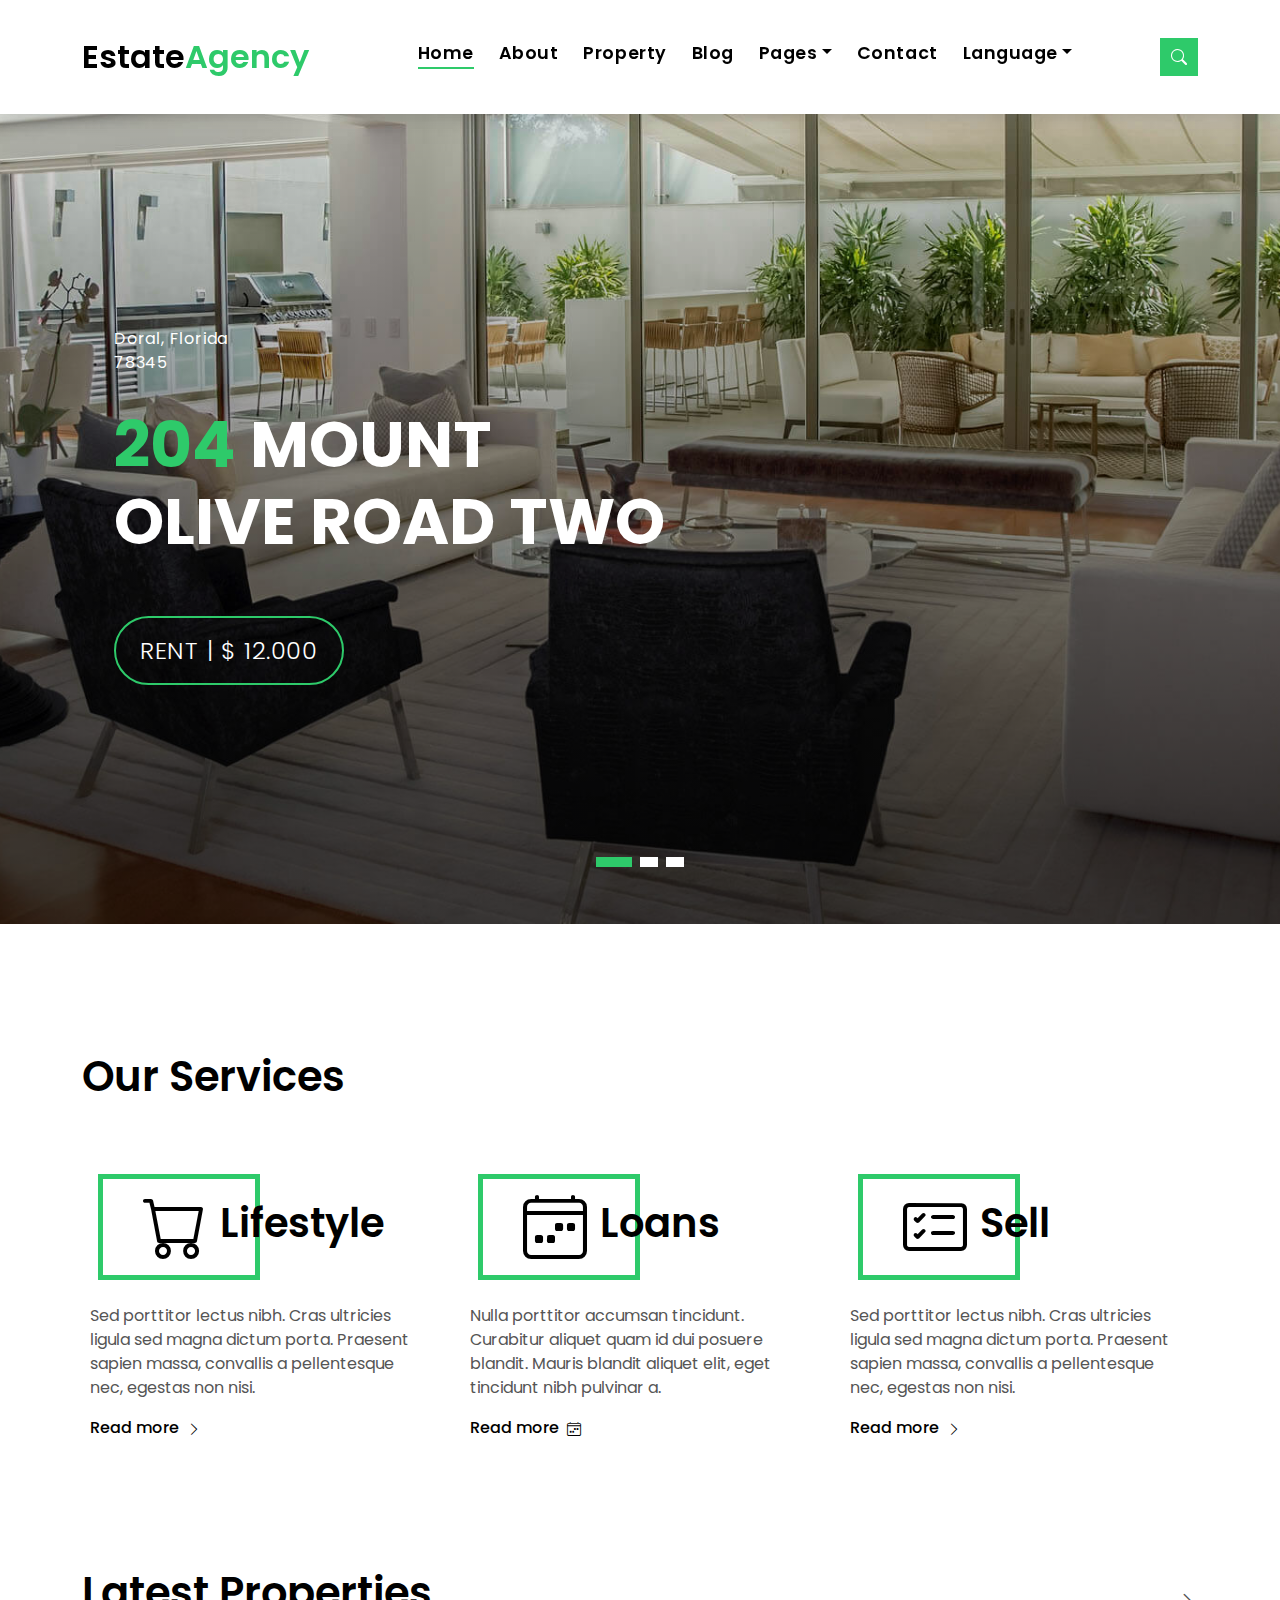
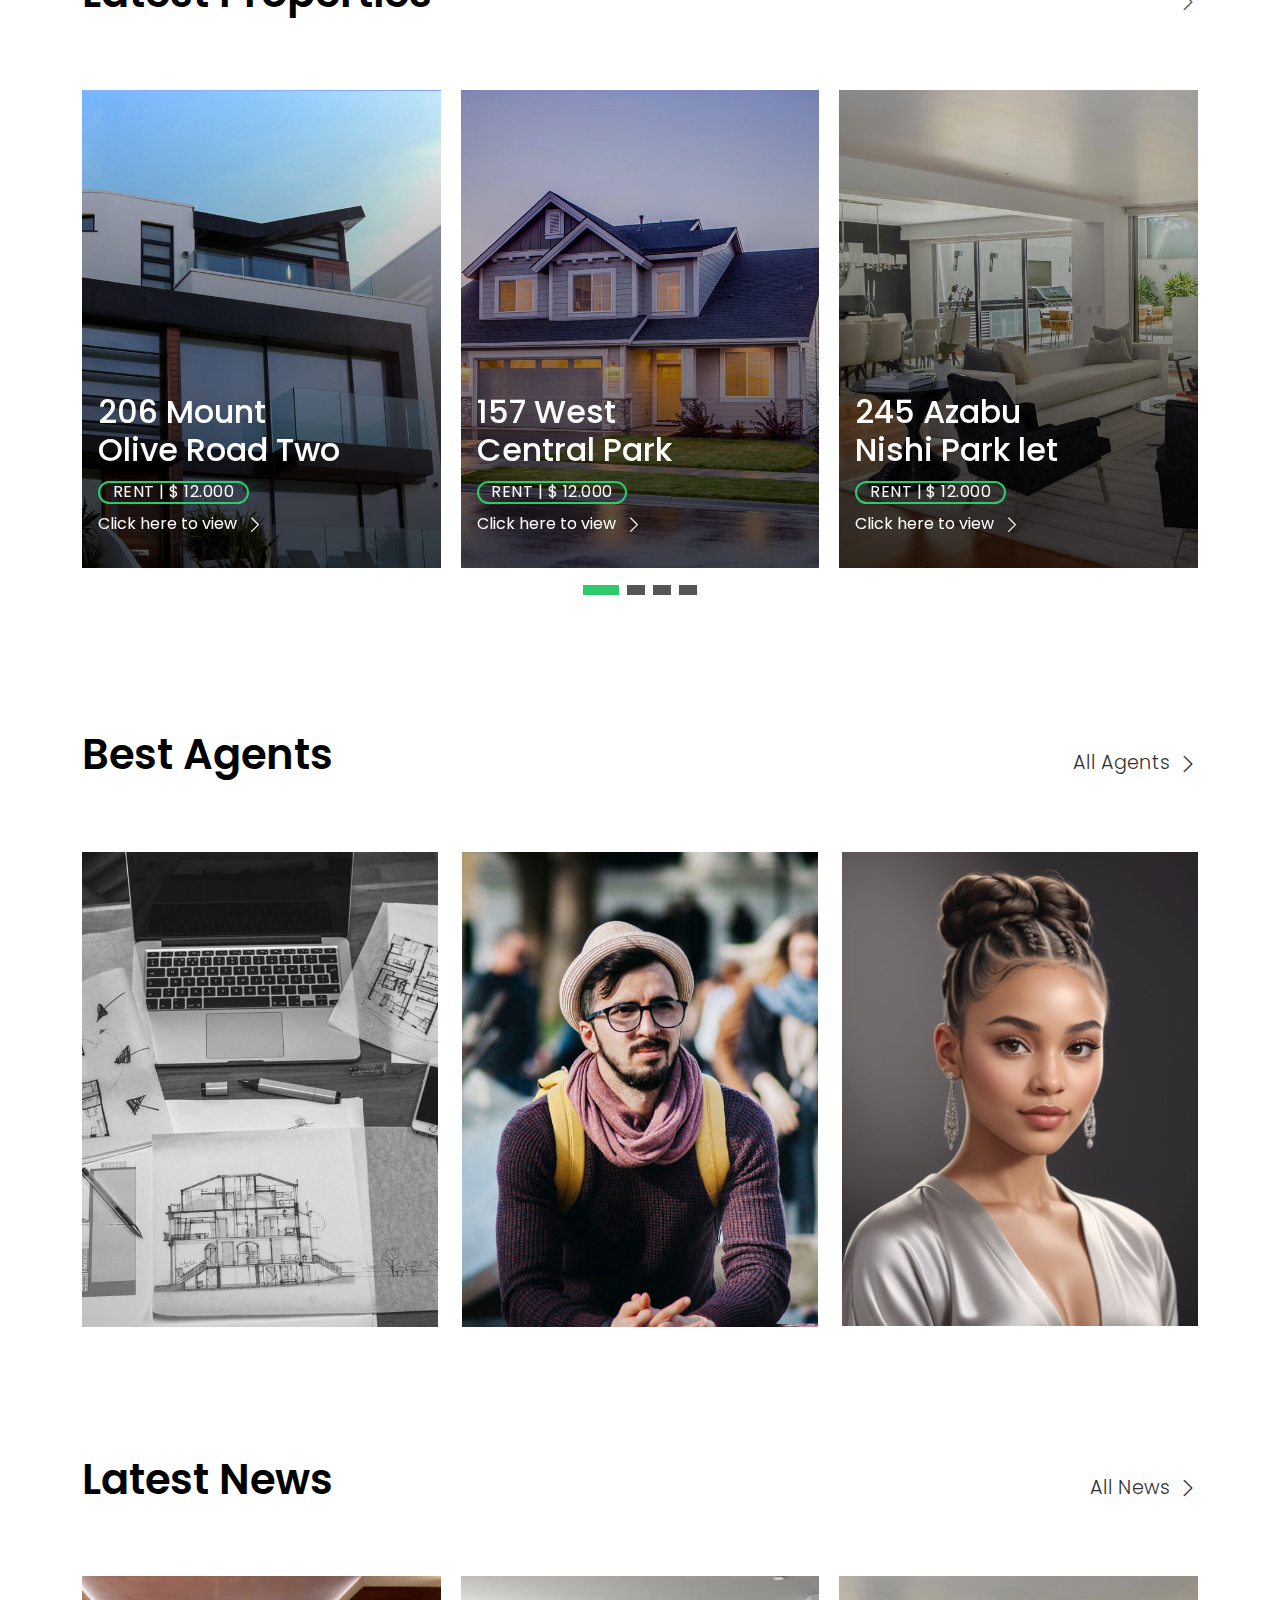
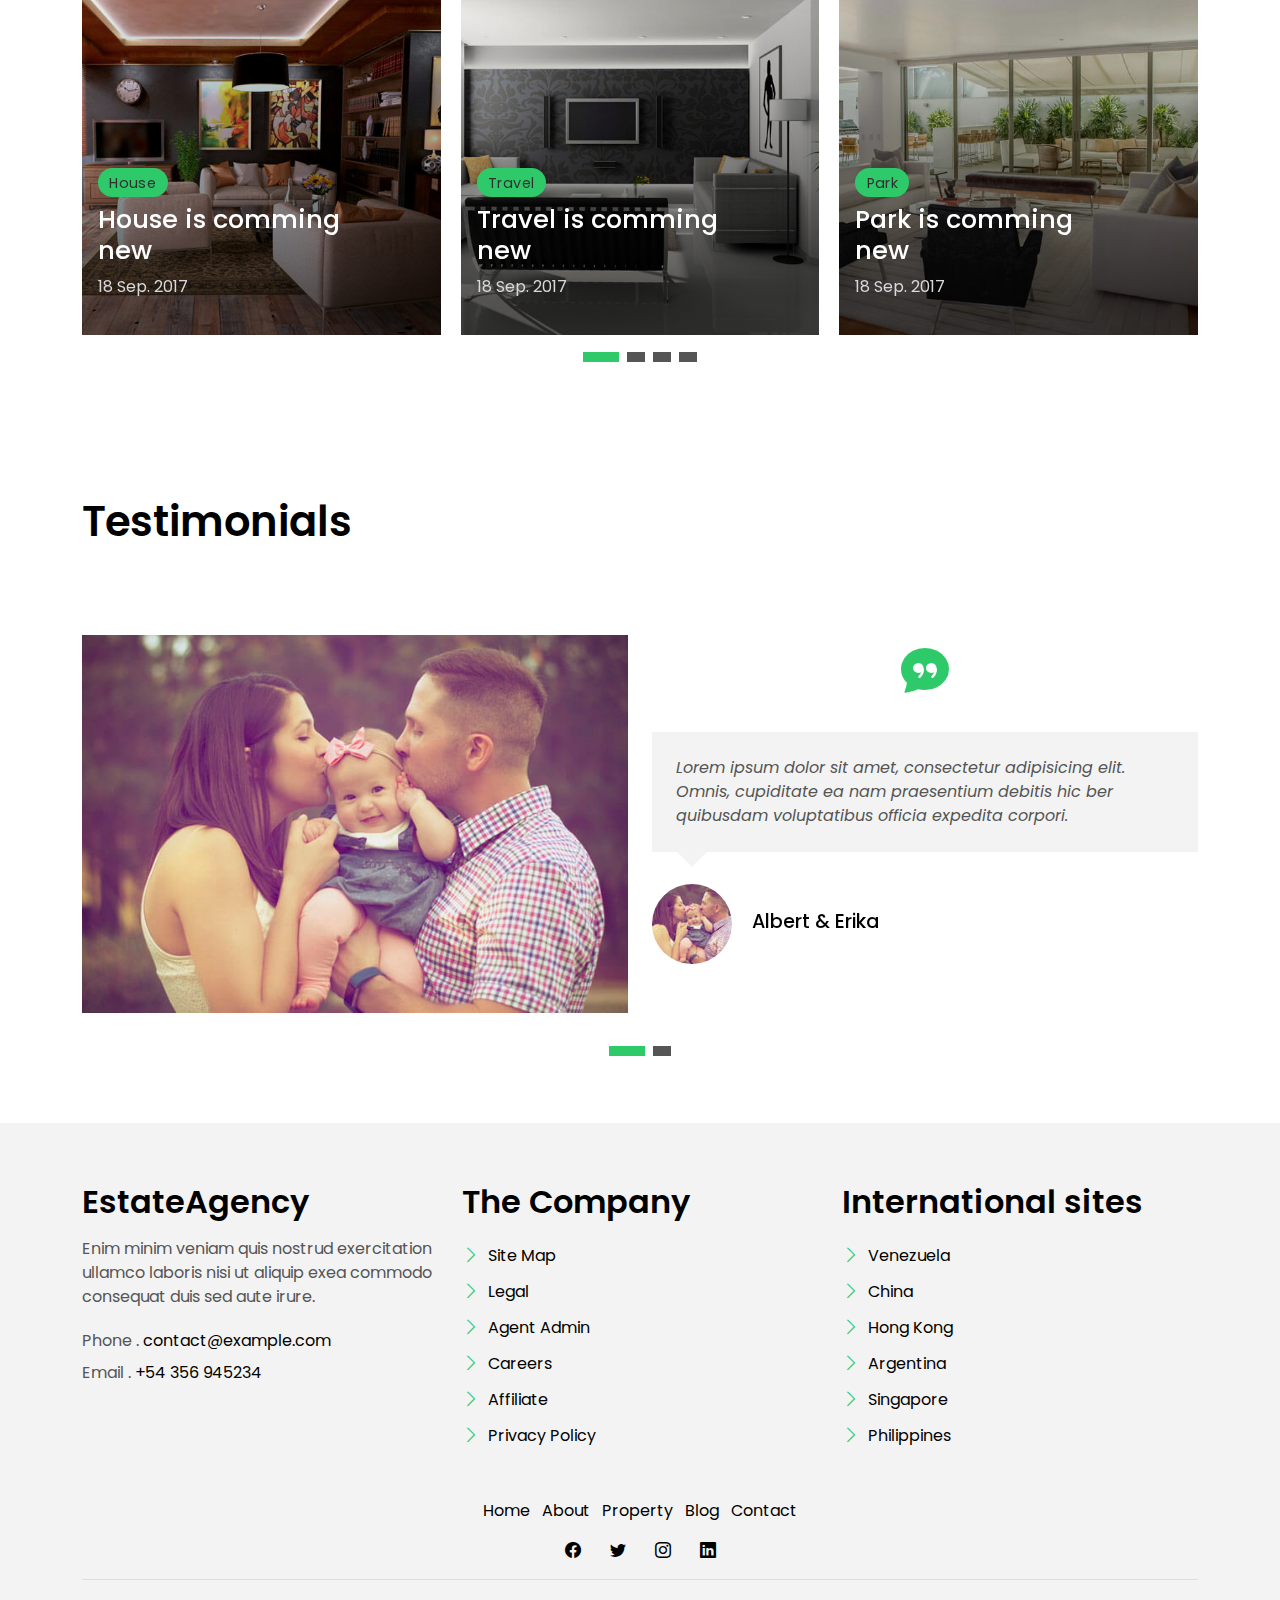
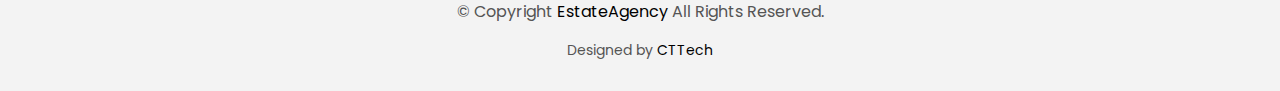
<file: index.html>
<!DOCTYPE html>
<html lang="en">

<head>
  <meta charset="utf-8">
  <meta content="width=device-width, initial-scale=1.0" name="viewport">

  <title>EstateAgency</title>
  <meta content="" name="description">
  <meta content="" name="keywords">

  <!-- Favicons -->
  <!-- <link href="assets/img/favicon.png" rel="icon"> -->
  <!-- <link href="assets/img/apple-touch-icon.png" rel="apple-touch-icon"> -->

  <!-- Google Fonts -->
  <link href="https://fonts.googleapis.com/css?family=Poppins:300,400,500,600,700" rel="stylesheet">

  <!-- Vendor CSS Files -->
  <link href="assets/vendor/animate.css/animate.min.css" rel="stylesheet">
  <link href="assets/vendor/bootstrap/css/bootstrap.min.css" rel="stylesheet">
  <link href="assets/vendor/bootstrap-icons/bootstrap-icons.css" rel="stylesheet">
  <link href="assets/vendor/swiper/swiper-bundle.min.css" rel="stylesheet">

  <!-- Template Main CSS File -->
  <link href="assets/css/style.css" rel="stylesheet">

  
</head>

<body>

  <!-- ======= Property Search Section ======= -->
  <div class="click-closed"></div>
  <div class="box-collapse">
    <div class="title-box-d">
      <h3 class="title-d">Search Property</h3>
    </div>
    <span class="close-box-collapse right-boxed bi bi-x"></span>
    <div class="box-collapse-wrap form">
      <form class="form-a">
        <div class="row">
          <div class="col-md-12 mb-2">
            <div class="form-group">
              <label class="pb-2" for="Type">Keyword</label>
              <input type="text" class="form-control form-control-lg form-control-a" placeholder="Keyword">
            </div>
          </div>
          <div class="col-md-6 mb-2">
            <div class="form-group mt-3">
              <label class="pb-2" for="Type">Type</label>
              <select class="form-control form-select form-control-a" id="Type">
                <option>All Type</option>
                <option>For Rent</option>
                <option>For Sale</option>
                <option>Open House</option>
              </select>
            </div>
          </div>
          <div class="col-md-6 mb-2">
            <div class="form-group mt-3">
              <label class="pb-2" for="city">City</label>
              <select class="form-control form-select form-control-a" id="city">
                <option>All City</option>
                <option>Alabama</option>
                <option>Arizona</option>
                <option>California</option>
                <option>Colorado</option>
              </select>
            </div>
          </div>
          <div class="col-md-6 mb-2">
            <div class="form-group mt-3">
              <label class="pb-2" for="bedrooms">Bedrooms</label>
              <select class="form-control form-select form-control-a" id="bedrooms">
                <option>Any</option>
                <option>01</option>
                <option>02</option>
                <option>03</option>
              </select>
            </div>
          </div>
          <div class="col-md-6 mb-2">
            <div class="form-group mt-3">
              <label class="pb-2" for="garages">Garages</label>
              <select class="form-control form-select form-control-a" id="garages">
                <option>Any</option>
                <option>01</option>
                <option>02</option>
                <option>03</option>
                <option>04</option>
              </select>
            </div>
          </div>
          <div class="col-md-6 mb-2">
            <div class="form-group mt-3">
              <label class="pb-2" for="bathrooms">Bathrooms</label>
              <select class="form-control form-select form-control-a" id="bathrooms">
                <option>Any</option>
                <option>01</option>
                <option>02</option>
                <option>03</option>
              </select>
            </div>
          </div>
          <div class="col-md-6 mb-2">
            <div class="form-group mt-3">
              <label class="pb-2" for="price">Min Price</label>
              <select class="form-control form-select form-control-a" id="price">
                <option>Unlimite</option>
                <option>$50,000</option>
                <option>$100,000</option>
                <option>$150,000</option>
                <option>$200,000</option>
              </select>
            </div>
          </div>
          <div class="col-md-12">
            <button type="submit" class="btn btn-b">Search Property</button>
          </div>
        </div>
      </form>
    </div>
  </div><!-- End Property Search Section -->>

  <!-- ======= Header/Navbar ======= -->
  <nav class="navbar navbar-default navbar-trans navbar-expand-lg fixed-top">
    <div class="container">
      <button class="navbar-toggler collapsed" type="button" data-bs-toggle="collapse" data-bs-target="#navbarDefault" aria-controls="navbarDefault" aria-expanded="false" aria-label="Toggle navigation">
        <span></span>
        <span></span>
        <span></span>
      </button>
      <a class="navbar-brand text-brand" href="index.html">Estate<span class="color-b">Agency</span></a>

      <div class="navbar-collapse collapse justify-content-center" id="navbarDefault">
        <ul class="navbar-nav">

          <li class="nav-item">
            <a class="nav-link active" href="index.html">Home</a>
          </li>

          <li class="nav-item">
            <a class="nav-link " href="about.html">About</a>
          </li>

          <li class="nav-item">
            <a class="nav-link " href="property-grid.html">Property</a>
          </li>

          <li class="nav-item">
            <a class="nav-link " href="blog-grid.html">Blog</a>
          </li>

          <li class="nav-item dropdown">
            <a class="nav-link dropdown-toggle" href="#" id="navbarDropdown" role="button" data-bs-toggle="dropdown" aria-haspopup="true" aria-expanded="false">Pages</a>
            <div class="dropdown-menu">
              <a class="dropdown-item " href="property-single.html">Property Single</a>
              <a class="dropdown-item " href="blog-single.html">Blog Single</a>
              <a class="dropdown-item " href="agents-grid.html">Agents Grid</a>
              <a class="dropdown-item " href="agent-single.html">Agent Single</a>
            </div>
          </li>
          <li class="nav-item">
            <a class="nav-link " href="contact.html">Contact</a>
          </li>
          <li class="nav-item dropdown">
            <a class="nav-link dropdown-toggle" href="#" id="navbarDropdown" role="button" data-bs-toggle="dropdown" aria-haspopup="true" aria-expanded="false">Language</a>
            <div class="dropdown-menu">
              <a class="dropdown-item " href="#">English</a>
              <a class="dropdown-item " href="#">Yoruba</a>
              <a class="dropdown-item " href="#">Hausa</a>
            </div>
          </li>
          
        </ul>
      </div>

      <button type="button" class="btn btn-b-n navbar-toggle-box navbar-toggle-box-collapse" data-bs-toggle="collapse" data-bs-target="#navbarTogglerDemo01">
        <i class="bi bi-search"></i>
      </button>

    </div>
  </nav><!-- End Header/Navbar -->

  <!-- ======= Intro Section ======= -->
  <div class="intro intro-carousel swiper position-relative">

    <div class="swiper-wrapper">

      <div class="swiper-slide carousel-item-a intro-item bg-image" style="background-image: url(assets/img/slide-1.jpg)">
        <div class="overlay overlay-a"></div>
        <div class="intro-content display-table">
          <div class="table-cell">
            <div class="container">
              <div class="row">
                <div class="col-lg-8">
                  <div class="intro-body">
                    <p class="intro-title-top">Doral, Florida
                      <br> 78345
                    </p>
                    <h1 class="intro-title mb-4 ">
                      <span class="color-b">204 </span> Mount
                      <br> Olive Road Two
                    </h1>
                    <p class="intro-subtitle intro-price">
                      <a href="#"><span class="price-a">rent | $ 12.000</span></a>
                    </p>
                  </div>
                </div>
              </div>
            </div>
          </div>
        </div>
      </div>
      <div class="swiper-slide carousel-item-a intro-item bg-image" style="background-image: url(assets/img/slide-2.jpg)">
        <div class="overlay overlay-a"></div>
        <div class="intro-content display-table">
          <div class="table-cell">
            <div class="container">
              <div class="row">
                <div class="col-lg-8">
                  <div class="intro-body">
                    <p class="intro-title-top">Doral, Florida
                      <br> 78345
                    </p>
                    <h1 class="intro-title mb-4">
                      <span class="color-b">204 </span> Rino
                      <br> Venda Road Five
                    </h1>
                    <p class="intro-subtitle intro-price">
                      <a href="#"><span class="price-a">rent | $ 12.000</span></a>
                    </p>
                  </div>
                </div>
              </div>
            </div>
          </div>
        </div>
      </div>
      <div class="swiper-slide carousel-item-a intro-item bg-image" style="background-image: url(assets/img/slide-3.jpg)">
        <div class="overlay overlay-a"></div>
        <div class="intro-content display-table">
          <div class="table-cell">
            <div class="container">
              <div class="row">
                <div class="col-lg-8">
                  <div class="intro-body">
                    <p class="intro-title-top">Doral, Florida
                      <br> 78345
                    </p>
                    <h1 class="intro-title mb-4">
                      <span class="color-b">204 </span> Alira
                      <br> Roan Road One
                    </h1>
                    <p class="intro-subtitle intro-price">
                      <a href="#"><span class="price-a">rent | $ 12.000</span></a>
                    </p>
                  </div>
                </div>
              </div>
            </div>
          </div>
        </div>
      </div>
    </div>
    <div class="swiper-pagination"></div>
  </div><!-- End Intro Section -->

  <main id="main">

    <!-- ======= Services Section ======= -->
    <section class="section-services section-t8">
      <div class="container">
        <div class="row">
          <div class="col-md-12">
            <div class="title-wrap d-flex justify-content-between">
              <div class="title-box">
                <h2 class="title-a">Our Services</h2>
              </div>
            </div>
          </div>
        </div>
        <div class="row">
          <div class="col-md-4">
            <div class="card-box-c foo">
              <div class="card-header-c d-flex">
                <div class="card-box-ico">
                  <span class="bi bi-cart"></span>
                </div>
                <div class="card-title-c align-self-center">
                  <h2 class="title-c">Lifestyle</h2>
                </div>
              </div>
              <div class="card-body-c">
                <p class="content-c">
                  Sed porttitor lectus nibh. Cras ultricies ligula sed magna dictum porta. Praesent sapien massa,
                  convallis a pellentesque
                  nec, egestas non nisi.
                </p>
              </div>
              <div class="card-footer-c">
                <a href="#" class="link-c link-icon">Read more
                  <span class="bi bi-chevron-right"></span>
                </a>
              </div>
            </div>
          </div>
          <div class="col-md-4">
            <div class="card-box-c foo">
              <div class="card-header-c d-flex">
                <div class="card-box-ico">
                  <span class="bi bi-calendar4-week"></span>
                </div>
                <div class="card-title-c align-self-center">
                  <h2 class="title-c">Loans</h2>
                </div>
              </div>
              <div class="card-body-c">
                <p class="content-c">
                  Nulla porttitor accumsan tincidunt. Curabitur aliquet quam id dui posuere blandit. Mauris blandit
                  aliquet elit, eget tincidunt
                  nibh pulvinar a.
                </p>
              </div>
              <div class="card-footer-c">
                <a href="#" class="link-c link-icon">Read more
                  <span class="bi bi-calendar4-week"></span>
                </a>
              </div>
            </div>
          </div>
          <div class="col-md-4">
            <div class="card-box-c foo">
              <div class="card-header-c d-flex">
                <div class="card-box-ico">
                  <span class="bi bi-card-checklist"></span>
                </div>
                <div class="card-title-c align-self-center">
                  <h2 class="title-c">Sell</h2>
                </div>
              </div>
              <div class="card-body-c">
                <p class="content-c">
                  Sed porttitor lectus nibh. Cras ultricies ligula sed magna dictum porta. Praesent sapien massa,
                  convallis a pellentesque
                  nec, egestas non nisi.
                </p>
              </div>
              <div class="card-footer-c">
                <a href="#" class="link-c link-icon">Read more
                  <span class="bi bi-chevron-right"></span>
                </a>
              </div>
            </div>
          </div>
        </div>
      </div>
    </section><!-- End Services Section -->

    <!-- ======= Latest Properties Section ======= -->
    <section class="section-property section-t8">
      <div class="container">
        <div class="row">
          <div class="col-md-12">
            <div class="title-wrap d-flex justify-content-between">
              <div class="title-box">
                <h2 class="title-a">Latest Properties</h2>
              </div>
              <div class="title-link">
                <!-- <a href="property-grid.html">All Property -->
                  <span class="bi bi-chevron-right"></span>
                </a>
              </div>
            </div>
          </div>
        </div>

        <div id="property-carousel" class="swiper">
          <div class="swiper-wrapper">

            <div class="carousel-item-b swiper-slide">
              <div class="card-box-a card-shadow">
                <div class="img-box-a">
                  <a href="./location.html">
                  <img src="assets/img/property-6.jpg" alt="" class="img-a img-fluid"></a>
                </div>
                <div class="card-overlay">
                  <div class="card-overlay-a-content">
                    <div class="card-header-a">
                      <h2 class="card-title-a">
                        <a href="property-single.html">206 Mount
                          <br /> Olive Road Two</a>
                      </h2>
                    </div>
                    <div class="card-body-a">
                      <div class="price-box d-flex">
                        <span class="price-a">rent | $ 12.000</span>
                      </div>
                      <a href="./property-single.html" class="link-a">Click here to view
                        <span class="bi bi-chevron-right"></span>
                      </a>
                    </div>
                    <div class="card-footer-a">
                      <ul class="card-info d-flex justify-content-around">
                        <li>
                          <h4 class="card-info-title">Area</h4>
                          <span>340m
                            <sup>2</sup>
                          </span>
                        </li>
                        <li>
                          <h4 class="card-info-title">Beds</h4>
                          <span>2</span>
                        </li>
                        <li>
                          <h4 class="card-info-title">Baths</h4>
                          <span>4</span>
                        </li>
                        <li>
                          <h4 class="card-info-title">Garages</h4>
                          <span>1</span>
                        </li>
                      </ul>
                    </div>
                  </div>
                </div>
              </div>
            </div><!-- End carousel item -->

            <div class="carousel-item-b swiper-slide">
              <div class="card-box-a card-shadow">
                <div class="img-box-a">
                  <img src="assets/img/property-3.jpg" alt="" class="img-a img-fluid">
                </div>
                <div class="card-overlay">
                  <div class="card-overlay-a-content">
                    <div class="card-header-a">
                      <h2 class="card-title-a">
                        <a href="property-single.html">157 West
                          <br /> Central Park</a>
                      </h2>
                    </div>
                    <div class="card-body-a">
                      <div class="price-box d-flex">
                        <span class="price-a">rent | $ 12.000</span>
                      </div>
                      <a href="./property-single.html" class="link-a">Click here to view
                        <span class="bi bi-chevron-right"></span>
                      </a>
                    </div>
                    <div class="card-footer-a">
                      <ul class="card-info d-flex justify-content-around">
                        <li>
                          <h4 class="card-info-title">Area</h4>
                          <span>340m
                            <sup>2</sup>
                          </span>
                        </li>
                        <li>
                          <h4 class="card-info-title">Beds</h4>
                          <span>2</span>
                        </li>
                        <li>
                          <h4 class="card-info-title">Baths</h4>
                          <span>4</span>
                        </li>
                        <li>
                          <h4 class="card-info-title">Garages</h4>
                          <span>1</span>
                        </li>
                      </ul>
                    </div>
                  </div>
                </div>
              </div>
            </div><!-- End carousel item -->

            <div class="carousel-item-b swiper-slide">
              <div class="card-box-a card-shadow">
                <div class="img-box-a">
                  <img src="assets/img/property-7.jpg" alt="" class="img-a img-fluid">
                </div>
                <div class="card-overlay">
                  <div class="card-overlay-a-content">
                    <div class="card-header-a">
                      <h2 class="card-title-a">
                        <a href="property-single.html">245 Azabu
                          <br /> Nishi Park let</a>
                      </h2>
                    </div>
                    <div class="card-body-a">
                      <div class="price-box d-flex">
                        <span class="price-a">rent | $ 12.000</span>
                      </div>
                      <a href="./property-single.html" class="link-a">Click here to view
                        <span class="bi bi-chevron-right"></span>
                      </a>
                    </div>
                    <div class="card-footer-a">
                      <ul class="card-info d-flex justify-content-around">
                        <li>
                          <h4 class="card-info-title">Area</h4>
                          <span>340m
                            <sup>2</sup>
                          </span>
                        </li>
                        <li>
                          <h4 class="card-info-title">Beds</h4>
                          <span>2</span>
                        </li>
                        <li>
                          <h4 class="card-info-title">Baths</h4>
                          <span>4</span>
                        </li>
                        <li>
                          <h4 class="card-info-title">Garages</h4>
                          <span>1</span>
                        </li>
                      </ul>
                    </div>
                  </div>
                </div>
              </div>
            </div><!-- End carousel item -->

            <div class="carousel-item-b swiper-slide">
              <div class="card-box-a card-shadow">
                <div class="img-box-a">
                  <img src="assets/img/property-10.jpg" alt="" class="img-a img-fluid">
                </div>
                <div class="card-overlay">
                  <div class="card-overlay-a-content">
                    <div class="card-header-a">
                      <h2 class="card-title-a">
                        <a href="property-single.html">204 Montal
                          <br /> South Bela Two</a>
                      </h2>
                    </div>
                    <div class="card-body-a">
                      <div class="price-box d-flex">
                        <span class="price-a">rent | $ 12.000</span>
                      </div>
                      <a href="./property-single.html" class="link-a">Click here to view
                        <span class="bi bi-chevron-right"></span>
                      </a>
                    </div>
                    <div class="card-footer-a">
                      <ul class="card-info d-flex justify-content-around">
                        <li>
                          <h4 class="card-info-title">Area</h4>
                          <span>340m
                            <sup>2</sup>
                          </span>
                        </li>
                        <li>
                          <h4 class="card-info-title">Beds</h4>
                          <span>2</span>
                        </li>
                        <li>
                          <h4 class="card-info-title">Baths</h4>
                          <span>4</span>
                        </li>
                        <li>
                          <h4 class="card-info-title">Garages</h4>
                          <span>1</span>
                        </li>
                      </ul>
                    </div>
                  </div>
                </div>
              </div>
            </div><!-- End carousel item -->
          </div>
        </div>
        <div class="propery-carousel-pagination carousel-pagination"></div>

      </div>
    </section><!-- End Latest Properties Section -->

    <!-- ======= Agents Section ======= -->
    <section class="section-agents section-t8">
      <div class="container">
        <div class="row">
          <div class="col-md-12">
            <div class="title-wrap d-flex justify-content-between">
              <div class="title-box">
                <h2 class="title-a">Best Agents</h2>
              </div>
              <div class="title-link">
                <a href="agents-grid.html">All Agents
                  <span class="bi bi-chevron-right"></span>
                </a>
              </div>
            </div>
          </div>
        </div>
        <div class="row">
          <div class="col-md-4">
            <div class="card-box-d">
              <div class="card-img-d">
                <img src="./assets/img/about-1.jpg" alt="" class="img-d img-fluid">
              </div>
              <div class="card-overlay card-overlay-hover">
                <div class="card-header-d">
                  <div class="card-title-d align-self-center">
                    <h3 class="title-d">
                      <a href="agent-single.html" class="link-two">Margaret Sotillo
                        <br> Escala</a>
                    </h3>
                  </div>
                </div>
                <div class="card-body-d">
                  <p class="content-d color-text-a">
                    Sed porttitor lectus nibh, Cras ultricies ligula sed magna dictum porta two.
                  </p>
                  <div class="info-agents color-a">
                    <p>
                      <strong>Phone: </strong> +54 356 945234
                    </p>
                    <p>
                      <strong>Email: </strong> agents@example.com
                    </p>
                  </div>
                </div>
                <div class="card-footer-d">
                  <div class="socials-footer d-flex justify-content-center">
                    <ul class="list-inline">
                      <li class="list-inline-item">
                        <a href="#" class="link-one">
                          <i class="bi bi-facebook" aria-hidden="true"></i>
                        </a>
                      </li>
                      <li class="list-inline-item">
                        <a href="#" class="link-one">
                          <i class="bi bi-twitter" aria-hidden="true"></i>
                        </a>
                      </li>
                      <li class="list-inline-item">
                        <a href="#" class="link-one">
                          <i class="bi bi-instagram" aria-hidden="true"></i>
                        </a>
                      </li>
                      <li class="list-inline-item">
                        <a href="#" class="link-one">
                          <i class="bi bi-linkedin" aria-hidden="true"></i>
                        </a>
                      </li>
                    </ul>
                  </div>
                </div>
              </div>
            </div>
          </div>
          <div class="col-md-4">
            <div class="card-box-d">
              <div class="card-img-d">
                <img src="./assets/img/about-2.jpg" alt="" class="img-d img-fluid">
              </div>
              <div class="card-overlay card-overlay-hover">
                <div class="card-header-d">
                  <div class="card-title-d align-self-center">
                    <h3 class="title-d">
                      <a href="agent-single.html" class="link-two">Stiven Spilver
                        <br> Darw</a>
                    </h3>
                  </div>
                </div>
                <div class="card-body-d">
                  <p class="content-d color-text-a">
                    Sed porttitor lectus nibh, Cras ultricies ligula sed magna dictum porta two.
                  </p>
                  <div class="info-agents color-a">
                    <p>
                      <strong>Phone: </strong> +54 356 945234
                    </p>
                    <p>
                      <strong>Email: </strong> agents@example.com
                    </p>
                  </div>
                </div>
                <div class="card-footer-d">
                  <div class="socials-footer d-flex justify-content-center">
                    <ul class="list-inline">
                      <li class="list-inline-item">
                        <a href="#" class="link-one">
                          <i class="bi bi-facebook" aria-hidden="true"></i>
                        </a>
                      </li>
                      <li class="list-inline-item">
                        <a href="#" class="link-one">
                          <i class="bi bi-twitter" aria-hidden="true"></i>
                        </a>
                      </li>
                      <li class="list-inline-item">
                        <a href="#" class="link-one">
                          <i class="bi bi-instagram" aria-hidden="true"></i>
                        </a>
                      </li>
                      <li class="list-inline-item">
                        <a href="#" class="link-one">
                          <i class="bi bi-linkedin" aria-hidden="true"></i>
                        </a>
                      </li>
                    </ul>
                  </div>
                </div>
              </div>
            </div>
          </div>
          <div class="col-md-4">
            <div class="card-box-d">
              <div class="card-img-d">
                <img src="./assets/img/agent_3.jpg" alt="" class="img-d img-fluid">
              </div>
              <div class="card-overlay card-overlay-hover">
                <div class="card-header-d">
                  <div class="card-title-d align-self-center">
                    <h3 class="title-d">
                      <a href="agent-single.html" class="link-two">Emma Toledo
                        <br> Cascada</a>
                    </h3>
                  </div>
                </div>
                <div class="card-body-d">
                  <p class="content-d color-text-a">
                    Sed porttitor lectus nibh, Cras ultricies ligula sed magna dictum porta two.
                  </p>
                  <div class="info-agents color-a">
                    <p>
                      <strong>Phone: </strong> +54 356 945234
                    </p>
                    <p>
                      <strong>Email: </strong> agents@example.com
                    </p>
                  </div>
                </div>
                <div class="card-footer-d">
                  <div class="socials-footer d-flex justify-content-center">
                    <ul class="list-inline">
                      <li class="list-inline-item">
                        <a href="#" class="link-one">
                          <i class="bi bi-facebook" aria-hidden="true"></i>
                        </a>
                      </li>
                      <li class="list-inline-item">
                        <a href="#" class="link-one">
                          <i class="bi bi-twitter" aria-hidden="true"></i>
                        </a>
                      </li>
                      <li class="list-inline-item">
                        <a href="#" class="link-one">
                          <i class="bi bi-instagram" aria-hidden="true"></i>
                        </a>
                      </li>
                      <li class="list-inline-item">
                        <a href="#" class="link-one">
                          <i class="bi bi-linkedin" aria-hidden="true"></i>
                        </a>
                      </li>
                    </ul>
                  </div>
                </div>
              </div>
            </div>
          </div>
        </div>
      </div>
    </section><!-- End Agents Section -->

    <!-- ======= Latest News Section ======= -->
    <section class="section-news section-t8">
      <div class="container">
        <div class="row">
          <div class="col-md-12">
            <div class="title-wrap d-flex justify-content-between">
              <div class="title-box">
                <h2 class="title-a">Latest News</h2>
              </div>
              <div class="title-link">
                <a href="blog-grid.html">All News
                  <span class="bi bi-chevron-right"></span>
                </a>
              </div>
            </div>
          </div>
        </div>

        <div id="news-carousel" class="swiper">
          <div class="swiper-wrapper">

            <div class="carousel-item-c swiper-slide">
              <div class="card-box-b card-shadow news-box">
                <div class="img-box-b">
                  <img src="assets/img/post-2.jpg" alt="" class="img-b img-fluid">
                </div>
                <div class="card-overlay">
                  <div class="card-header-b">
                    <div class="card-category-b">
                      <a href="#" class="category-b">House</a>
                    </div>
                    <div class="card-title-b">
                      <h2 class="title-2">
                        <a href="blog-single.html">House is comming
                          <br> new</a>
                      </h2>
                    </div>
                    <div class="card-date">
                      <span class="date-b">18 Sep. 2017</span>
                    </div>
                  </div>
                </div>
              </div>
            </div><!-- End carousel item -->

            <div class="carousel-item-c swiper-slide">
              <div class="card-box-b card-shadow news-box">
                <div class="img-box-b">
                  <img src="assets/img/post-5.jpg" alt="" class="img-b img-fluid">
                </div>
                <div class="card-overlay">
                  <div class="card-header-b">
                    <div class="card-category-b">
                      <a href="#" class="category-b">Travel</a>
                    </div>
                    <div class="card-title-b">
                      <h2 class="title-2">
                        <a href="blog-single.html">Travel is comming
                          <br> new</a>
                      </h2>
                    </div>
                    <div class="card-date">
                      <span class="date-b">18 Sep. 2017</span>
                    </div>
                  </div>
                </div>
              </div>
            </div><!-- End carousel item -->

            <div class="carousel-item-c swiper-slide">
              <div class="card-box-b card-shadow news-box">
                <div class="img-box-b">
                  <img src="assets/img/post-7.jpg" alt="" class="img-b img-fluid">
                </div>
                <div class="card-overlay">
                  <div class="card-header-b">
                    <div class="card-category-b">
                      <a href="#" class="category-b">Park</a>
                    </div>
                    <div class="card-title-b">
                      <h2 class="title-2">
                        <a href="blog-single.html">Park is comming
                          <br> new</a>
                      </h2>
                    </div>
                    <div class="card-date">
                      <span class="date-b">18 Sep. 2017</span>
                    </div>
                  </div>
                </div>
              </div>
            </div><!-- End carousel item -->

            <div class="carousel-item-c swiper-slide">
              <div class="card-box-b card-shadow news-box">
                <div class="img-box-b">
                  <img src="assets/img/post-3.jpg" alt="" class="img-b img-fluid">
                </div>
                <div class="card-overlay">
                  <div class="card-header-b">
                    <div class="card-category-b">
                      <a href="#" class="category-b">Travel</a>
                    </div>
                    <div class="card-title-b">
                      <h2 class="title-2">
                        <a href="#">Travel is comming
                          <br> new</a>
                      </h2>
                    </div>
                    <div class="card-date">
                      <span class="date-b">18 Sep. 2017</span>
                    </div>
                  </div>
                </div>
              </div>
            </div><!-- End carousel item -->

          </div>
        </div>

        <div class="news-carousel-pagination carousel-pagination"></div>
      </div>
    </section><!-- End Latest News Section -->

    <!-- ======= Testimonials Section ======= -->
    <section class="section-testimonials section-t8 nav-arrow-a">
      <div class="container">
        <div class="row">
          <div class="col-md-12">
            <div class="title-wrap d-flex justify-content-between">
              <div class="title-box">
                <h2 class="title-a">Testimonials</h2>
              </div>
            </div>
          </div>
        </div>

        <div id="testimonial-carousel" class="swiper">
          <div class="swiper-wrapper">

            <div class="carousel-item-a swiper-slide">
              <div class="testimonials-box">
                <div class="row">
                  <div class="col-sm-12 col-md-6">
                    <div class="testimonial-img">
                      <img src="assets/img/testimonial-1.jpg" alt="" class="img-fluid">
                    </div>
                  </div>
                  <div class="col-sm-12 col-md-6">
                    <div class="testimonial-ico">
                      <i class="bi bi-chat-quote-fill"></i>
                    </div>
                    <div class="testimonials-content">
                      <p class="testimonial-text">
                        Lorem ipsum dolor sit amet, consectetur adipisicing elit. Omnis, cupiditate ea nam praesentium
                        debitis hic ber quibusdam
                        voluptatibus officia expedita corpori.
                      </p>
                    </div>
                    <div class="testimonial-author-box">
                      <img src="assets/img/mini-testimonial-1.jpg" alt="" class="testimonial-avatar">
                      <h5 class="testimonial-author">Albert & Erika</h5>
                    </div>
                  </div>
                </div>
              </div>
            </div><!-- End carousel item -->

            <div class="carousel-item-a swiper-slide">
              <div class="testimonials-box">
                <div class="row">
                  <div class="col-sm-12 col-md-6">
                    <div class="testimonial-img">
                      <img src="assets/img/testimonial-2.jpg" alt="" class="img-fluid">
                    </div>
                  </div>
                  <div class="col-sm-12 col-md-6">
                    <div class="testimonial-ico">
                      <i class="bi bi-chat-quote-fill"></i>
                    </div>
                    <div class="testimonials-content">
                      <p class="testimonial-text">
                        Lorem ipsum dolor sit amet, consectetur adipisicing elit. Omnis, cupiditate ea nam praesentium
                        debitis hic ber quibusdam
                        voluptatibus officia expedita corpori.
                      </p>
                    </div>
                    <div class="testimonial-author-box">
                      <img src="assets/img/mini-testimonial-2.jpg" alt="" class="testimonial-avatar">
                      <h5 class="testimonial-author">Pablo & Emma</h5>
                    </div>
                  </div>
                </div>
              </div>
            </div><!-- End carousel item -->

          </div>
        </div>
        <div class="testimonial-carousel-pagination carousel-pagination"></div>

      </div>
    </section><!-- End Testimonials Section -->

  </main><!-- End #main -->

  <!-- ======= Footer ======= -->
  <section class="section-footer">
    <div class="container">
      <div class="row">
        <div class="col-sm-12 col-md-4">
          <div class="widget-a">
            <div class="w-header-a">
              <h3 class="w-title-a text-brand">EstateAgency</h3>
            </div>
            <div class="w-body-a">
              <p class="w-text-a color-text-a">
                Enim minim veniam quis nostrud exercitation ullamco laboris nisi ut aliquip exea commodo consequat duis
                sed aute irure.
              </p>
            </div>
            <div class="w-footer-a">
              <ul class="list-unstyled">
                <li class="color-a">
                  <span class="color-text-a">Phone .</span> contact@example.com
                </li>
                <li class="color-a">
                  <span class="color-text-a">Email .</span> +54 356 945234
                </li>
              </ul>
            </div>
          </div>
        </div>
        <div class="col-sm-12 col-md-4 section-md-t3">
          <div class="widget-a">
            <div class="w-header-a">
              <h3 class="w-title-a text-brand">The Company</h3>
            </div>
            <div class="w-body-a">
              <div class="w-body-a">
                <ul class="list-unstyled">
                  <li class="item-list-a">
                    <i class="bi bi-chevron-right"></i> <a href="#">Site Map</a>
                  </li>
                  <li class="item-list-a">
                    <i class="bi bi-chevron-right"></i> <a href="#">Legal</a>
                  </li>
                  <li class="item-list-a">
                    <i class="bi bi-chevron-right"></i> <a href="#">Agent Admin</a>
                  </li>
                  <li class="item-list-a">
                    <i class="bi bi-chevron-right"></i> <a href="#">Careers</a>
                  </li>
                  <li class="item-list-a">
                    <i class="bi bi-chevron-right"></i> <a href="#">Affiliate</a>
                  </li>
                  <li class="item-list-a">
                    <i class="bi bi-chevron-right"></i> <a href="#">Privacy Policy</a>
                  </li>
                </ul>
              </div>
            </div>
          </div>
        </div>
        <div class="col-sm-12 col-md-4 section-md-t3">
          <div class="widget-a">
            <div class="w-header-a">
              <h3 class="w-title-a text-brand">International sites</h3>
            </div>
            <div class="w-body-a">
              <ul class="list-unstyled">
                <li class="item-list-a">
                  <i class="bi bi-chevron-right"></i> <a href="#">Venezuela</a>
                </li>
                <li class="item-list-a">
                  <i class="bi bi-chevron-right"></i> <a href="#">China</a>
                </li>
                <li class="item-list-a">
                  <i class="bi bi-chevron-right"></i> <a href="#">Hong Kong</a>
                </li>
                <li class="item-list-a">
                  <i class="bi bi-chevron-right"></i> <a href="#">Argentina</a>
                </li>
                <li class="item-list-a">
                  <i class="bi bi-chevron-right"></i> <a href="#">Singapore</a>
                </li>
                <li class="item-list-a">
                  <i class="bi bi-chevron-right"></i> <a href="#">Philippines</a>
                </li>
              </ul>
            </div>
          </div>
        </div>
      </div>
    </div>
  </section>
  <footer>
    <div class="container">
      <div class="row">
        <div class="col-md-12">
          <nav class="nav-footer">
            <ul class="list-inline">
              <li class="list-inline-item">
                <a href="#">Home</a>
              </li>
              <li class="list-inline-item">
                <a href="#">About</a>
              </li>
              <li class="list-inline-item">
                <a href="#">Property</a>
              </li>
              <li class="list-inline-item">
                <a href="#">Blog</a>
              </li>
              <li class="list-inline-item">
                <a href="#">Contact</a>
              </li>
            </ul>
          </nav>
          <div class="socials-a">
            <ul class="list-inline">
              <li class="list-inline-item">
                <a href="#">
                  <i class="bi bi-facebook" aria-hidden="true"></i>
                </a>
              </li>
              <li class="list-inline-item">
                <a href="#">
                  <i class="bi bi-twitter" aria-hidden="true"></i>
                </a>
              </li>
              <li class="list-inline-item">
                <a href="#">
                  <i class="bi bi-instagram" aria-hidden="true"></i>
                </a>
              </li>
              <li class="list-inline-item">
                <a href="#">
                  <i class="bi bi-linkedin" aria-hidden="true"></i>
                </a>
              </li>
            </ul>
          </div>
          <div class="copyright-footer">
            <p class="copyright color-text-a">
              &copy; Copyright
              <span class="color-a">EstateAgency</span> All Rights Reserved.
            </p>
          </div>
          <div class="credits">
            Designed by <a href="#">CTTech</a>

          </div>
        </div>
      </div>
    </div>
  </footer><!-- End  Footer -->

  <div id="preloader"></div>
  <a href="#" class="back-to-top d-flex align-items-center justify-content-center"><i class="bi bi-arrow-up-short"></i></a>

  <!-- Vendor JS Files -->
  <script src="assets/vendor/bootstrap/js/bootstrap.bundle.min.js"></script>
  <script src="assets/vendor/swiper/swiper-bundle.min.js"></script>
  <script src="assets/vendor/php-email-form/validate.js"></script>

  <!-- Template Main JS File -->
  <script src="assets/js/main.js"></script>

</body>

</html>
</file>
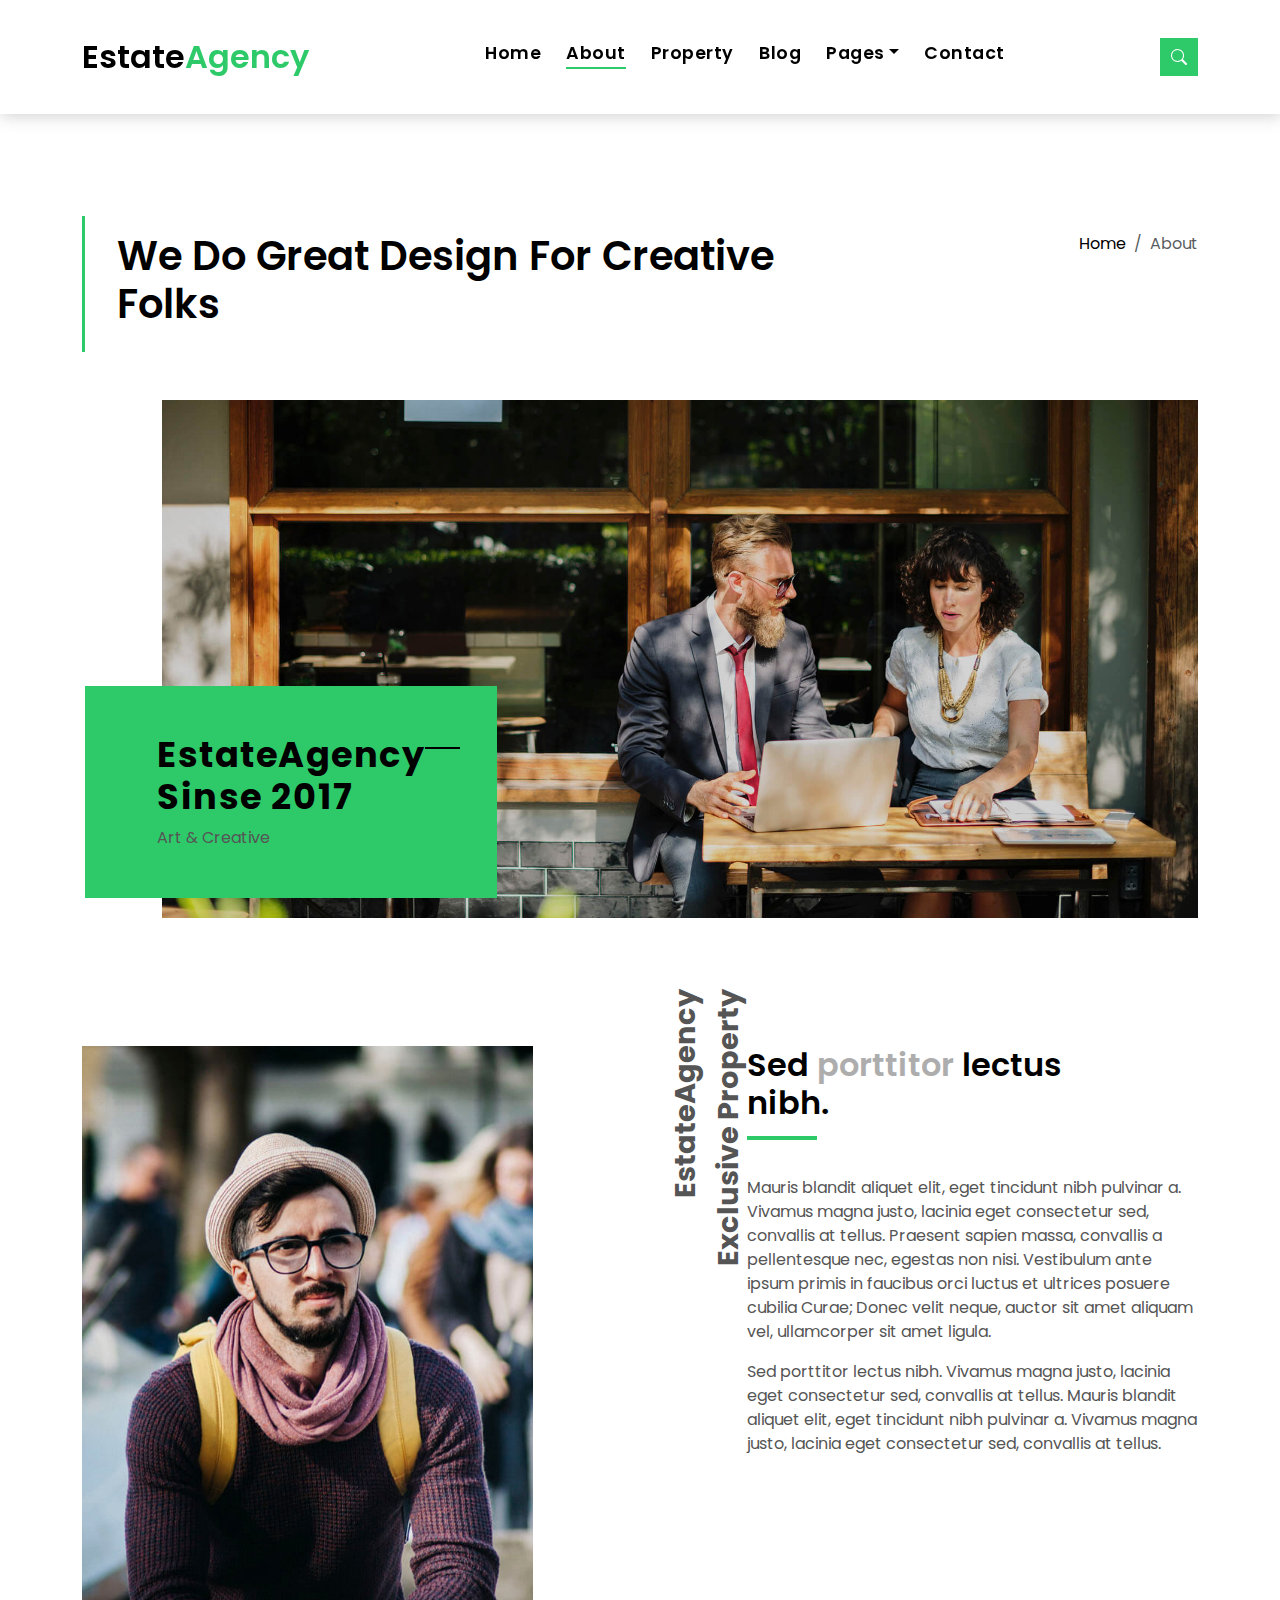
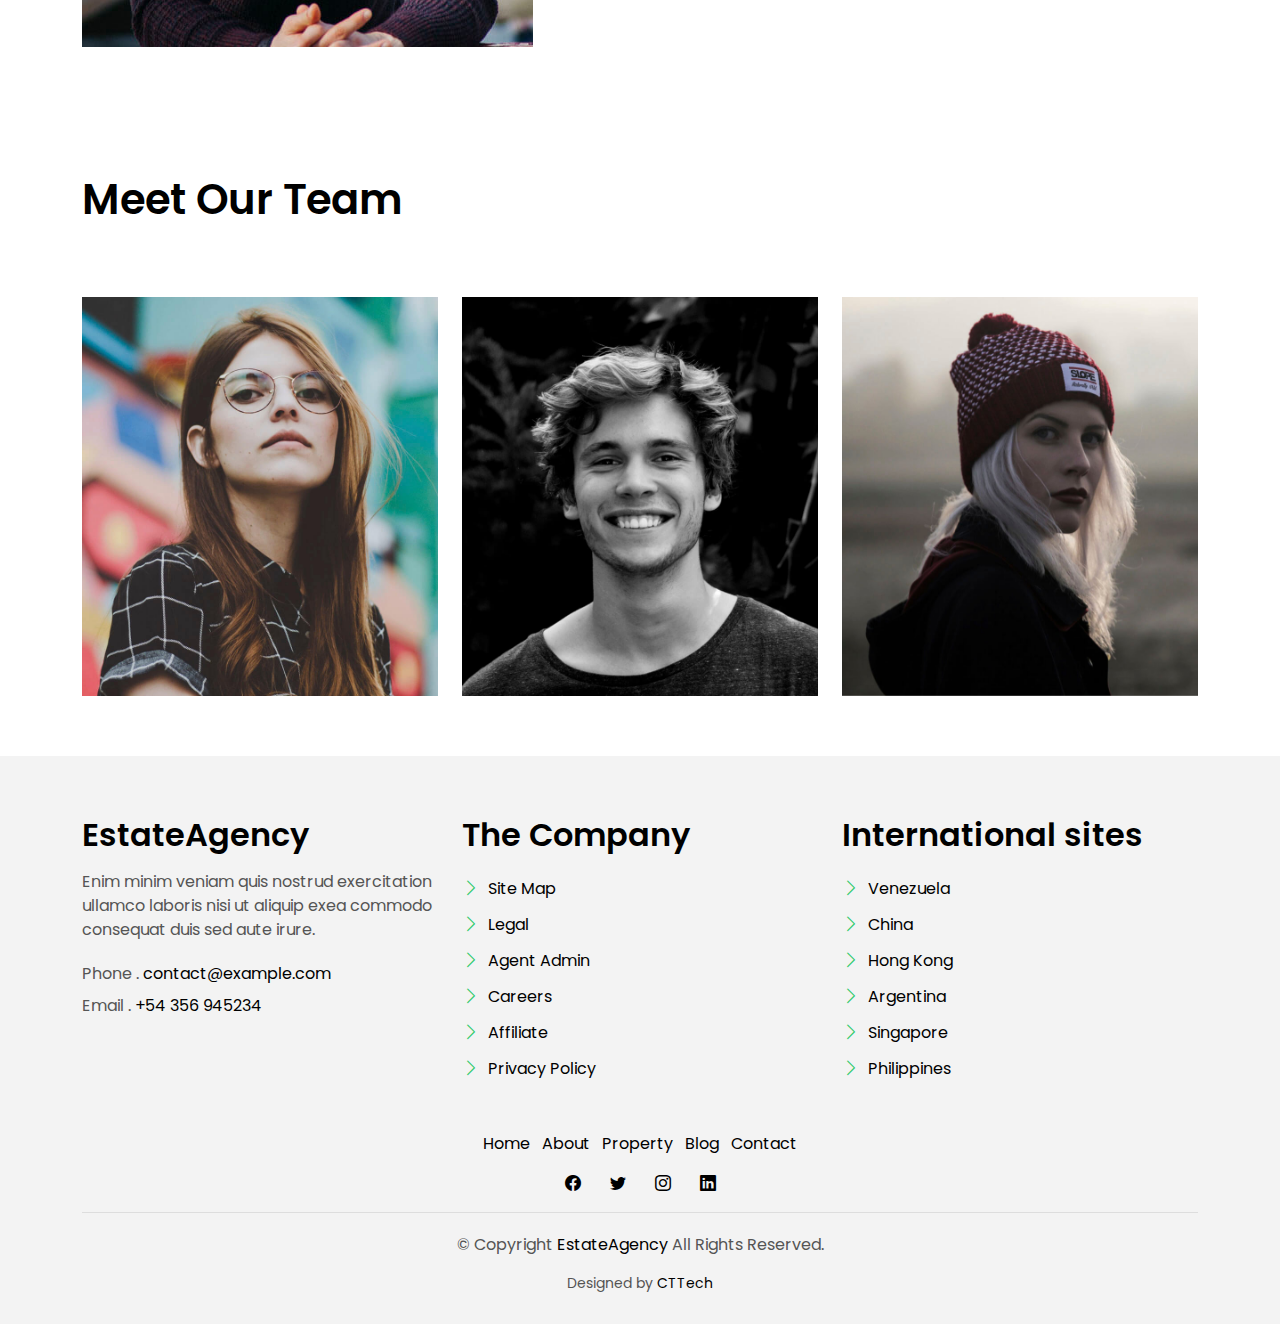
<file: about.html>
<!DOCTYPE html>
<html lang="en">

<head>
  <meta charset="utf-8">
  <meta content="width=device-width, initial-scale=1.0" name="viewport">

  <title>EstateAgency</title>
  <meta content="" name="description">
  <meta content="" name="keywords">

  <!-- Favicons -->
  <!-- <link href="assets/img/favicon.png" rel="icon">
  <link href="assets/img/apple-touch-icon.png" rel="apple-touch-icon"> -->

  <!-- Google Fonts -->
  <link href="https://fonts.googleapis.com/css?family=Poppins:300,400,500,600,700" rel="stylesheet">

  <!-- Vendor CSS Files -->
  <link href="assets/vendor/animate.css/animate.min.css" rel="stylesheet">
  <link href="assets/vendor/bootstrap/css/bootstrap.min.css" rel="stylesheet">
  <link href="assets/vendor/bootstrap-icons/bootstrap-icons.css" rel="stylesheet">
  <link href="assets/vendor/swiper/swiper-bundle.min.css" rel="stylesheet">

  <!-- Template Main CSS File -->
  <link href="assets/css/style.css" rel="stylesheet">

  <!-- =======================================================
  * Template Name: EstateAgency
  * Template URL: https://bootstrapmade.com/real-estate-agency-bootstrap-template/
  * Updated: Mar 17 2024 with Bootstrap v5.3.3
  * Author: BootstrapMade.com
  * License: https://bootstrapmade.com/license/
  ======================================================== -->
</head>

<body>

  <!-- ======= Property Search Section ======= -->
  <div class="click-closed"></div>
  <!--/ Form Search Star /-->
  <div class="box-collapse">
    <div class="title-box-d">
      <h3 class="title-d">Search Property</h3>
    </div>
    <span class="close-box-collapse right-boxed bi bi-x"></span>
    <div class="box-collapse-wrap form">
      <form class="form-a">
        <div class="row">
          <div class="col-md-12 mb-2">
            <div class="form-group">
              <label class="pb-2" for="Type">Keyword</label>
              <input type="text" class="form-control form-control-lg form-control-a" placeholder="Keyword">
            </div>
          </div>
          <div class="col-md-6 mb-2">
            <div class="form-group mt-3">
              <label class="pb-2" for="Type">Type</label>
              <select class="form-control form-select form-control-a" id="Type">
                <option>All Type</option>
                <option>For Rent</option>
                <option>For Sale</option>
                <option>Open House</option>
              </select>
            </div>
          </div>
          <div class="col-md-6 mb-2">
            <div class="form-group mt-3">
              <label class="pb-2" for="city">City</label>
              <select class="form-control form-select form-control-a" id="city">
                <option>All City</option>
                <option>Alabama</option>
                <option>Arizona</option>
                <option>California</option>
                <option>Colorado</option>
              </select>
            </div>
          </div>
          <div class="col-md-6 mb-2">
            <div class="form-group mt-3">
              <label class="pb-2" for="bedrooms">Bedrooms</label>
              <select class="form-control form-select form-control-a" id="bedrooms">
                <option>Any</option>
                <option>01</option>
                <option>02</option>
                <option>03</option>
              </select>
            </div>
          </div>
          <div class="col-md-6 mb-2">
            <div class="form-group mt-3">
              <label class="pb-2" for="garages">Garages</label>
              <select class="form-control form-select form-control-a" id="garages">
                <option>Any</option>
                <option>01</option>
                <option>02</option>
                <option>03</option>
                <option>04</option>
              </select>
            </div>
          </div>
          <div class="col-md-6 mb-2">
            <div class="form-group mt-3">
              <label class="pb-2" for="bathrooms">Bathrooms</label>
              <select class="form-control form-select form-control-a" id="bathrooms">
                <option>Any</option>
                <option>01</option>
                <option>02</option>
                <option>03</option>
              </select>
            </div>
          </div>
          <div class="col-md-6 mb-2">
            <div class="form-group mt-3">
              <label class="pb-2" for="price">Min Price</label>
              <select class="form-control form-select form-control-a" id="price">
                <option>Unlimite</option>
                <option>$50,000</option>
                <option>$100,000</option>
                <option>$150,000</option>
                <option>$200,000</option>
              </select>
            </div>
          </div>
          <div class="col-md-12">
            <button type="submit" class="btn btn-b">Search Property</button>
          </div>
        </div>
      </form>
    </div>
  </div><!-- End Property Search Section -->>

  <!-- ======= Header/Navbar ======= -->
  <nav class="navbar navbar-default navbar-trans navbar-expand-lg fixed-top">
    <div class="container">
      <button class="navbar-toggler collapsed" type="button" data-bs-toggle="collapse" data-bs-target="#navbarDefault" aria-controls="navbarDefault" aria-expanded="false" aria-label="Toggle navigation">
        <span></span>
        <span></span>
        <span></span>
      </button>
      <a class="navbar-brand text-brand" href="index.html">Estate<span class="color-b">Agency</span></a>

      <div class="navbar-collapse collapse justify-content-center" id="navbarDefault">
        <ul class="navbar-nav">

          <li class="nav-item">
            <a class="nav-link " href="index.html">Home</a>
          </li>

          <li class="nav-item">
            <a class="nav-link active" href="about.html">About</a>
          </li>

          <li class="nav-item">
            <a class="nav-link " href="property-grid.html">Property</a>
          </li>

          <li class="nav-item">
            <a class="nav-link " href="blog-grid.html">Blog</a>
          </li>

          <li class="nav-item dropdown">
            <a class="nav-link dropdown-toggle" href="#" id="navbarDropdown" role="button" data-bs-toggle="dropdown" aria-haspopup="true" aria-expanded="false">Pages</a>
            <div class="dropdown-menu">
              <a class="dropdown-item " href="property-single.html">Property Single</a>
              <a class="dropdown-item " href="blog-single.html">Blog Single</a>
              <a class="dropdown-item " href="agents-grid.html">Agents Grid</a>
              <a class="dropdown-item " href="agent-single.html">Agent Single</a>
            </div>
          </li>
          <li class="nav-item">
            <a class="nav-link " href="contact.html">Contact</a>
          </li>
        </ul>
      </div>

      <button type="button" class="btn btn-b-n navbar-toggle-box navbar-toggle-box-collapse" data-bs-toggle="collapse" data-bs-target="#navbarTogglerDemo01">
        <i class="bi bi-search"></i>
      </button>

    </div>
  </nav><!-- End Header/Navbar -->

  <main id="main">

    <!-- ======= Intro Single ======= -->
    <section class="intro-single">
      <div class="container">
        <div class="row">
          <div class="col-md-12 col-lg-8">
            <div class="title-single-box">
              <h1 class="title-single">We Do Great Design For Creative Folks</h1>
            </div>
          </div>
          <div class="col-md-12 col-lg-4">
            <nav aria-label="breadcrumb" class="breadcrumb-box d-flex justify-content-lg-end">
              <ol class="breadcrumb">
                <li class="breadcrumb-item">
                  <a href="#">Home</a>
                </li>
                <li class="breadcrumb-item active" aria-current="page">
                  About
                </li>
              </ol>
            </nav>
          </div>
        </div>
      </div>
    </section><!-- End Intro Single-->

    <!-- ======= About Section ======= -->
    <section class="section-about">
      <div class="container">
        <div class="row">
          <div class="col-sm-12 position-relative">
            <div class="about-img-box">
              <img src="assets/img/slide-about-1.jpg" alt="" class="img-fluid">
            </div>
            <div class="sinse-box">
              <h3 class="sinse-title">EstateAgency
                <span></span>
                <br> Sinse 2017
              </h3>
              <p>Art & Creative</p>
            </div>
          </div>
          <div class="col-md-12 section-t8 position-relative">
            <div class="row">
              <div class="col-md-6 col-lg-5">
                <img src="assets/img/about-2.jpg" alt="" class="img-fluid">
              </div>
              <div class="col-lg-2  d-none d-lg-block position-relative">
                <div class="title-vertical d-flex justify-content-start">
                  <span>EstateAgency Exclusive Property</span>
                </div>
              </div>
              <div class="col-md-6 col-lg-5 section-md-t3">
                <div class="title-box-d">
                  <h3 class="title-d">Sed
                    <span class="color-d">porttitor</span> lectus
                    <br> nibh.
                  </h3>
                </div>
                <p class="color-text-a">
                  Mauris blandit aliquet elit, eget tincidunt nibh pulvinar a. Vivamus magna justo, lacinia eget
                  consectetur sed, convallis
                  at tellus. Praesent sapien massa, convallis a pellentesque nec, egestas non nisi. Vestibulum
                  ante ipsum primis in faucibus orci luctus et ultrices posuere cubilia Curae; Donec velit
                  neque, auctor sit amet aliquam vel, ullamcorper sit amet ligula.
                </p>
                <p class="color-text-a">
                  Sed porttitor lectus nibh. Vivamus magna justo, lacinia eget consectetur sed, convallis at tellus.
                  Mauris blandit aliquet
                  elit, eget tincidunt nibh pulvinar a. Vivamus magna justo, lacinia eget consectetur sed,
                  convallis at tellus.
                </p>
              </div>
            </div>
          </div>
        </div>
      </div>
    </section>

    <!-- =======Team Section ======= -->
    <section class="section-agents section-t8">
      <div class="container">
        <div class="row">
          <div class="col-md-12">
            <div class="title-wrap d-flex justify-content-between">
              <div class="title-box">
                <h2 class="title-a">Meet Our Team</h2>
              </div>
            </div>
          </div>
        </div>
        <div class="row">
          <div class="col-md-4">
            <div class="card-box-d">
              <div class="card-img-d">
                <img src="assets/img/agent-7.jpg" alt="" class="img-d img-fluid">
              </div>
              <div class="card-overlay card-overlay-hover">
                <div class="card-header-d">
                  <div class="card-title-d align-self-center">
                    <h3 class="title-d">
                      <a href="agent-single.html" class="link-two">Margaret Sotillo
                        <br> Escala</a>
                    </h3>
                  </div>
                </div>
                <div class="card-body-d">
                  <p class="content-d color-text-a">
                    Sed porttitor lectus nibh, Cras ultricies ligula sed magna dictum porta two.
                  </p>
                  <div class="info-agents color-a">
                    <p>
                      <strong>Phone: </strong> +54 356 945234
                    </p>
                    <p>
                      <strong>Email: </strong> agents@example.com
                    </p>
                  </div>
                </div>
                <div class="card-footer-d">
                  <div class="socials-footer d-flex justify-content-center">
                    <ul class="list-inline">
                      <li class="list-inline-item">
                        <a href="#" class="link-one">
                          <i class="bi bi-facebook" aria-hidden="true"></i>
                        </a>
                      </li>
                      <li class="list-inline-item">
                        <a href="#" class="link-one">
                          <i class="bi bi-twitter" aria-hidden="true"></i>
                        </a>
                      </li>
                      <li class="list-inline-item">
                        <a href="#" class="link-one">
                          <i class="bi bi-instagram" aria-hidden="true"></i>
                        </a>
                      </li>
                      <li class="list-inline-item">
                        <a href="#" class="link-one">
                          <i class="bi bi-linkedin" aria-hidden="true"></i>
                        </a>
                      </li>
                    </ul>
                  </div>
                </div>
              </div>
            </div>
          </div>
          <div class="col-md-4">
            <div class="card-box-d">
              <div class="card-img-d">
                <img src="assets/img/agent-6.jpg" alt="" class="img-d img-fluid">
              </div>
              <div class="card-overlay card-overlay-hover">
                <div class="card-header-d">
                  <div class="card-title-d align-self-center">
                    <h3 class="title-d">
                      <a href="agent-single.html" class="link-two">Stiven Spilver
                        <br> Darw</a>
                    </h3>
                  </div>
                </div>
                <div class="card-body-d">
                  <p class="content-d color-text-a">
                    Sed porttitor lectus nibh, Cras ultricies ligula sed magna dictum porta two.
                  </p>
                  <div class="info-agents color-a">
                    <p>
                      <strong>Phone: </strong> +54 356 945234
                    </p>
                    <p>
                      <strong>Email: </strong> agents@example.com
                    </p>
                  </div>
                </div>
                <div class="card-footer-d">
                  <div class="socials-footer d-flex justify-content-center">
                    <ul class="list-inline">
                      <li class="list-inline-item">
                        <a href="#" class="link-one">
                          <i class="bi bi-facebook" aria-hidden="true"></i>
                        </a>
                      </li>
                      <li class="list-inline-item">
                        <a href="#" class="link-one">
                          <i class="bi bi-twitter" aria-hidden="true"></i>
                        </a>
                      </li>
                      <li class="list-inline-item">
                        <a href="#" class="link-one">
                          <i class="bi bi-instagram" aria-hidden="true"></i>
                        </a>
                      </li>
                      <li class="list-inline-item">
                        <a href="#" class="link-one">
                          <i class="bi bi-linkedin" aria-hidden="true"></i>
                        </a>
                      </li>
                      <li class="list-inline-item">
                        <a href="#" class="link-one">
                          <i class="bi bi-dribbble" aria-hidden="true"></i>
                        </a>
                      </li>
                    </ul>
                  </div>
                </div>
              </div>
            </div>
          </div>
          <div class="col-md-4">
            <div class="card-box-d">
              <div class="card-img-d">
                <img src="assets/img/agent-5.jpg" alt="" class="img-d img-fluid">
              </div>
              <div class="card-overlay card-overlay-hover">
                <div class="card-header-d">
                  <div class="card-title-d align-self-center">
                    <h3 class="title-d">
                      <a href="agent-single.html" class="link-two">Emma Toledo
                        <br> Cascada</a>
                    </h3>
                  </div>
                </div>
                <div class="card-body-d">
                  <p class="content-d color-text-a">
                    Sed porttitor lectus nibh, Cras ultricies ligula sed magna dictum porta two.
                  </p>
                  <div class="info-agents color-a">
                    <p>
                      <strong>Phone: </strong> +54 356 945234
                    </p>
                    <p>
                      <strong>Email: </strong> agents@example.com
                    </p>
                  </div>
                </div>
                <div class="card-footer-d">
                  <div class="socials-footer d-flex justify-content-center">
                    <ul class="list-inline">
                      <li class="list-inline-item">
                        <a href="#" class="link-one">
                          <i class="bi bi-facebook" aria-hidden="true"></i>
                        </a>
                      </li>
                      <li class="list-inline-item">
                        <a href="#" class="link-one">
                          <i class="bi bi-twitter" aria-hidden="true"></i>
                        </a>
                      </li>
                      <li class="list-inline-item">
                        <a href="#" class="link-one">
                          <i class="bi bi-instagram" aria-hidden="true"></i>
                        </a>
                      </li>
                      <li class="list-inline-item">
                        <a href="#" class="link-one">
                          <i class="bi bi-linkedin" aria-hidden="true"></i>
                        </a>
                      </li>
                      <li class="list-inline-item">
                        <a href="#" class="link-one">
                          <i class="bi bi-dribbble" aria-hidden="true"></i>
                        </a>
                      </li>
                    </ul>
                  </div>
                </div>
              </div>
            </div>
          </div>
        </div>
      </div>
    </section><!-- End About Section-->

  </main><!-- End #main -->

  <!-- ======= Footer ======= -->
  <section class="section-footer">
    <div class="container">
      <div class="row">
        <div class="col-sm-12 col-md-4">
          <div class="widget-a">
            <div class="w-header-a">
              <h3 class="w-title-a text-brand">EstateAgency</h3>
            </div>
            <div class="w-body-a">
              <p class="w-text-a color-text-a">
                Enim minim veniam quis nostrud exercitation ullamco laboris nisi ut aliquip exea commodo consequat duis
                sed aute irure.
              </p>
            </div>
            <div class="w-footer-a">
              <ul class="list-unstyled">
                <li class="color-a">
                  <span class="color-text-a">Phone .</span> contact@example.com
                </li>
                <li class="color-a">
                  <span class="color-text-a">Email .</span> +54 356 945234
                </li>
              </ul>
            </div>
          </div>
        </div>
        <div class="col-sm-12 col-md-4 section-md-t3">
          <div class="widget-a">
            <div class="w-header-a">
              <h3 class="w-title-a text-brand">The Company</h3>
            </div>
            <div class="w-body-a">
              <div class="w-body-a">
                <ul class="list-unstyled">
                  <li class="item-list-a">
                    <i class="bi bi-chevron-right"></i> <a href="#">Site Map</a>
                  </li>
                  <li class="item-list-a">
                    <i class="bi bi-chevron-right"></i> <a href="#">Legal</a>
                  </li>
                  <li class="item-list-a">
                    <i class="bi bi-chevron-right"></i> <a href="#">Agent Admin</a>
                  </li>
                  <li class="item-list-a">
                    <i class="bi bi-chevron-right"></i> <a href="#">Careers</a>
                  </li>
                  <li class="item-list-a">
                    <i class="bi bi-chevron-right"></i> <a href="#">Affiliate</a>
                  </li>
                  <li class="item-list-a">
                    <i class="bi bi-chevron-right"></i> <a href="#">Privacy Policy</a>
                  </li>
                </ul>
              </div>
            </div>
          </div>
        </div>
        <div class="col-sm-12 col-md-4 section-md-t3">
          <div class="widget-a">
            <div class="w-header-a">
              <h3 class="w-title-a text-brand">International sites</h3>
            </div>
            <div class="w-body-a">
              <ul class="list-unstyled">
                <li class="item-list-a">
                  <i class="bi bi-chevron-right"></i> <a href="#">Venezuela</a>
                </li>
                <li class="item-list-a">
                  <i class="bi bi-chevron-right"></i> <a href="#">China</a>
                </li>
                <li class="item-list-a">
                  <i class="bi bi-chevron-right"></i> <a href="#">Hong Kong</a>
                </li>
                <li class="item-list-a">
                  <i class="bi bi-chevron-right"></i> <a href="#">Argentina</a>
                </li>
                <li class="item-list-a">
                  <i class="bi bi-chevron-right"></i> <a href="#">Singapore</a>
                </li>
                <li class="item-list-a">
                  <i class="bi bi-chevron-right"></i> <a href="#">Philippines</a>
                </li>
              </ul>
            </div>
          </div>
        </div>
      </div>
    </div>
  </section>
  <footer>
    <div class="container">
      <div class="row">
        <div class="col-md-12">
          <nav class="nav-footer">
            <ul class="list-inline">
              <li class="list-inline-item">
                <a href="#">Home</a>
              </li>
              <li class="list-inline-item">
                <a href="#">About</a>
              </li>
              <li class="list-inline-item">
                <a href="#">Property</a>
              </li>
              <li class="list-inline-item">
                <a href="#">Blog</a>
              </li>
              <li class="list-inline-item">
                <a href="#">Contact</a>
              </li>
            </ul>
          </nav>
          <div class="socials-a">
            <ul class="list-inline">
              <li class="list-inline-item">
                <a href="#">
                  <i class="bi bi-facebook" aria-hidden="true"></i>
                </a>
              </li>
              <li class="list-inline-item">
                <a href="#">
                  <i class="bi bi-twitter" aria-hidden="true"></i>
                </a>
              </li>
              <li class="list-inline-item">
                <a href="#">
                  <i class="bi bi-instagram" aria-hidden="true"></i>
                </a>
              </li>
              <li class="list-inline-item">
                <a href="#">
                  <i class="bi bi-linkedin" aria-hidden="true"></i>
                </a>
              </li>
            </ul>
          </div>
          <div class="copyright-footer">
            <p class="copyright color-text-a">
              &copy; Copyright
              <span class="color-a">EstateAgency</span> All Rights Reserved.
            </p>
          </div>
          <div class="credits">
        
            Designed by <a href="#">CTTech</a>
          </div>
        </div>
      </div>
    </div>
  </footer><!-- End  Footer -->

  <div id="preloader"></div>
  <a href="#" class="back-to-top d-flex align-items-center justify-content-center"><i class="bi bi-arrow-up-short"></i></a>

  <!-- Vendor JS Files -->
  <script src="assets/vendor/bootstrap/js/bootstrap.bundle.min.js"></script>
  <script src="assets/vendor/swiper/swiper-bundle.min.js"></script>
  <script src="assets/vendor/php-email-form/validate.js"></script>

  <!-- Template Main JS File -->
  <script src="assets/js/main.js"></script>

</body>

</html>
</file>
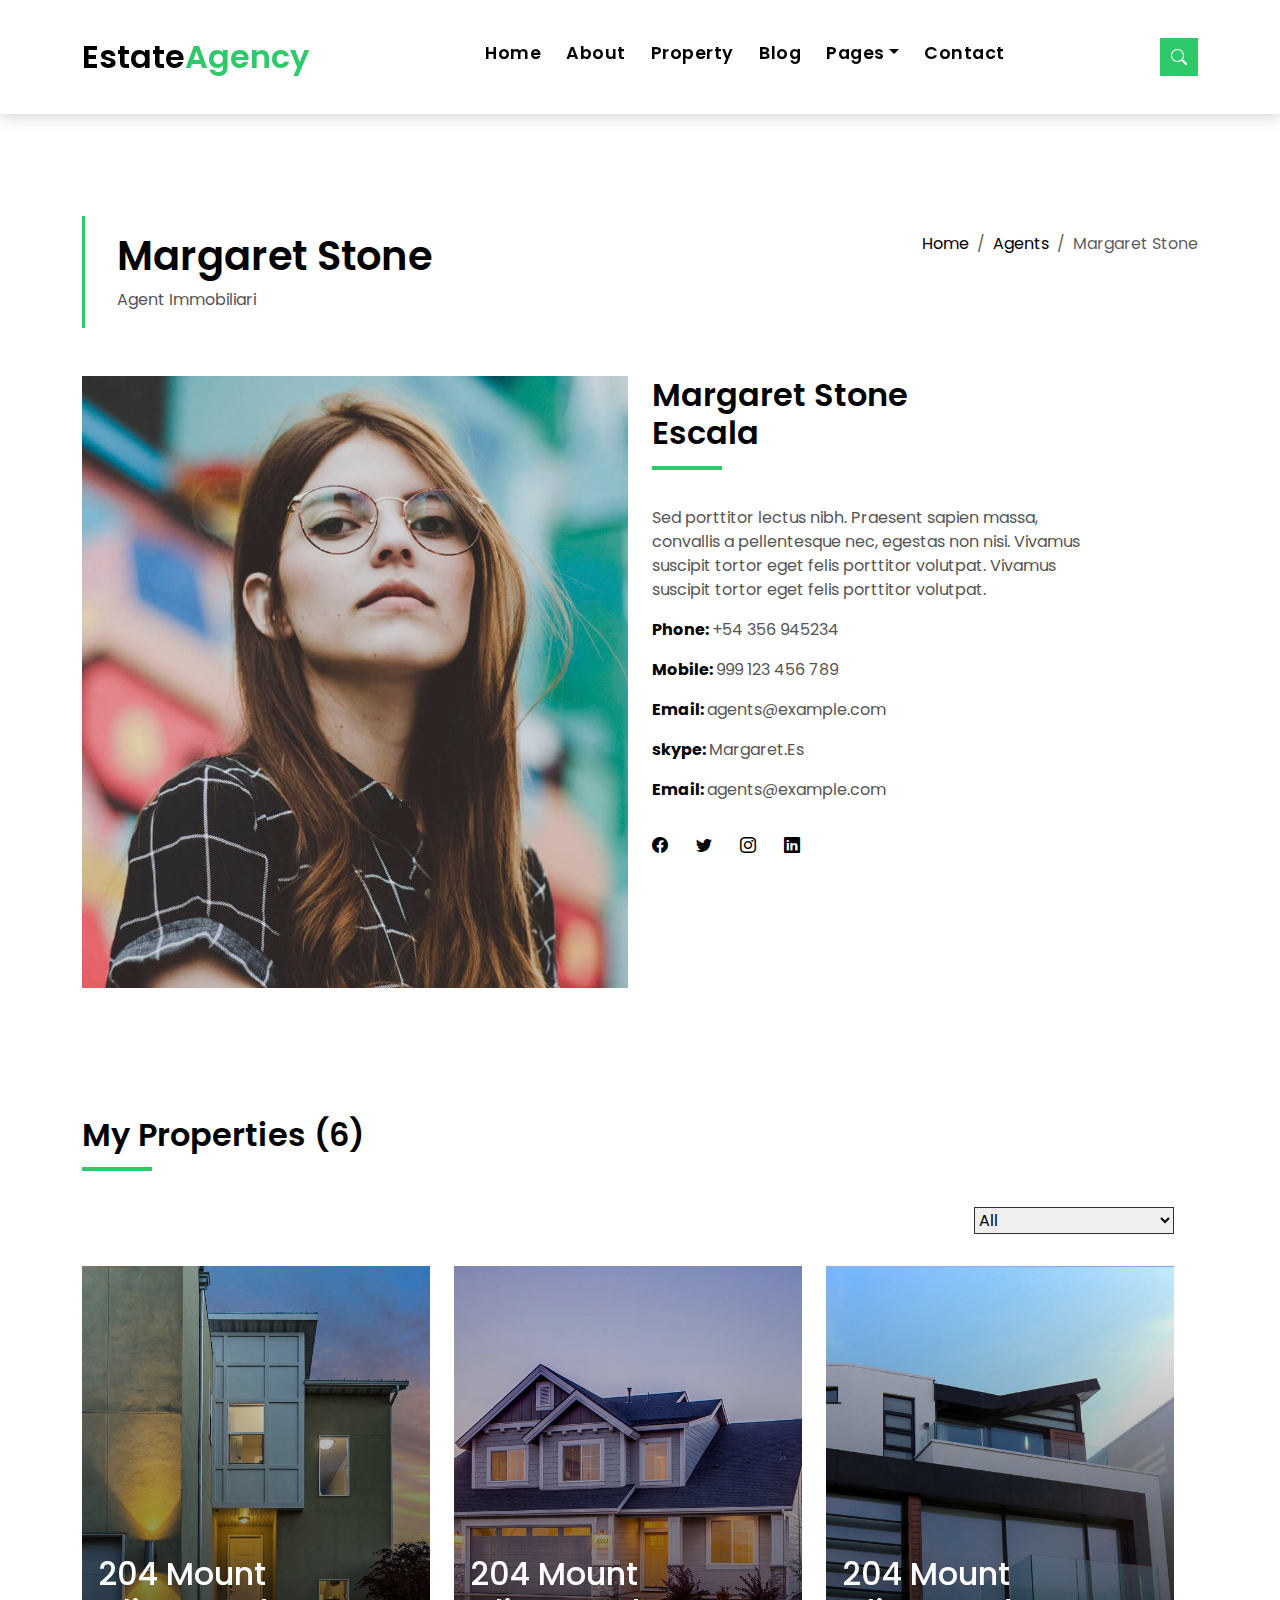
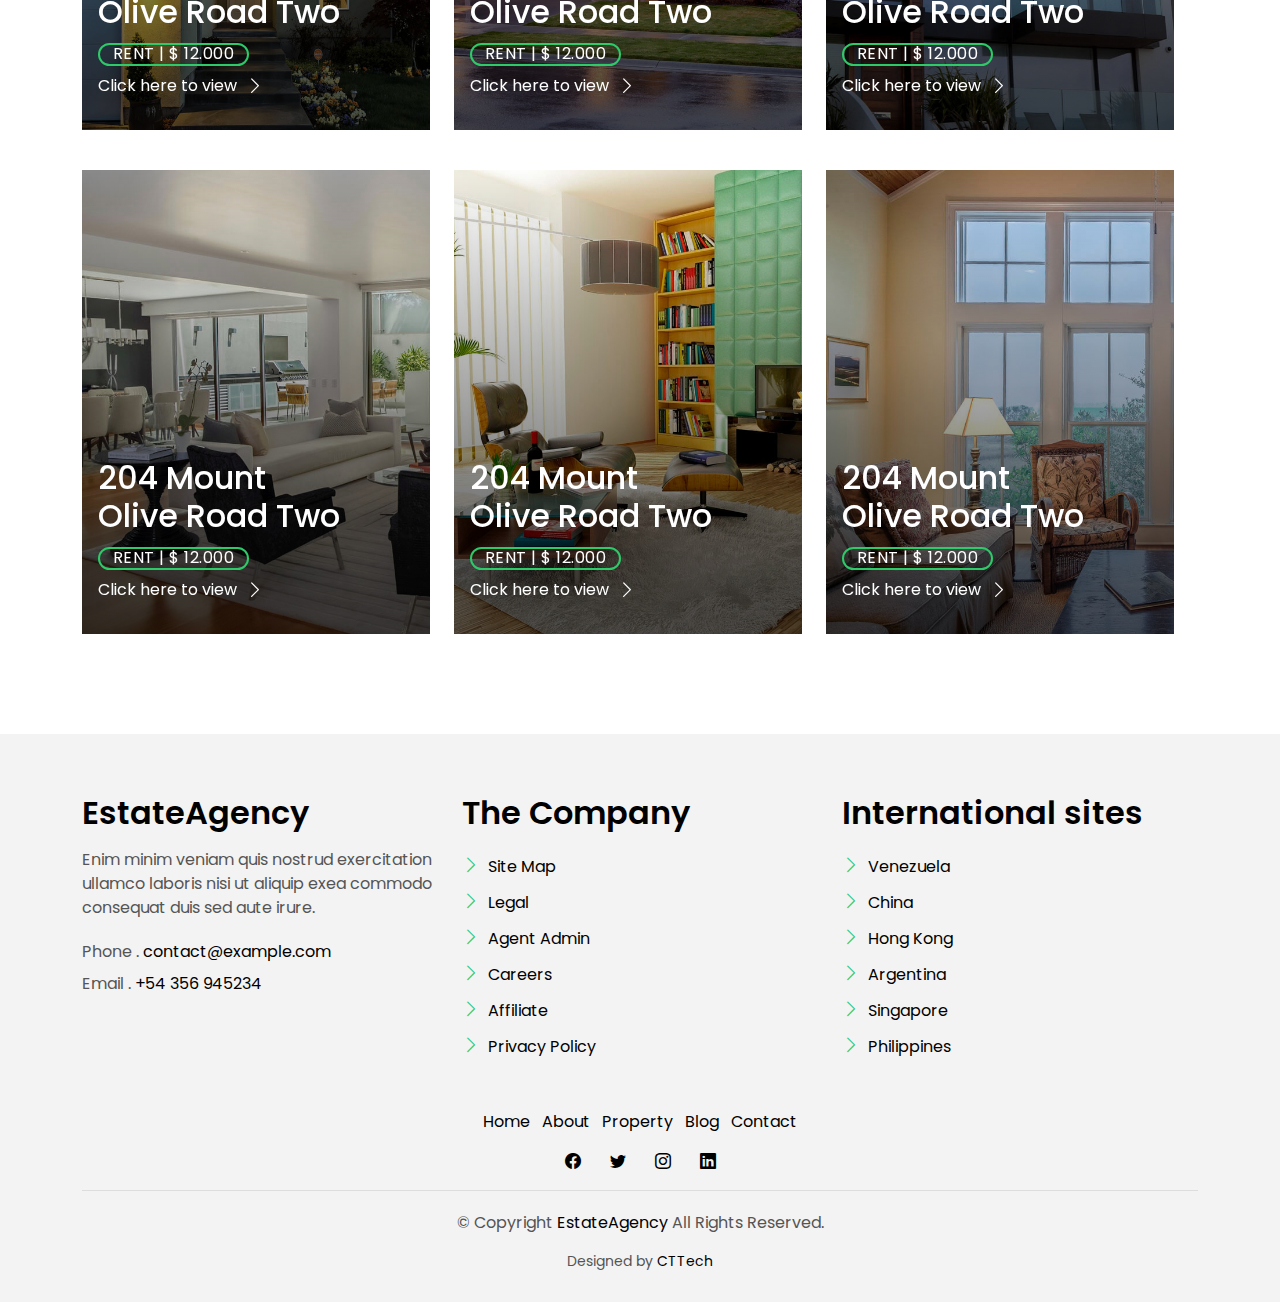
<file: agent-single.html>
<!DOCTYPE html>
<html lang="en">

<head>
  <meta charset="utf-8">
  <meta content="width=device-width, initial-scale=1.0" name="viewport">

  <title>EstateAgency</title>
  <meta content="" name="description">
  <meta content="" name="keywords">

  <!-- Favicons -->
  <!-- <link href="assets/img/favicon.png" rel="icon">
  <link href="assets/img/apple-touch-icon.png" rel="apple-touch-icon"> -->

  <!-- Google Fonts -->
  <link href="https://fonts.googleapis.com/css?family=Poppins:300,400,500,600,700" rel="stylesheet">

  <!-- Vendor CSS Files -->
  <link href="assets/vendor/animate.css/animate.min.css" rel="stylesheet">
  <link href="assets/vendor/bootstrap/css/bootstrap.min.css" rel="stylesheet">
  <link href="assets/vendor/bootstrap-icons/bootstrap-icons.css" rel="stylesheet">
  <link href="assets/vendor/swiper/swiper-bundle.min.css" rel="stylesheet">

  <!-- Template Main CSS File -->
  <link href="assets/css/style.css" rel="stylesheet">

</head>

<body>

  <!-- ======= Property Search Section ======= -->
  <div class="click-closed"></div>
  <!--/ Form Search Star /-->
  <div class="box-collapse">
    <div class="title-box-d">
      <h3 class="title-d">Search Property</h3>
    </div>
    <span class="close-box-collapse right-boxed bi bi-x"></span>
    <div class="box-collapse-wrap form">
      <form class="form-a">
        <div class="row">
          <div class="col-md-12 mb-2">
            <div class="form-group">
              <label class="pb-2" for="Type">Keyword</label>
              <input type="text" class="form-control form-control-lg form-control-a" placeholder="Keyword">
            </div>
          </div>
          <div class="col-md-6 mb-2">
            <div class="form-group mt-3">
              <label class="pb-2" for="Type">Type</label>
              <select class="form-control form-select form-control-a" id="Type">
                <option>All Type</option>
                <option>For Rent</option>
                <option>For Sale</option>
                <option>Open House</option>
              </select>
            </div>
          </div>
          <div class="col-md-6 mb-2">
            <div class="form-group mt-3">
              <label class="pb-2" for="city">City</label>
              <select class="form-control form-select form-control-a" id="city">
                <option>All City</option>
                <option>Alabama</option>
                <option>Arizona</option>
                <option>California</option>
                <option>Colorado</option>
              </select>
            </div>
          </div>
          <div class="col-md-6 mb-2">
            <div class="form-group mt-3">
              <label class="pb-2" for="bedrooms">Bedrooms</label>
              <select class="form-control form-select form-control-a" id="bedrooms">
                <option>Any</option>
                <option>01</option>
                <option>02</option>
                <option>03</option>
              </select>
            </div>
          </div>
          <div class="col-md-6 mb-2">
            <div class="form-group mt-3">
              <label class="pb-2" for="garages">Garages</label>
              <select class="form-control form-select form-control-a" id="garages">
                <option>Any</option>
                <option>01</option>
                <option>02</option>
                <option>03</option>
                <option>04</option>
              </select>
            </div>
          </div>
          <div class="col-md-6 mb-2">
            <div class="form-group mt-3">
              <label class="pb-2" for="bathrooms">Bathrooms</label>
              <select class="form-control form-select form-control-a" id="bathrooms">
                <option>Any</option>
                <option>01</option>
                <option>02</option>
                <option>03</option>
              </select>
            </div>
          </div>
          <div class="col-md-6 mb-2">
            <div class="form-group mt-3">
              <label class="pb-2" for="price">Min Price</label>
              <select class="form-control form-select form-control-a" id="price">
                <option>Unlimite</option>
                <option>$50,000</option>
                <option>$100,000</option>
                <option>$150,000</option>
                <option>$200,000</option>
              </select>
            </div>
          </div>
          <div class="col-md-12">
            <button type="submit" class="btn btn-b">Search Property</button>
          </div>
        </div>
      </form>
    </div>
  </div><!-- End Property Search Section -->>

  <!-- ======= Header/Navbar ======= -->
  <nav class="navbar navbar-default navbar-trans navbar-expand-lg fixed-top">
    <div class="container">
      <button class="navbar-toggler collapsed" type="button" data-bs-toggle="collapse" data-bs-target="#navbarDefault" aria-controls="navbarDefault" aria-expanded="false" aria-label="Toggle navigation">
        <span></span>
        <span></span>
        <span></span>
      </button>
      <a class="navbar-brand text-brand" href="index.html">Estate<span class="color-b">Agency</span></a>

      <div class="navbar-collapse collapse justify-content-center" id="navbarDefault">
        <ul class="navbar-nav">

          <li class="nav-item">
            <a class="nav-link " href="index.html">Home</a>
          </li>

          <li class="nav-item">
            <a class="nav-link " href="about.html">About</a>
          </li>

          <li class="nav-item">
            <a class="nav-link " href="property-grid.html">Property</a>
          </li>

          <li class="nav-item">
            <a class="nav-link " href="blog-grid.html">Blog</a>
          </li>

          <li class="nav-item dropdown">
            <a class="nav-link dropdown-toggle" href="#" id="navbarDropdown" role="button" data-bs-toggle="dropdown" aria-haspopup="true" aria-expanded="false">Pages</a>
            <div class="dropdown-menu">
              <a class="dropdown-item " href="property-single.html">Property Single</a>
              <a class="dropdown-item " href="blog-single.html">Blog Single</a>
              <a class="dropdown-item " href="agents-grid.html">Agents Grid</a>
              <a class="dropdown-item active" href="agent-single.html">Agent Single</a>
            </div>
          </li>
          <li class="nav-item">
            <a class="nav-link " href="contact.html">Contact</a>
          </li>
        </ul>
      </div>

      <button type="button" class="btn btn-b-n navbar-toggle-box navbar-toggle-box-collapse" data-bs-toggle="collapse" data-bs-target="#navbarTogglerDemo01">
        <i class="bi bi-search"></i>
      </button>

    </div>
  </nav><!-- End Header/Navbar -->

  <main id="main">

    <!-- ======= Intro Single ======= -->
    <section class="intro-single">
      <div class="container">
        <div class="row">
          <div class="col-md-12 col-lg-8">
            <div class="title-single-box">
              <h1 class="title-single">Margaret Stone</h1>
              <span class="color-text-a">Agent Immobiliari</span>
            </div>
          </div>
          <div class="col-md-12 col-lg-4">
            <nav aria-label="breadcrumb" class="breadcrumb-box d-flex justify-content-lg-end">
              <ol class="breadcrumb">
                <li class="breadcrumb-item">
                  <a href="#">Home</a>
                </li>
                <li class="breadcrumb-item">
                  <a href="#">Agents</a>
                </li>
                <li class="breadcrumb-item active" aria-current="page">
                  Margaret Stone
                </li>
              </ol>
            </nav>
          </div>
        </div>
      </div>
    </section><!-- End Intro Single -->

    <!-- ======= Agent Single ======= -->
    <section class="agent-single">
      <div class="container">
        <div class="row">
          <div class="col-sm-12">
            <div class="row">
              <div class="col-md-6">
                <div class="agent-avatar-box">
                  <img src="assets/img/agent-7.jpg" alt="" class="agent-avatar img-fluid">
                </div>
              </div>
              <div class="col-md-5 section-md-t3">
                <div class="agent-info-box">
                  <div class="agent-title">
                    <div class="title-box-d">
                      <h3 class="title-d">Margaret Stone
                        <br> Escala
                      </h3>
                    </div>
                  </div>
                  <div class="agent-content mb-3">
                    <p class="content-d color-text-a">
                      Sed porttitor lectus nibh. Praesent sapien massa, convallis a pellentesque nec, egestas non nisi.
                      Vivamus suscipit tortor
                      eget felis porttitor volutpat. Vivamus suscipit tortor eget felis porttitor volutpat.
                    </p>
                    <div class="info-agents color-a">
                      <p>
                        <strong>Phone: </strong>
                        <span class="color-text-a"> +54 356 945234 </span>
                      </p>
                      <p>
                        <strong>Mobile: </strong>
                        <span class="color-text-a"> 999 123 456 789</span>
                      </p>
                      <p>
                        <strong>Email: </strong>
                        <span class="color-text-a"> agents@example.com</span>
                      </p>
                      <p>
                        <strong>skype: </strong>
                        <span class="color-text-a"> Margaret.Es</span>
                      </p>
                      <p>
                        <strong>Email: </strong>
                        <span class="color-text-a"> agents@example.com</span>
                      </p>
                    </div>
                  </div>
                  <div class="socials-footer">
                    <ul class="list-inline">
                      <li class="list-inline-item">
                        <a href="#" class="link-one">
                          <i class="bi bi-facebook" aria-hidden="true"></i>
                        </a>
                      </li>
                      <li class="list-inline-item">
                        <a href="#" class="link-one">
                          <i class="bi bi-twitter" aria-hidden="true"></i>
                        </a>
                      </li>
                      <li class="list-inline-item">
                        <a href="#" class="link-one">
                          <i class="bi bi-instagram" aria-hidden="true"></i>
                        </a>
                      </li>
                      <li class="list-inline-item">
                        <a href="#" class="link-one">
                          <i class="bi bi-linkedin" aria-hidden="true"></i>
                        </a>
                      </li>
                    </ul>
                  </div>
                </div>
              </div>
            </div>
          </div>
          <div class="col-md-12 section-t8">
            <div class="title-box-d">
              <h3 class="title-d">My Properties (6)</h3>
            </div>
          </div>
          <div class="row property-grid grid">
            <div class="col-sm-12">
              <div class="grid-option">
                <form>
                  <select class="custom-select">
                    <option selected>All</option>
                    <option value="1">New to Old</option>
                    <option value="2">For Rent</option>
                    <option value="3">For Sale</option>
                  </select>
                </form>
              </div>
            </div>
            <div class="col-md-4">
              <div class="card-box-a card-shadow">
                <div class="img-box-a">
                  <img src="assets/img/property-1.jpg" alt="" class="img-a img-fluid">
                </div>
                <div class="card-overlay">
                  <div class="card-overlay-a-content">
                    <div class="card-header-a">
                      <h2 class="card-title-a">
                        <a href="#">204 Mount
                          <br /> Olive Road Two</a>
                      </h2>
                    </div>
                    <div class="card-body-a">
                      <div class="price-box d-flex">
                        <span class="price-a">rent | $ 12.000</span>
                      </div>
                      <a href="#" class="link-a">Click here to view
                        <span class="bi bi-chevron-right"></span>
                      </a>
                    </div>
                    <div class="card-footer-a">
                      <ul class="card-info d-flex justify-content-around">
                        <li>
                          <h4 class="card-info-title">Area</h4>
                          <span>340m
                            <sup>2</sup>
                          </span>
                        </li>
                        <li>
                          <h4 class="card-info-title">Beds</h4>
                          <span>2</span>
                        </li>
                        <li>
                          <h4 class="card-info-title">Baths</h4>
                          <span>4</span>
                        </li>
                        <li>
                          <h4 class="card-info-title">Garages</h4>
                          <span>1</span>
                        </li>
                      </ul>
                    </div>
                  </div>
                </div>
              </div>
            </div>
            <div class="col-md-4">
              <div class="card-box-a card-shadow">
                <div class="img-box-a">
                  <img src="assets/img/property-3.jpg" alt="" class="img-a img-fluid">
                </div>
                <div class="card-overlay">
                  <div class="card-overlay-a-content">
                    <div class="card-header-a">
                      <h2 class="card-title-a">
                        <a href="#">204 Mount
                          <br /> Olive Road Two</a>
                      </h2>
                    </div>
                    <div class="card-body-a">
                      <div class="price-box d-flex">
                        <span class="price-a">rent | $ 12.000</span>
                      </div>
                      <a href="#" class="link-a">Click here to view
                        <span class="bi bi-chevron-right"></span>
                      </a>
                    </div>
                    <div class="card-footer-a">
                      <ul class="card-info d-flex justify-content-around">
                        <li>
                          <h4 class="card-info-title">Area</h4>
                          <span>340m
                            <sup>2</sup>
                          </span>
                        </li>
                        <li>
                          <h4 class="card-info-title">Beds</h4>
                          <span>2</span>
                        </li>
                        <li>
                          <h4 class="card-info-title">Baths</h4>
                          <span>4</span>
                        </li>
                        <li>
                          <h4 class="card-info-title">Garages</h4>
                          <span>1</span>
                        </li>
                      </ul>
                    </div>
                  </div>
                </div>
              </div>
            </div>
            <div class="col-md-4">
              <div class="card-box-a card-shadow">
                <div class="img-box-a">
                  <img src="assets/img/property-6.jpg" alt="" class="img-a img-fluid">
                </div>
                <div class="card-overlay">
                  <div class="card-overlay-a-content">
                    <div class="card-header-a">
                      <h2 class="card-title-a">
                        <a href="#">204 Mount
                          <br /> Olive Road Two</a>
                      </h2>
                    </div>
                    <div class="card-body-a">
                      <div class="price-box d-flex">
                        <span class="price-a">rent | $ 12.000</span>
                      </div>
                      <a href="#" class="link-a">Click here to view
                        <span class="bi bi-chevron-right"></span>
                      </a>
                    </div>
                    <div class="card-footer-a">
                      <ul class="card-info d-flex justify-content-around">
                        <li>
                          <h4 class="card-info-title">Area</h4>
                          <span>340m
                            <sup>2</sup>
                          </span>
                        </li>
                        <li>
                          <h4 class="card-info-title">Beds</h4>
                          <span>2</span>
                        </li>
                        <li>
                          <h4 class="card-info-title">Baths</h4>
                          <span>4</span>
                        </li>
                        <li>
                          <h4 class="card-info-title">Garages</h4>
                          <span>1</span>
                        </li>
                      </ul>
                    </div>
                  </div>
                </div>
              </div>
            </div>
            <div class="col-md-4">
              <div class="card-box-a card-shadow">
                <div class="img-box-a">
                  <img src="assets/img/property-7.jpg" alt="" class="img-a img-fluid">
                </div>
                <div class="card-overlay">
                  <div class="card-overlay-a-content">
                    <div class="card-header-a">
                      <h2 class="card-title-a">
                        <a href="#">204 Mount
                          <br /> Olive Road Two</a>
                      </h2>
                    </div>
                    <div class="card-body-a">
                      <div class="price-box d-flex">
                        <span class="price-a">rent | $ 12.000</span>
                      </div>
                      <a href="#" class="link-a">Click here to view
                        <span class="bi bi-chevron-right"></span>
                      </a>
                    </div>
                    <div class="card-footer-a">
                      <ul class="card-info d-flex justify-content-around">
                        <li>
                          <h4 class="card-info-title">Area</h4>
                          <span>340m
                            <sup>2</sup>
                          </span>
                        </li>
                        <li>
                          <h4 class="card-info-title">Beds</h4>
                          <span>2</span>
                        </li>
                        <li>
                          <h4 class="card-info-title">Baths</h4>
                          <span>4</span>
                        </li>
                        <li>
                          <h4 class="card-info-title">Garages</h4>
                          <span>1</span>
                        </li>
                      </ul>
                    </div>
                  </div>
                </div>
              </div>
            </div>
            <div class="col-md-4">
              <div class="card-box-a card-shadow">
                <div class="img-box-a">
                  <img src="assets/img/property-8.jpg" alt="" class="img-a img-fluid">
                </div>
                <div class="card-overlay">
                  <div class="card-overlay-a-content">
                    <div class="card-header-a">
                      <h2 class="card-title-a">
                        <a href="#">204 Mount
                          <br /> Olive Road Two</a>
                      </h2>
                    </div>
                    <div class="card-body-a">
                      <div class="price-box d-flex">
                        <span class="price-a">rent | $ 12.000</span>
                      </div>
                      <a href="#" class="link-a">Click here to view
                        <span class="bi bi-chevron-right"></span>
                      </a>
                    </div>
                    <div class="card-footer-a">
                      <ul class="card-info d-flex justify-content-around">
                        <li>
                          <h4 class="card-info-title">Area</h4>
                          <span>340m
                            <sup>2</sup>
                          </span>
                        </li>
                        <li>
                          <h4 class="card-info-title">Beds</h4>
                          <span>2</span>
                        </li>
                        <li>
                          <h4 class="card-info-title">Baths</h4>
                          <span>4</span>
                        </li>
                        <li>
                          <h4 class="card-info-title">Garages</h4>
                          <span>1</span>
                        </li>
                      </ul>
                    </div>
                  </div>
                </div>
              </div>
            </div>
            <div class="col-md-4">
              <div class="card-box-a card-shadow">
                <div class="img-box-a">
                  <img src="assets/img/property-10.jpg" alt="" class="img-a img-fluid">
                </div>
                <div class="card-overlay">
                  <div class="card-overlay-a-content">
                    <div class="card-header-a">
                      <h2 class="card-title-a">
                        <a href="#">204 Mount
                          <br /> Olive Road Two</a>
                      </h2>
                    </div>
                    <div class="card-body-a">
                      <div class="price-box d-flex">
                        <span class="price-a">rent | $ 12.000</span>
                      </div>
                      <a href="#" class="link-a">Click here to view
                        <span class="bi bi-chevron-right"></span>
                      </a>
                    </div>
                    <div class="card-footer-a">
                      <ul class="card-info d-flex justify-content-around">
                        <li>
                          <h4 class="card-info-title">Area</h4>
                          <span>340m
                            <sup>2</sup>
                          </span>
                        </li>
                        <li>
                          <h4 class="card-info-title">Beds</h4>
                          <span>2</span>
                        </li>
                        <li>
                          <h4 class="card-info-title">Baths</h4>
                          <span>4</span>
                        </li>
                        <li>
                          <h4 class="card-info-title">Garages</h4>
                          <span>1</span>
                        </li>
                      </ul>
                    </div>
                  </div>
                </div>
              </div>
            </div>
          </div>
        </div>
      </div>
    </section><!-- End Agent Single -->

  </main><!-- End #main -->

  <!-- ======= Footer ======= -->
  <section class="section-footer">
    <div class="container">
      <div class="row">
        <div class="col-sm-12 col-md-4">
          <div class="widget-a">
            <div class="w-header-a">
              <h3 class="w-title-a text-brand">EstateAgency</h3>
            </div>
            <div class="w-body-a">
              <p class="w-text-a color-text-a">
                Enim minim veniam quis nostrud exercitation ullamco laboris nisi ut aliquip exea commodo consequat duis
                sed aute irure.
              </p>
            </div>
            <div class="w-footer-a">
              <ul class="list-unstyled">
                <li class="color-a">
                  <span class="color-text-a">Phone .</span> contact@example.com
                </li>
                <li class="color-a">
                  <span class="color-text-a">Email .</span> +54 356 945234
                </li>
              </ul>
            </div>
          </div>
        </div>
        <div class="col-sm-12 col-md-4 section-md-t3">
          <div class="widget-a">
            <div class="w-header-a">
              <h3 class="w-title-a text-brand">The Company</h3>
            </div>
            <div class="w-body-a">
              <div class="w-body-a">
                <ul class="list-unstyled">
                  <li class="item-list-a">
                    <i class="bi bi-chevron-right"></i> <a href="#">Site Map</a>
                  </li>
                  <li class="item-list-a">
                    <i class="bi bi-chevron-right"></i> <a href="#">Legal</a>
                  </li>
                  <li class="item-list-a">
                    <i class="bi bi-chevron-right"></i> <a href="#">Agent Admin</a>
                  </li>
                  <li class="item-list-a">
                    <i class="bi bi-chevron-right"></i> <a href="#">Careers</a>
                  </li>
                  <li class="item-list-a">
                    <i class="bi bi-chevron-right"></i> <a href="#">Affiliate</a>
                  </li>
                  <li class="item-list-a">
                    <i class="bi bi-chevron-right"></i> <a href="#">Privacy Policy</a>
                  </li>
                </ul>
              </div>
            </div>
          </div>
        </div>
        <div class="col-sm-12 col-md-4 section-md-t3">
          <div class="widget-a">
            <div class="w-header-a">
              <h3 class="w-title-a text-brand">International sites</h3>
            </div>
            <div class="w-body-a">
              <ul class="list-unstyled">
                <li class="item-list-a">
                  <i class="bi bi-chevron-right"></i> <a href="#">Venezuela</a>
                </li>
                <li class="item-list-a">
                  <i class="bi bi-chevron-right"></i> <a href="#">China</a>
                </li>
                <li class="item-list-a">
                  <i class="bi bi-chevron-right"></i> <a href="#">Hong Kong</a>
                </li>
                <li class="item-list-a">
                  <i class="bi bi-chevron-right"></i> <a href="#">Argentina</a>
                </li>
                <li class="item-list-a">
                  <i class="bi bi-chevron-right"></i> <a href="#">Singapore</a>
                </li>
                <li class="item-list-a">
                  <i class="bi bi-chevron-right"></i> <a href="#">Philippines</a>
                </li>
              </ul>
            </div>
          </div>
        </div>
      </div>
    </div>
  </section>
  <footer>
    <div class="container">
      <div class="row">
        <div class="col-md-12">
          <nav class="nav-footer">
            <ul class="list-inline">
              <li class="list-inline-item">
                <a href="#">Home</a>
              </li>
              <li class="list-inline-item">
                <a href="#">About</a>
              </li>
              <li class="list-inline-item">
                <a href="#">Property</a>
              </li>
              <li class="list-inline-item">
                <a href="#">Blog</a>
              </li>
              <li class="list-inline-item">
                <a href="#">Contact</a>
              </li>
            </ul>
          </nav>
          <div class="socials-a">
            <ul class="list-inline">
              <li class="list-inline-item">
                <a href="#">
                  <i class="bi bi-facebook" aria-hidden="true"></i>
                </a>
              </li>
              <li class="list-inline-item">
                <a href="#">
                  <i class="bi bi-twitter" aria-hidden="true"></i>
                </a>
              </li>
              <li class="list-inline-item">
                <a href="#">
                  <i class="bi bi-instagram" aria-hidden="true"></i>
                </a>
              </li>
              <li class="list-inline-item">
                <a href="#">
                  <i class="bi bi-linkedin" aria-hidden="true"></i>
                </a>
              </li>
            </ul>
          </div>
          <div class="copyright-footer">
            <p class="copyright color-text-a">
              &copy; Copyright
              <span class="color-a">EstateAgency</span> All Rights Reserved.
            </p>
          </div>
          <div class="credits">
            Designed by <a href="#">CTTech</a>

        </div>
        </div>
      </div>
    </div>
  </footer><!-- End  Footer -->

  <div id="preloader"></div>
  <a href="#" class="back-to-top d-flex align-items-center justify-content-center"><i class="bi bi-arrow-up-short"></i></a>

  <!-- Vendor JS Files -->
  <script src="assets/vendor/bootstrap/js/bootstrap.bundle.min.js"></script>
  <script src="assets/vendor/swiper/swiper-bundle.min.js"></script>
  <script src="assets/vendor/php-email-form/validate.js"></script>

  <!-- Template Main JS File -->
  <script src="assets/js/main.js"></script>

</body>

</html>
</file>
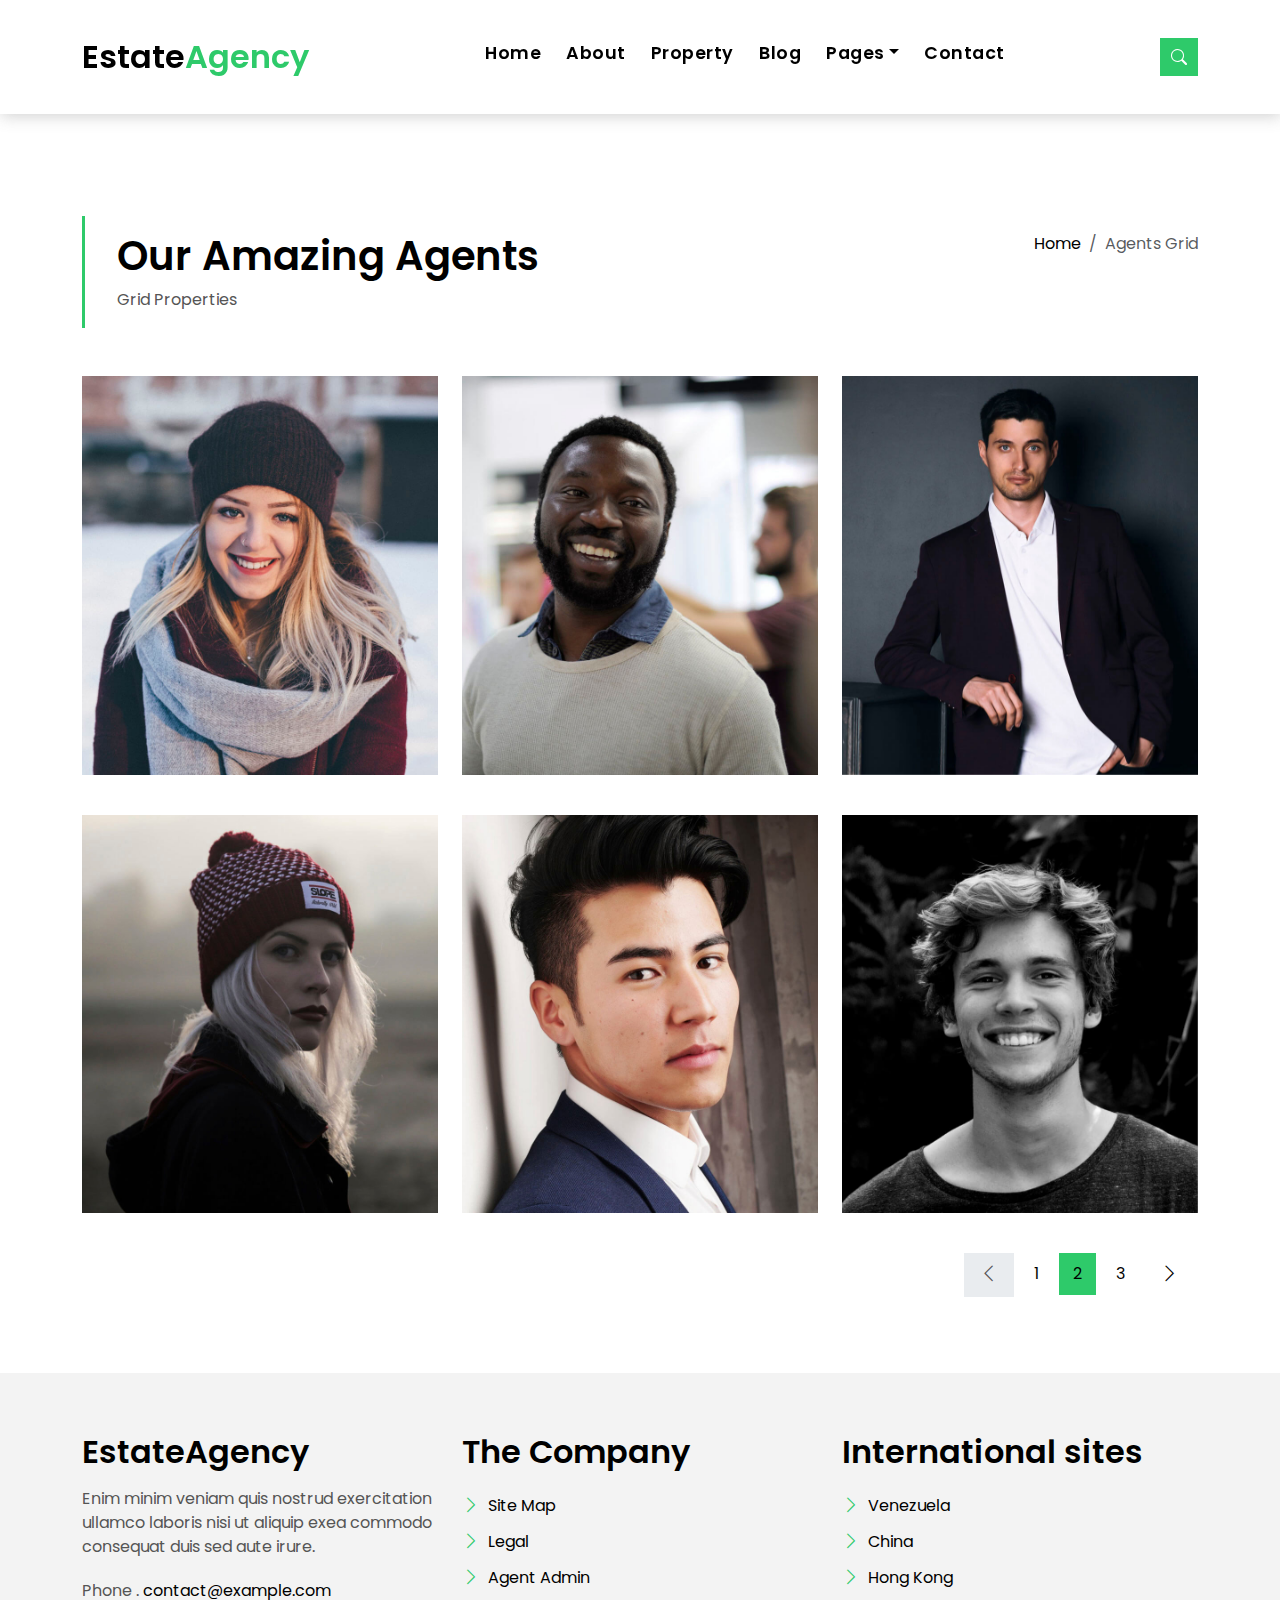
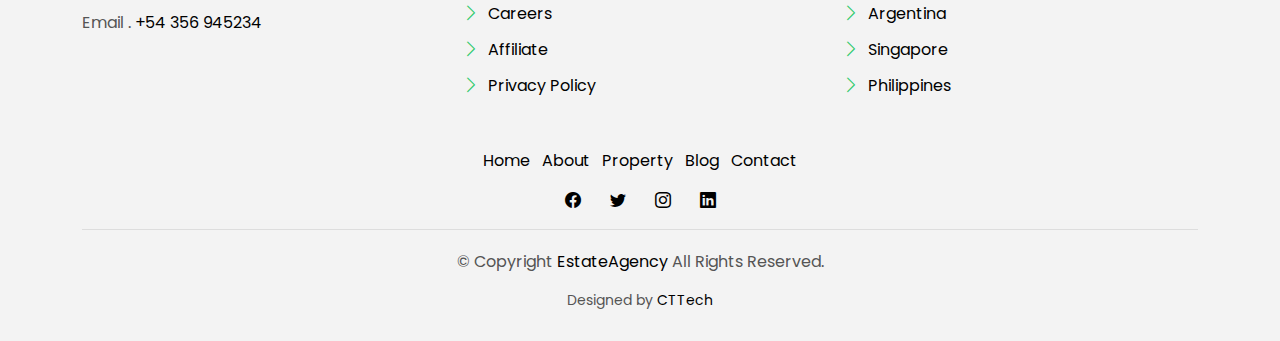
<file: agents-grid.html>
<!DOCTYPE html>
<html lang="en">

<head>
  <meta charset="utf-8">
  <meta content="width=device-width, initial-scale=1.0" name="viewport">

  <title>EstateAgency</title>
  <meta content="" name="description">
  <meta content="" name="keywords">

  <!-- Favicons -->
  <!-- <link href="assets/img/favicon.png" rel="icon">
  <link href="assets/img/apple-touch-icon.png" rel="apple-touch-icon"> -->

  <!-- Google Fonts -->
  <link href="https://fonts.googleapis.com/css?family=Poppins:300,400,500,600,700" rel="stylesheet">

  <!-- Vendor CSS Files -->
  <link href="assets/vendor/animate.css/animate.min.css" rel="stylesheet">
  <link href="assets/vendor/bootstrap/css/bootstrap.min.css" rel="stylesheet">
  <link href="assets/vendor/bootstrap-icons/bootstrap-icons.css" rel="stylesheet">
  <link href="assets/vendor/swiper/swiper-bundle.min.css" rel="stylesheet">

  <!-- Template Main CSS File -->
  <link href="assets/css/style.css" rel="stylesheet">

 </head>

<body>

  <!-- ======= Property Search Section ======= -->
  <div class="click-closed"></div>
  <!--/ Form Search Star /-->
  <div class="box-collapse">
    <div class="title-box-d">
      <h3 class="title-d">Search Property</h3>
    </div>
    <span class="close-box-collapse right-boxed bi bi-x"></span>
    <div class="box-collapse-wrap form">
      <form class="form-a">
        <div class="row">
          <div class="col-md-12 mb-2">
            <div class="form-group">
              <label class="pb-2" for="Type">Keyword</label>
              <input type="text" class="form-control form-control-lg form-control-a" placeholder="Keyword">
            </div>
          </div>
          <div class="col-md-6 mb-2">
            <div class="form-group mt-3">
              <label class="pb-2" for="Type">Type</label>
              <select class="form-control form-select form-control-a" id="Type">
                <option>All Type</option>
                <option>For Rent</option>
                <option>For Sale</option>
                <option>Open House</option>
              </select>
            </div>
          </div>
          <div class="col-md-6 mb-2">
            <div class="form-group mt-3">
              <label class="pb-2" for="city">City</label>
              <select class="form-control form-select form-control-a" id="city">
                <option>All City</option>
                <option>Alabama</option>
                <option>Arizona</option>
                <option>California</option>
                <option>Colorado</option>
              </select>
            </div>
          </div>
          <div class="col-md-6 mb-2">
            <div class="form-group mt-3">
              <label class="pb-2" for="bedrooms">Bedrooms</label>
              <select class="form-control form-select form-control-a" id="bedrooms">
                <option>Any</option>
                <option>01</option>
                <option>02</option>
                <option>03</option>
              </select>
            </div>
          </div>
          <div class="col-md-6 mb-2">
            <div class="form-group mt-3">
              <label class="pb-2" for="garages">Garages</label>
              <select class="form-control form-select form-control-a" id="garages">
                <option>Any</option>
                <option>01</option>
                <option>02</option>
                <option>03</option>
                <option>04</option>
              </select>
            </div>
          </div>
          <div class="col-md-6 mb-2">
            <div class="form-group mt-3">
              <label class="pb-2" for="bathrooms">Bathrooms</label>
              <select class="form-control form-select form-control-a" id="bathrooms">
                <option>Any</option>
                <option>01</option>
                <option>02</option>
                <option>03</option>
              </select>
            </div>
          </div>
          <div class="col-md-6 mb-2">
            <div class="form-group mt-3">
              <label class="pb-2" for="price">Min Price</label>
              <select class="form-control form-select form-control-a" id="price">
                <option>Unlimite</option>
                <option>$50,000</option>
                <option>$100,000</option>
                <option>$150,000</option>
                <option>$200,000</option>
              </select>
            </div>
          </div>
          <div class="col-md-12">
            <button type="submit" class="btn btn-b">Search Property</button>
          </div>
        </div>
      </form>
    </div>
  </div><!-- End Property Search Section -->>

  <!-- ======= Header/Navbar ======= -->
  <nav class="navbar navbar-default navbar-trans navbar-expand-lg fixed-top">
    <div class="container">
      <button class="navbar-toggler collapsed" type="button" data-bs-toggle="collapse" data-bs-target="#navbarDefault" aria-controls="navbarDefault" aria-expanded="false" aria-label="Toggle navigation">
        <span></span>
        <span></span>
        <span></span>
      </button>
      <a class="navbar-brand text-brand" href="index.html">Estate<span class="color-b">Agency</span></a>

      <div class="navbar-collapse collapse justify-content-center" id="navbarDefault">
        <ul class="navbar-nav">

          <li class="nav-item">
            <a class="nav-link " href="index.html">Home</a>
          </li>

          <li class="nav-item">
            <a class="nav-link " href="about.html">About</a>
          </li>

          <li class="nav-item">
            <a class="nav-link " href="property-grid.html">Property</a>
          </li>

          <li class="nav-item">
            <a class="nav-link " href="blog-grid.html">Blog</a>
          </li>

          <li class="nav-item dropdown">
            <a class="nav-link dropdown-toggle" href="#" id="navbarDropdown" role="button" data-bs-toggle="dropdown" aria-haspopup="true" aria-expanded="false">Pages</a>
            <div class="dropdown-menu">
              <a class="dropdown-item " href="property-single.html">Property Single</a>
              <a class="dropdown-item " href="blog-single.html">Blog Single</a>
              <a class="dropdown-item active" href="agents-grid.html">Agents Grid</a>
              <a class="dropdown-item " href="agent-single.html">Agent Single</a>
            </div>
          </li>
          <li class="nav-item">
            <a class="nav-link " href="contact.html">Contact</a>
          </li>
        </ul>
      </div>

      <button type="button" class="btn btn-b-n navbar-toggle-box navbar-toggle-box-collapse" data-bs-toggle="collapse" data-bs-target="#navbarTogglerDemo01">
        <i class="bi bi-search"></i>
      </button>

    </div>
  </nav><!-- End Header/Navbar -->

  <main id="main">
    <!-- =======Intro Single ======= -->
    <section class="intro-single">
      <div class="container">
        <div class="row">
          <div class="col-md-12 col-lg-8">
            <div class="title-single-box">
              <h1 class="title-single">Our Amazing Agents</h1>
              <span class="color-text-a">Grid Properties</span>
            </div>
          </div>
          <div class="col-md-12 col-lg-4">
            <nav aria-label="breadcrumb" class="breadcrumb-box d-flex justify-content-lg-end">
              <ol class="breadcrumb">
                <li class="breadcrumb-item">
                  <a href="#">Home</a>
                </li>
                <li class="breadcrumb-item active" aria-current="page">
                  Agents Grid
                </li>
              </ol>
            </nav>
          </div>
        </div>
      </div>
    </section><!-- End Intro Single-->

    <!-- ======= Agents Grid ======= -->
    <section class="agents-grid grid">
      <div class="container">
        <div class="row">
          <div class="col-md-4">
            <div class="card-box-d">
              <div class="card-img-d">
                <img src="assets/img/agent-4.jpg" alt="" class="img-d img-fluid">
              </div>
              <div class="card-overlay card-overlay-hover">
                <div class="card-header-d">
                  <div class="card-title-d align-self-center">
                    <h3 class="title-d">
                      <a href="#" class="link-two">Margaret Sotillo
                        <br> Escala</a>
                    </h3>
                  </div>
                </div>
                <div class="card-body-d">
                  <p class="content-d color-text-a">
                    Sed porttitor lectus nibh, Cras ultricies ligula sed magna dictum porta two.
                  </p>
                  <div class="info-agents color-a">
                    <p>
                      <strong>Phone: </strong> +54 356 945234
                    </p>
                    <p>
                      <strong>Email: </strong> agents@example.com
                    </p>
                  </div>
                </div>
                <div class="card-footer-d">
                  <div class="socials-footer d-flex justify-content-center">
                    <ul class="list-inline">
                      <li class="list-inline-item">
                        <a href="#" class="link-one">
                          <i class="bi bi-facebook" aria-hidden="true"></i>
                        </a>
                      </li>
                      <li class="list-inline-item">
                        <a href="#" class="link-one">
                          <i class="bi bi-twitter" aria-hidden="true"></i>
                        </a>
                      </li>
                      <li class="list-inline-item">
                        <a href="#" class="link-one">
                          <i class="bi bi-instagram" aria-hidden="true"></i>
                        </a>
                      </li>
                      <li class="list-inline-item">
                        <a href="#" class="link-one">
                          <i class="bi bi-linkedin" aria-hidden="true"></i>
                        </a>
                      </li>
                    </ul>
                  </div>
                </div>
              </div>
            </div>
          </div>
          <div class="col-md-4">
            <div class="card-box-d">
              <div class="card-img-d">
                <img src="assets/img/agent-2.jpg" alt="" class="img-d img-fluid">
              </div>
              <div class="card-overlay card-overlay-hover">
                <div class="card-header-d">
                  <div class="card-title-d align-self-center">
                    <h3 class="title-d">
                      <a href="#" class="link-two">Margaret Sotillo
                        <br> Escala</a>
                    </h3>
                  </div>
                </div>
                <div class="card-body-d">
                  <p class="content-d color-text-a">
                    Sed porttitor lectus nibh, Cras ultricies ligula sed magna dictum porta two.
                  </p>
                  <div class="info-agents color-a">
                    <p>
                      <strong>Phone: </strong> +54 356 945234
                    </p>
                    <p>
                      <strong>Email: </strong> agents@example.com
                    </p>
                  </div>
                </div>
                <div class="card-footer-d">
                  <div class="socials-footer d-flex justify-content-center">
                    <ul class="list-inline">
                      <li class="list-inline-item">
                        <a href="#" class="link-one">
                          <i class="bi bi-facebook" aria-hidden="true"></i>
                        </a>
                      </li>
                      <li class="list-inline-item">
                        <a href="#" class="link-one">
                          <i class="bi bi-twitter" aria-hidden="true"></i>
                        </a>
                      </li>
                      <li class="list-inline-item">
                        <a href="#" class="link-one">
                          <i class="bi bi-instagram" aria-hidden="true"></i>
                        </a>
                      </li>
                      <li class="list-inline-item">
                        <a href="#" class="link-one">
                          <i class="bi bi-linkedin" aria-hidden="true"></i>
                        </a>
                      </li>
                    </ul>
                  </div>
                </div>
              </div>
            </div>
          </div>
          <div class="col-md-4">
            <div class="card-box-d">
              <div class="card-img-d">
                <img src="assets/img/agent-3.jpg" alt="" class="img-d img-fluid">
              </div>
              <div class="card-overlay card-overlay-hover">
                <div class="card-header-d">
                  <div class="card-title-d align-self-center">
                    <h3 class="title-d">
                      <a href="#" class="link-two">Margaret Sotillo
                        <br> Escala</a>
                    </h3>
                  </div>
                </div>
                <div class="card-body-d">
                  <p class="content-d color-text-a">
                    Sed porttitor lectus nibh, Cras ultricies ligula sed magna dictum porta two.
                  </p>
                  <div class="info-agents color-a">
                    <p>
                      <strong>Phone: </strong> +54 356 945234
                    </p>
                    <p>
                      <strong>Email: </strong> agents@example.com
                    </p>
                  </div>
                </div>
                <div class="card-footer-d">
                  <div class="socials-footer d-flex justify-content-center">
                    <ul class="list-inline">
                      <li class="list-inline-item">
                        <a href="#" class="link-one">
                          <i class="bi bi-facebook" aria-hidden="true"></i>
                        </a>
                      </li>
                      <li class="list-inline-item">
                        <a href="#" class="link-one">
                          <i class="bi bi-twitter" aria-hidden="true"></i>
                        </a>
                      </li>
                      <li class="list-inline-item">
                        <a href="#" class="link-one">
                          <i class="bi bi-instagram" aria-hidden="true"></i>
                        </a>
                      </li>
                      <li class="list-inline-item">
                        <a href="#" class="link-one">
                          <i class="bi bi-linkedin" aria-hidden="true"></i>
                        </a>
                      </li>
                    </ul>
                  </div>
                </div>
              </div>
            </div>
          </div>
          <div class="col-md-4">
            <div class="card-box-d">
              <div class="card-img-d">
                <img src="assets/img/agent-5.jpg" alt="" class="img-d img-fluid">
              </div>
              <div class="card-overlay card-overlay-hover">
                <div class="card-header-d">
                  <div class="card-title-d align-self-center">
                    <h3 class="title-d">
                      <a href="#" class="link-two">Margaret Sotillo
                        <br> Escala</a>
                    </h3>
                  </div>
                </div>
                <div class="card-body-d">
                  <p class="content-d color-text-a">
                    Sed porttitor lectus nibh, Cras ultricies ligula sed magna dictum porta two.
                  </p>
                  <div class="info-agents color-a">
                    <p>
                      <strong>Phone: </strong> +54 356 945234
                    </p>
                    <p>
                      <strong>Email: </strong> agents@example.com
                    </p>
                  </div>
                </div>
                <div class="card-footer-d">
                  <div class="socials-footer d-flex justify-content-center">
                    <ul class="list-inline">
                      <li class="list-inline-item">
                        <a href="#" class="link-one">
                          <i class="bi bi-facebook" aria-hidden="true"></i>
                        </a>
                      </li>
                      <li class="list-inline-item">
                        <a href="#" class="link-one">
                          <i class="bi bi-twitter" aria-hidden="true"></i>
                        </a>
                      </li>
                      <li class="list-inline-item">
                        <a href="#" class="link-one">
                          <i class="bi bi-instagram" aria-hidden="true"></i>
                        </a>
                      </li>
                      <li class="list-inline-item">
                        <a href="#" class="link-one">
                          <i class="bi bi-linkedin" aria-hidden="true"></i>
                        </a>
                      </li>
                    </ul>
                  </div>
                </div>
              </div>
            </div>
          </div>
          <div class="col-md-4">
            <div class="card-box-d">
              <div class="card-img-d">
                <img src="assets/img/agent-1.jpg" alt="" class="img-d img-fluid">
              </div>
              <div class="card-overlay card-overlay-hover">
                <div class="card-header-d">
                  <div class="card-title-d align-self-center">
                    <h3 class="title-d">
                      <a href="#" class="link-two">Margaret Sotillo
                        <br> Escala</a>
                    </h3>
                  </div>
                </div>
                <div class="card-body-d">
                  <p class="content-d color-text-a">
                    Sed porttitor lectus nibh, Cras ultricies ligula sed magna dictum porta two.
                  </p>
                  <div class="info-agents color-a">
                    <p>
                      <strong>Phone: </strong> +54 356 945234
                    </p>
                    <p>
                      <strong>Email: </strong> agents@example.com
                    </p>
                  </div>
                </div>
                <div class="card-footer-d">
                  <div class="socials-footer d-flex justify-content-center">
                    <ul class="list-inline">
                      <li class="list-inline-item">
                        <a href="#" class="link-one">
                          <i class="bi bi-facebook" aria-hidden="true"></i>
                        </a>
                      </li>
                      <li class="list-inline-item">
                        <a href="#" class="link-one">
                          <i class="bi bi-twitter" aria-hidden="true"></i>
                        </a>
                      </li>
                      <li class="list-inline-item">
                        <a href="#" class="link-one">
                          <i class="bi bi-instagram" aria-hidden="true"></i>
                        </a>
                      </li>
                      <li class="list-inline-item">
                        <a href="#" class="link-one">
                          <i class="bi bi-linkedin" aria-hidden="true"></i>
                        </a>
                      </li>
                    </ul>
                  </div>
                </div>
              </div>
            </div>
          </div>
          <div class="col-md-4">
            <div class="card-box-d">
              <div class="card-img-d">
                <img src="assets/img/agent-6.jpg" alt="" class="img-d img-fluid">
              </div>
              <div class="card-overlay card-overlay-hover">
                <div class="card-header-d">
                  <div class="card-title-d align-self-center">
                    <h3 class="title-d">
                      <a href="#" class="link-two">Margaret Sotillo
                        <br> Escala</a>
                    </h3>
                  </div>
                </div>
                <div class="card-body-d">
                  <p class="content-d color-text-a">
                    Sed porttitor lectus nibh, Cras ultricies ligula sed magna dictum porta two.
                  </p>
                  <div class="info-agents color-a">
                    <p>
                      <strong>Phone: </strong> +54 356 945234
                    </p>
                    <p>
                      <strong>Email: </strong> agents@example.com
                    </p>
                  </div>
                </div>
                <div class="card-footer-d">
                  <div class="socials-footer d-flex justify-content-center">
                    <ul class="list-inline">
                      <li class="list-inline-item">
                        <a href="#" class="link-one">
                          <i class="bi bi-facebook" aria-hidden="true"></i>
                        </a>
                      </li>
                      <li class="list-inline-item">
                        <a href="#" class="link-one">
                          <i class="bi bi-twitter" aria-hidden="true"></i>
                        </a>
                      </li>
                      <li class="list-inline-item">
                        <a href="#" class="link-one">
                          <i class="bi bi-instagram" aria-hidden="true"></i>
                        </a>
                      </li>
                      <li class="list-inline-item">
                        <a href="#" class="link-one">
                          <i class="bi bi-linkedin" aria-hidden="true"></i>
                        </a>
                      </li>
                    </ul>
                  </div>
                </div>
              </div>
            </div>
          </div>
        </div>
        <div class="row">
          <div class="col-sm-12">
            <nav class="pagination-a">
              <ul class="pagination justify-content-end">
                <li class="page-item disabled">
                  <a class="page-link" href="#" tabindex="-1">
                    <span class="bi bi-chevron-left"></span>
                  </a>
                </li>
                <li class="page-item">
                  <a class="page-link" href="#">1</a>
                </li>
                <li class="page-item active">
                  <a class="page-link" href="#">2</a>
                </li>
                <li class="page-item">
                  <a class="page-link" href="#">3</a>
                </li>
                <li class="page-item next">
                  <a class="page-link" href="#">
                    <span class="bi bi-chevron-right"></span>
                  </a>
                </li>
              </ul>
            </nav>
          </div>
        </div>
      </div>
    </section><!-- End Agents Grid-->

  </main><!-- End #main -->

  <!-- ======= Footer ======= -->
  <section class="section-footer">
    <div class="container">
      <div class="row">
        <div class="col-sm-12 col-md-4">
          <div class="widget-a">
            <div class="w-header-a">
              <h3 class="w-title-a text-brand">EstateAgency</h3>
            </div>
            <div class="w-body-a">
              <p class="w-text-a color-text-a">
                Enim minim veniam quis nostrud exercitation ullamco laboris nisi ut aliquip exea commodo consequat duis
                sed aute irure.
              </p>
            </div>
            <div class="w-footer-a">
              <ul class="list-unstyled">
                <li class="color-a">
                  <span class="color-text-a">Phone .</span> contact@example.com
                </li>
                <li class="color-a">
                  <span class="color-text-a">Email .</span> +54 356 945234
                </li>
              </ul>
            </div>
          </div>
        </div>
        <div class="col-sm-12 col-md-4 section-md-t3">
          <div class="widget-a">
            <div class="w-header-a">
              <h3 class="w-title-a text-brand">The Company</h3>
            </div>
            <div class="w-body-a">
              <div class="w-body-a">
                <ul class="list-unstyled">
                  <li class="item-list-a">
                    <i class="bi bi-chevron-right"></i> <a href="#">Site Map</a>
                  </li>
                  <li class="item-list-a">
                    <i class="bi bi-chevron-right"></i> <a href="#">Legal</a>
                  </li>
                  <li class="item-list-a">
                    <i class="bi bi-chevron-right"></i> <a href="#">Agent Admin</a>
                  </li>
                  <li class="item-list-a">
                    <i class="bi bi-chevron-right"></i> <a href="#">Careers</a>
                  </li>
                  <li class="item-list-a">
                    <i class="bi bi-chevron-right"></i> <a href="#">Affiliate</a>
                  </li>
                  <li class="item-list-a">
                    <i class="bi bi-chevron-right"></i> <a href="#">Privacy Policy</a>
                  </li>
                </ul>
              </div>
            </div>
          </div>
        </div>
        <div class="col-sm-12 col-md-4 section-md-t3">
          <div class="widget-a">
            <div class="w-header-a">
              <h3 class="w-title-a text-brand">International sites</h3>
            </div>
            <div class="w-body-a">
              <ul class="list-unstyled">
                <li class="item-list-a">
                  <i class="bi bi-chevron-right"></i> <a href="#">Venezuela</a>
                </li>
                <li class="item-list-a">
                  <i class="bi bi-chevron-right"></i> <a href="#">China</a>
                </li>
                <li class="item-list-a">
                  <i class="bi bi-chevron-right"></i> <a href="#">Hong Kong</a>
                </li>
                <li class="item-list-a">
                  <i class="bi bi-chevron-right"></i> <a href="#">Argentina</a>
                </li>
                <li class="item-list-a">
                  <i class="bi bi-chevron-right"></i> <a href="#">Singapore</a>
                </li>
                <li class="item-list-a">
                  <i class="bi bi-chevron-right"></i> <a href="#">Philippines</a>
                </li>
              </ul>
            </div>
          </div>
        </div>
      </div>
    </div>
  </section>
  <footer>
    <div class="container">
      <div class="row">
        <div class="col-md-12">
          <nav class="nav-footer">
            <ul class="list-inline">
              <li class="list-inline-item">
                <a href="#">Home</a>
              </li>
              <li class="list-inline-item">
                <a href="#">About</a>
              </li>
              <li class="list-inline-item">
                <a href="#">Property</a>
              </li>
              <li class="list-inline-item">
                <a href="#">Blog</a>
              </li>
              <li class="list-inline-item">
                <a href="#">Contact</a>
              </li>
            </ul>
          </nav>
          <div class="socials-a">
            <ul class="list-inline">
              <li class="list-inline-item">
                <a href="#">
                  <i class="bi bi-facebook" aria-hidden="true"></i>
                </a>
              </li>
              <li class="list-inline-item">
                <a href="#">
                  <i class="bi bi-twitter" aria-hidden="true"></i>
                </a>
              </li>
              <li class="list-inline-item">
                <a href="#">
                  <i class="bi bi-instagram" aria-hidden="true"></i>
                </a>
              </li>
              <li class="list-inline-item">
                <a href="#">
                  <i class="bi bi-linkedin" aria-hidden="true"></i>
                </a>
              </li>
            </ul>
          </div>
          <div class="copyright-footer">
            <p class="copyright color-text-a">
              &copy; Copyright
              <span class="color-a">EstateAgency</span> All Rights Reserved.
            </p>
          </div>
          <div class="credits">
            Designed by <a href="#">CTTech</a>

          </div>
        </div>
      </div>
    </div>
  </footer><!-- End  Footer -->

  <div id="preloader"></div>
  <a href="#" class="back-to-top d-flex align-items-center justify-content-center"><i class="bi bi-arrow-up-short"></i></a>

  <!-- Vendor JS Files -->
  <script src="assets/vendor/bootstrap/js/bootstrap.bundle.min.js"></script>
  <script src="assets/vendor/swiper/swiper-bundle.min.js"></script>
  <script src="assets/vendor/php-email-form/validate.js"></script>

  <!-- Template Main JS File -->
  <script src="assets/js/main.js"></script>

</body>

</html>
</file>
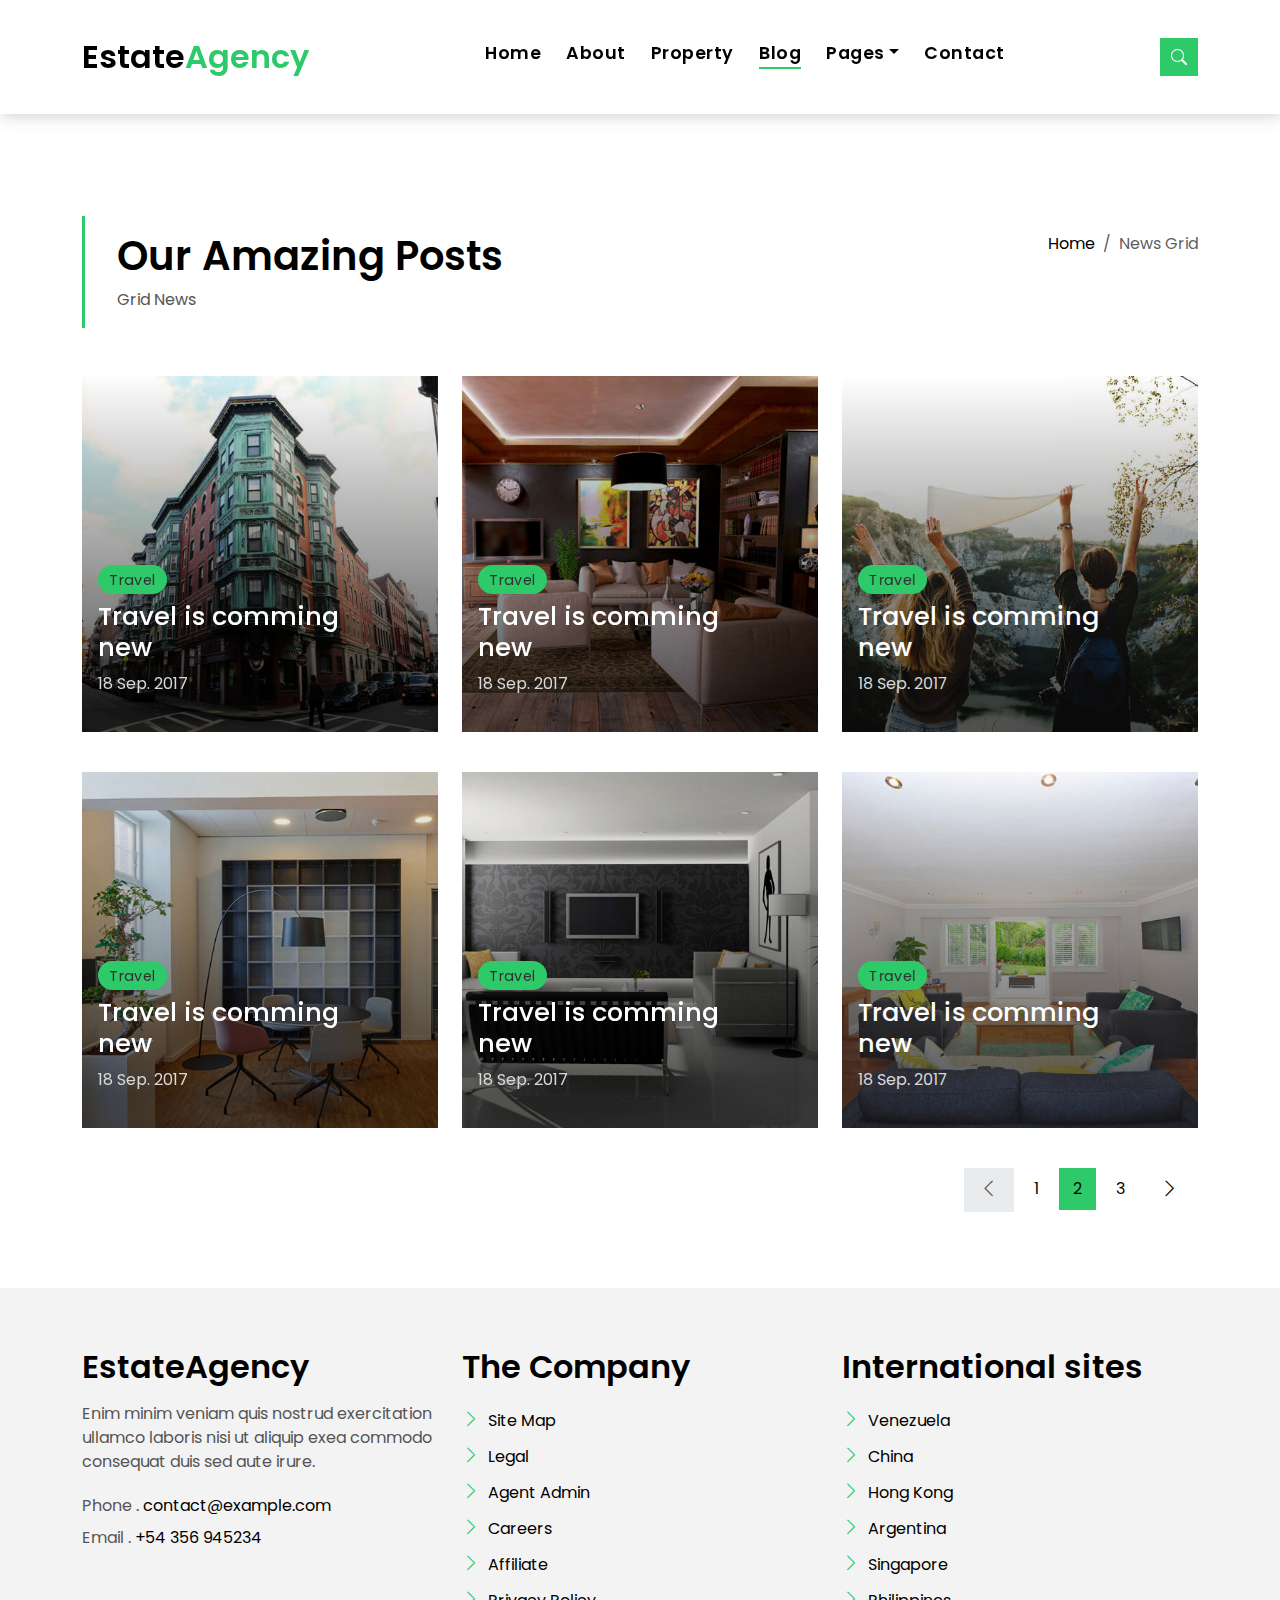
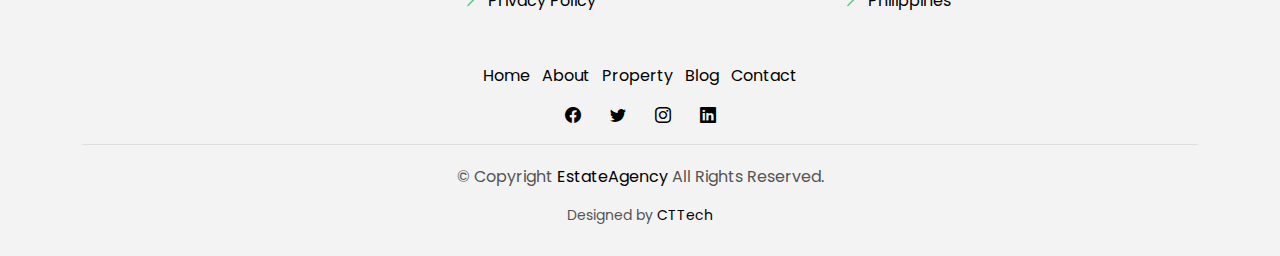
<file: blog-grid.html>
<!DOCTYPE html>
<html lang="en">

<head>
  <meta charset="utf-8">
  <meta content="width=device-width, initial-scale=1.0" name="viewport">

  <title>EstateAgency</title>
  <meta content="" name="description">
  <meta content="" name="keywords">

  <!-- Favicons -->
  <!-- <link href="assets/img/favicon.png" rel="icon">
  <link href="assets/img/apple-touch-icon.png" rel="apple-touch-icon"> -->

  <!-- Google Fonts -->
  <link href="https://fonts.googleapis.com/css?family=Poppins:300,400,500,600,700" rel="stylesheet">

  <!-- Vendor CSS Files -->
  <link href="assets/vendor/animate.css/animate.min.css" rel="stylesheet">
  <link href="assets/vendor/bootstrap/css/bootstrap.min.css" rel="stylesheet">
  <link href="assets/vendor/bootstrap-icons/bootstrap-icons.css" rel="stylesheet">
  <link href="assets/vendor/swiper/swiper-bundle.min.css" rel="stylesheet">

  <!-- Template Main CSS File -->
  <link href="assets/css/style.css" rel="stylesheet">

  </head>

<body>

  <!-- ======= Property Search Section ======= -->
  <div class="click-closed"></div>
  <!--/ Form Search Star /-->
  <div class="box-collapse">
    <div class="title-box-d">
      <h3 class="title-d">Search Property</h3>
    </div>
    <span class="close-box-collapse right-boxed bi bi-x"></span>
    <div class="box-collapse-wrap form">
      <form class="form-a">
        <div class="row">
          <div class="col-md-12 mb-2">
            <div class="form-group">
              <label class="pb-2" for="Type">Keyword</label>
              <input type="text" class="form-control form-control-lg form-control-a" placeholder="Keyword">
            </div>
          </div>
          <div class="col-md-6 mb-2">
            <div class="form-group mt-3">
              <label class="pb-2" for="Type">Type</label>
              <select class="form-control form-select form-control-a" id="Type">
                <option>All Type</option>
                <option>For Rent</option>
                <option>For Sale</option>
                <option>Open House</option>
              </select>
            </div>
          </div>
          <div class="col-md-6 mb-2">
            <div class="form-group mt-3">
              <label class="pb-2" for="city">City</label>
              <select class="form-control form-select form-control-a" id="city">
                <option>All City</option>
                <option>Alabama</option>
                <option>Arizona</option>
                <option>California</option>
                <option>Colorado</option>
              </select>
            </div>
          </div>
          <div class="col-md-6 mb-2">
            <div class="form-group mt-3">
              <label class="pb-2" for="bedrooms">Bedrooms</label>
              <select class="form-control form-select form-control-a" id="bedrooms">
                <option>Any</option>
                <option>01</option>
                <option>02</option>
                <option>03</option>
              </select>
            </div>
          </div>
          <div class="col-md-6 mb-2">
            <div class="form-group mt-3">
              <label class="pb-2" for="garages">Garages</label>
              <select class="form-control form-select form-control-a" id="garages">
                <option>Any</option>
                <option>01</option>
                <option>02</option>
                <option>03</option>
                <option>04</option>
              </select>
            </div>
          </div>
          <div class="col-md-6 mb-2">
            <div class="form-group mt-3">
              <label class="pb-2" for="bathrooms">Bathrooms</label>
              <select class="form-control form-select form-control-a" id="bathrooms">
                <option>Any</option>
                <option>01</option>
                <option>02</option>
                <option>03</option>
              </select>
            </div>
          </div>
          <div class="col-md-6 mb-2">
            <div class="form-group mt-3">
              <label class="pb-2" for="price">Min Price</label>
              <select class="form-control form-select form-control-a" id="price">
                <option>Unlimite</option>
                <option>$50,000</option>
                <option>$100,000</option>
                <option>$150,000</option>
                <option>$200,000</option>
              </select>
            </div>
          </div>
          <div class="col-md-12">
            <button type="submit" class="btn btn-b">Search Property</button>
          </div>
        </div>
      </form>
    </div>
  </div><!-- End Property Search Section -->>

  <!-- ======= Header/Navbar ======= -->
  <nav class="navbar navbar-default navbar-trans navbar-expand-lg fixed-top">
    <div class="container">
      <button class="navbar-toggler collapsed" type="button" data-bs-toggle="collapse" data-bs-target="#navbarDefault" aria-controls="navbarDefault" aria-expanded="false" aria-label="Toggle navigation">
        <span></span>
        <span></span>
        <span></span>
      </button>
      <a class="navbar-brand text-brand" href="index.html">Estate<span class="color-b">Agency</span></a>

      <div class="navbar-collapse collapse justify-content-center" id="navbarDefault">
        <ul class="navbar-nav">

          <li class="nav-item">
            <a class="nav-link " href="index.html">Home</a>
          </li>

          <li class="nav-item">
            <a class="nav-link " href="about.html">About</a>
          </li>

          <li class="nav-item">
            <a class="nav-link " href="property-grid.html">Property</a>
          </li>

          <li class="nav-item">
            <a class="nav-link active" href="blog-grid.html">Blog</a>
          </li>

          <li class="nav-item dropdown">
            <a class="nav-link dropdown-toggle" href="#" id="navbarDropdown" role="button" data-bs-toggle="dropdown" aria-haspopup="true" aria-expanded="false">Pages</a>
            <div class="dropdown-menu">
              <a class="dropdown-item " href="property-single.html">Property Single</a>
              <a class="dropdown-item " href="blog-single.html">Blog Single</a>
              <a class="dropdown-item " href="agents-grid.html">Agents Grid</a>
              <a class="dropdown-item " href="agent-single.html">Agent Single</a>
            </div>
          </li>
          <li class="nav-item">
            <a class="nav-link " href="contact.html">Contact</a>
          </li>
        </ul>
      </div>

      <button type="button" class="btn btn-b-n navbar-toggle-box navbar-toggle-box-collapse" data-bs-toggle="collapse" data-bs-target="#navbarTogglerDemo01">
        <i class="bi bi-search"></i>
      </button>

    </div>
  </nav><!-- End Header/Navbar -->

  <main id="main">

    <!-- ======= Intro Single ======= -->
    <section class="intro-single">
      <div class="container">
        <div class="row">
          <div class="col-md-12 col-lg-8">
            <div class="title-single-box">
              <h1 class="title-single">Our Amazing Posts</h1>
              <span class="color-text-a">Grid News</span>
            </div>
          </div>
          <div class="col-md-12 col-lg-4">
            <nav aria-label="breadcrumb" class="breadcrumb-box d-flex justify-content-lg-end">
              <ol class="breadcrumb">
                <li class="breadcrumb-item">
                  <a href="index.html">Home</a>
                </li>
                <li class="breadcrumb-item active" aria-current="page">
                  News Grid
                </li>
              </ol>
            </nav>
          </div>
        </div>
      </div>
    </section><!-- End Intro Single-->

    <!-- =======  Blog Grid ======= -->
    <section class="news-grid grid">
      <div class="container">
        <div class="row">
          <div class="col-md-4">
            <div class="card-box-b card-shadow news-box">
              <div class="img-box-b">
                <img src="assets/img/post-1.jpg" alt="" class="img-b img-fluid">
              </div>
              <div class="card-overlay">
                <div class="card-header-b">
                  <div class="card-category-b">
                    <a href="#" class="category-b">Travel</a>
                  </div>
                  <div class="card-title-b">
                    <h2 class="title-2">
                      <a href="blog-single.html">Travel is comming
                        <br> new</a>
                    </h2>
                  </div>
                  <div class="card-date">
                    <span class="date-b">18 Sep. 2017</span>
                  </div>
                </div>
              </div>
            </div>
          </div>
          <div class="col-md-4">
            <div class="card-box-b card-shadow news-box">
              <div class="img-box-b">
                <img src="assets/img/post-2.jpg" alt="" class="img-b img-fluid">
              </div>
              <div class="card-overlay">
                <div class="card-header-b">
                  <div class="card-category-b">
                    <a href="blog-single.html" class="category-b">Travel</a>
                  </div>
                  <div class="card-title-b">
                    <h2 class="title-2">
                      <a href="blog-single.html">Travel is comming
                        <br> new</a>
                    </h2>
                  </div>
                  <div class="card-date">
                    <span class="date-b">18 Sep. 2017</span>
                  </div>
                </div>
              </div>
            </div>
          </div>
          <div class="col-md-4">
            <div class="card-box-b card-shadow news-box">
              <div class="img-box-b">
                <img src="assets/img/post-3.jpg" alt="" class="img-b img-fluid">
              </div>
              <div class="card-overlay">
                <div class="card-header-b">
                  <div class="card-category-b">
                    <a href="#" class="category-b">Travel</a>
                  </div>
                  <div class="card-title-b">
                    <h2 class="title-2">
                      <a href="blog-single.html">Travel is comming
                        <br> new</a>
                    </h2>
                  </div>
                  <div class="card-date">
                    <span class="date-b">18 Sep. 2017</span>
                  </div>
                </div>
              </div>
            </div>
          </div>
          <div class="col-md-4">
            <div class="card-box-b card-shadow news-box">
              <div class="img-box-b">
                <img src="assets/img/post-4.jpg" alt="" class="img-b img-fluid">
              </div>
              <div class="card-overlay">
                <div class="card-header-b">
                  <div class="card-category-b">
                    <a href="#" class="category-b">Travel</a>
                  </div>
                  <div class="card-title-b">
                    <h2 class="title-2">
                      <a href="blog-single.html">Travel is comming
                        <br> new</a>
                    </h2>
                  </div>
                  <div class="card-date">
                    <span class="date-b">18 Sep. 2017</span>
                  </div>
                </div>
              </div>
            </div>
          </div>
          <div class="col-md-4">
            <div class="card-box-b card-shadow news-box">
              <div class="img-box-b">
                <img src="assets/img/post-5.jpg" alt="" class="img-b img-fluid">
              </div>
              <div class="card-overlay">
                <div class="card-header-b">
                  <div class="card-category-b">
                    <a href="#" class="category-b">Travel</a>
                  </div>
                  <div class="card-title-b">
                    <h2 class="title-2">
                      <a href="blog-single.html">Travel is comming
                        <br> new</a>
                    </h2>
                  </div>
                  <div class="card-date">
                    <span class="date-b">18 Sep. 2017</span>
                  </div>
                </div>
              </div>
            </div>
          </div>
          <div class="col-md-4">
            <div class="card-box-b card-shadow news-box">
              <div class="img-box-b">
                <img src="assets/img/post-6.jpg" alt="" class="img-b img-fluid">
              </div>
              <div class="card-overlay">
                <div class="card-header-b">
                  <div class="card-category-b">
                    <a href="#" class="category-b">Travel</a>
                  </div>
                  <div class="card-title-b">
                    <h2 class="title-2">
                      <a href="blog-single.html">Travel is comming
                        <br> new</a>
                    </h2>
                  </div>
                  <div class="card-date">
                    <span class="date-b">18 Sep. 2017</span>
                  </div>
                </div>
              </div>
            </div>
          </div>
        </div>
        <div class="row">
          <div class="col-sm-12">
            <nav class="pagination-a">
              <ul class="pagination justify-content-end">
                <li class="page-item disabled">
                  <a class="page-link" href="#" tabindex="-1">
                    <span class="bi bi-chevron-left"></span>
                  </a>
                </li>
                <li class="page-item">
                  <a class="page-link" href="#">1</a>
                </li>
                <li class="page-item active">
                  <a class="page-link" href="#">2</a>
                </li>
                <li class="page-item">
                  <a class="page-link" href="#">3</a>
                </li>
                <li class="page-item next">
                  <a class="page-link" href="#">
                    <span class="bi bi-chevron-right"></span>
                  </a>
                </li>
              </ul>
            </nav>
          </div>
        </div>
      </div>
    </section><!-- End Blog Grid-->

  </main><!-- End #main -->

  <!-- ======= Footer ======= -->
  <section class="section-footer">
    <div class="container">
      <div class="row">
        <div class="col-sm-12 col-md-4">
          <div class="widget-a">
            <div class="w-header-a">
              <h3 class="w-title-a text-brand">EstateAgency</h3>
            </div>
            <div class="w-body-a">
              <p class="w-text-a color-text-a">
                Enim minim veniam quis nostrud exercitation ullamco laboris nisi ut aliquip exea commodo consequat duis
                sed aute irure.
              </p>
            </div>
            <div class="w-footer-a">
              <ul class="list-unstyled">
                <li class="color-a">
                  <span class="color-text-a">Phone .</span> contact@example.com
                </li>
                <li class="color-a">
                  <span class="color-text-a">Email .</span> +54 356 945234
                </li>
              </ul>
            </div>
          </div>
        </div>
        <div class="col-sm-12 col-md-4 section-md-t3">
          <div class="widget-a">
            <div class="w-header-a">
              <h3 class="w-title-a text-brand">The Company</h3>
            </div>
            <div class="w-body-a">
              <div class="w-body-a">
                <ul class="list-unstyled">
                  <li class="item-list-a">
                    <i class="bi bi-chevron-right"></i> <a href="#">Site Map</a>
                  </li>
                  <li class="item-list-a">
                    <i class="bi bi-chevron-right"></i> <a href="#">Legal</a>
                  </li>
                  <li class="item-list-a">
                    <i class="bi bi-chevron-right"></i> <a href="#">Agent Admin</a>
                  </li>
                  <li class="item-list-a">
                    <i class="bi bi-chevron-right"></i> <a href="#">Careers</a>
                  </li>
                  <li class="item-list-a">
                    <i class="bi bi-chevron-right"></i> <a href="#">Affiliate</a>
                  </li>
                  <li class="item-list-a">
                    <i class="bi bi-chevron-right"></i> <a href="#">Privacy Policy</a>
                  </li>
                </ul>
              </div>
            </div>
          </div>
        </div>
        <div class="col-sm-12 col-md-4 section-md-t3">
          <div class="widget-a">
            <div class="w-header-a">
              <h3 class="w-title-a text-brand">International sites</h3>
            </div>
            <div class="w-body-a">
              <ul class="list-unstyled">
                <li class="item-list-a">
                  <i class="bi bi-chevron-right"></i> <a href="#">Venezuela</a>
                </li>
                <li class="item-list-a">
                  <i class="bi bi-chevron-right"></i> <a href="#">China</a>
                </li>
                <li class="item-list-a">
                  <i class="bi bi-chevron-right"></i> <a href="#">Hong Kong</a>
                </li>
                <li class="item-list-a">
                  <i class="bi bi-chevron-right"></i> <a href="#">Argentina</a>
                </li>
                <li class="item-list-a">
                  <i class="bi bi-chevron-right"></i> <a href="#">Singapore</a>
                </li>
                <li class="item-list-a">
                  <i class="bi bi-chevron-right"></i> <a href="#">Philippines</a>
                </li>
              </ul>
            </div>
          </div>
        </div>
      </div>
    </div>
  </section>
  <footer>
    <div class="container">
      <div class="row">
        <div class="col-md-12">
          <nav class="nav-footer">
            <ul class="list-inline">
              <li class="list-inline-item">
                <a href="#">Home</a>
              </li>
              <li class="list-inline-item">
                <a href="#">About</a>
              </li>
              <li class="list-inline-item">
                <a href="#">Property</a>
              </li>
              <li class="list-inline-item">
                <a href="#">Blog</a>
              </li>
              <li class="list-inline-item">
                <a href="#">Contact</a>
              </li>
            </ul>
          </nav>
          <div class="socials-a">
            <ul class="list-inline">
              <li class="list-inline-item">
                <a href="#">
                  <i class="bi bi-facebook" aria-hidden="true"></i>
                </a>
              </li>
              <li class="list-inline-item">
                <a href="#">
                  <i class="bi bi-twitter" aria-hidden="true"></i>
                </a>
              </li>
              <li class="list-inline-item">
                <a href="#">
                  <i class="bi bi-instagram" aria-hidden="true"></i>
                </a>
              </li>
              <li class="list-inline-item">
                <a href="#">
                  <i class="bi bi-linkedin" aria-hidden="true"></i>
                </a>
              </li>
            </ul>
          </div>
          <div class="copyright-footer">
            <p class="copyright color-text-a">
              &copy; Copyright
              <span class="color-a">EstateAgency</span> All Rights Reserved.
            </p>
          </div>
          <div class="credits">
            Designed by <a href="#">CTTech</a>

          </div>
        </div>
      </div>
    </div>
  </footer><!-- End  Footer -->

  <div id="preloader"></div>
  <a href="#" class="back-to-top d-flex align-items-center justify-content-center"><i class="bi bi-arrow-up-short"></i></a>

  <!-- Vendor JS Files -->
  <script src="assets/vendor/bootstrap/js/bootstrap.bundle.min.js"></script>
  <script src="assets/vendor/swiper/swiper-bundle.min.js"></script>
  <script src="assets/vendor/php-email-form/validate.js"></script>

  <!-- Template Main JS File -->
  <script src="assets/js/main.js"></script>

</body>

</html>
</file>
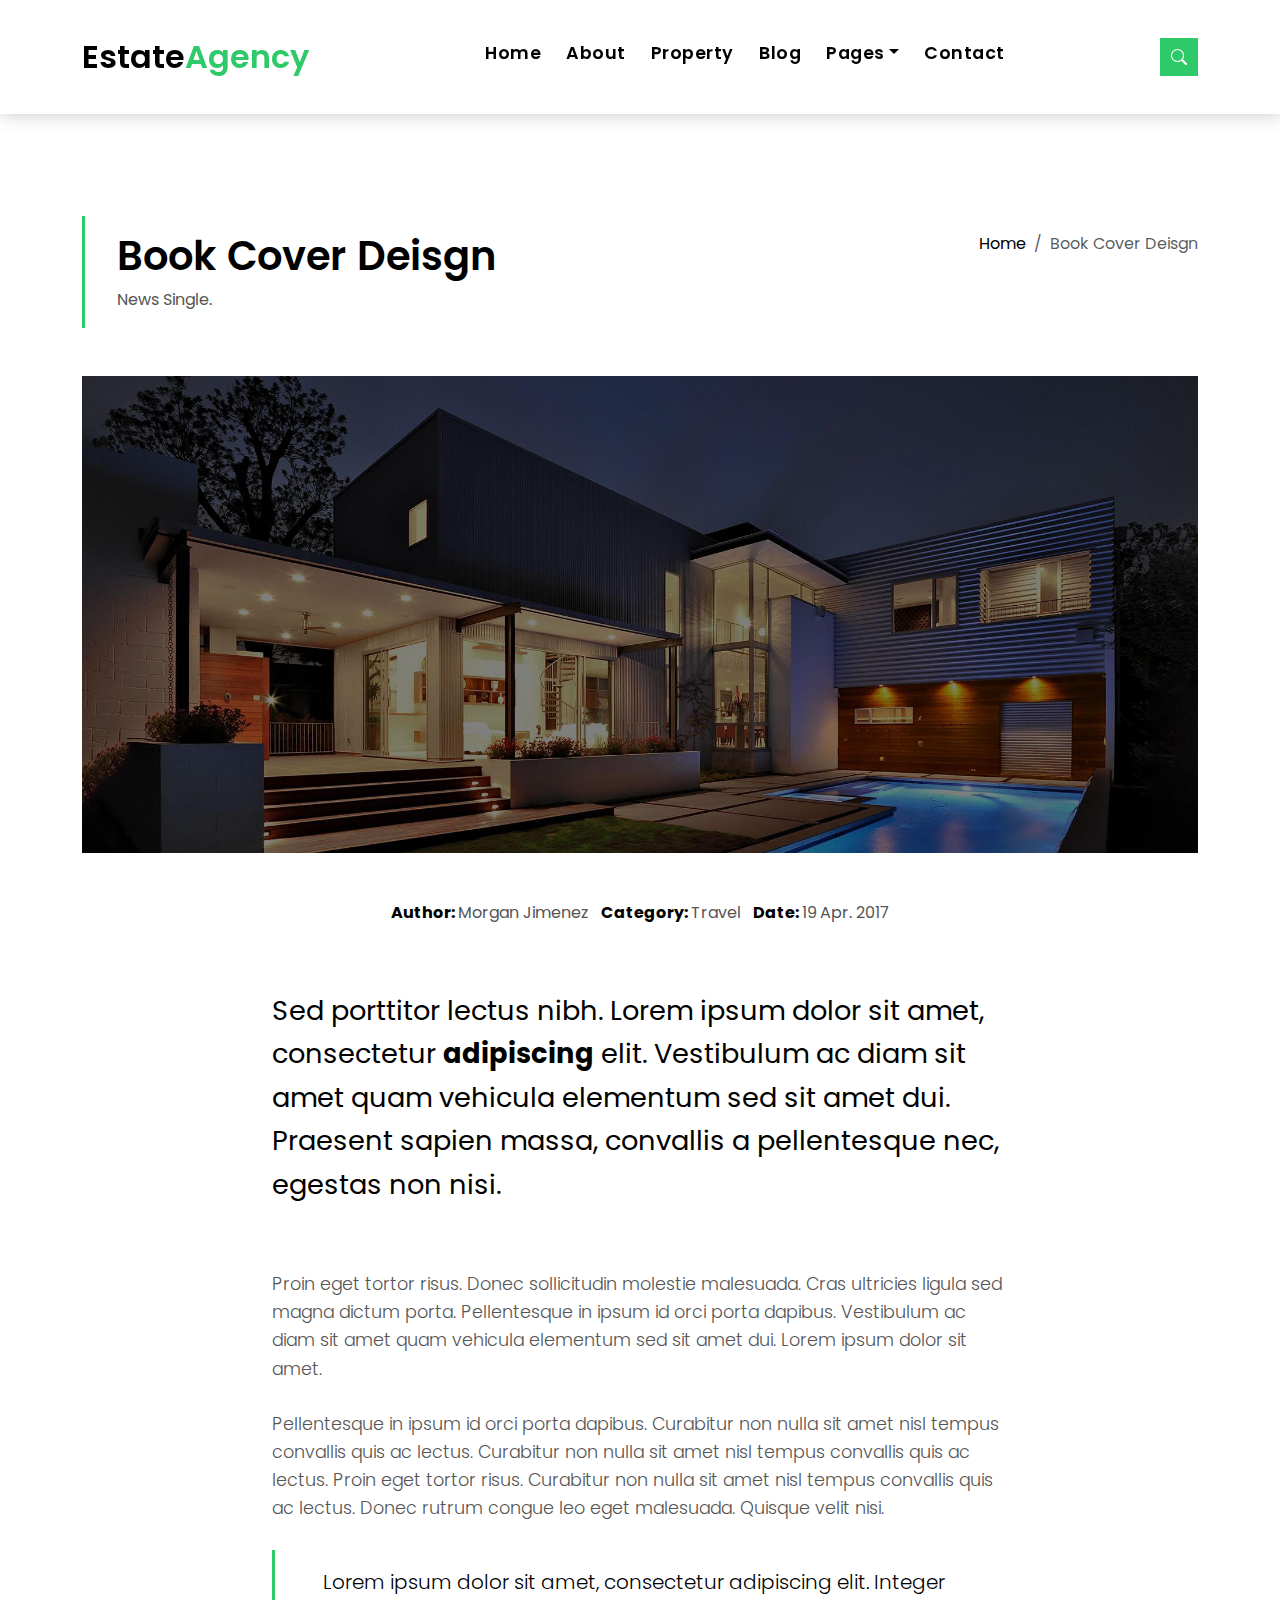
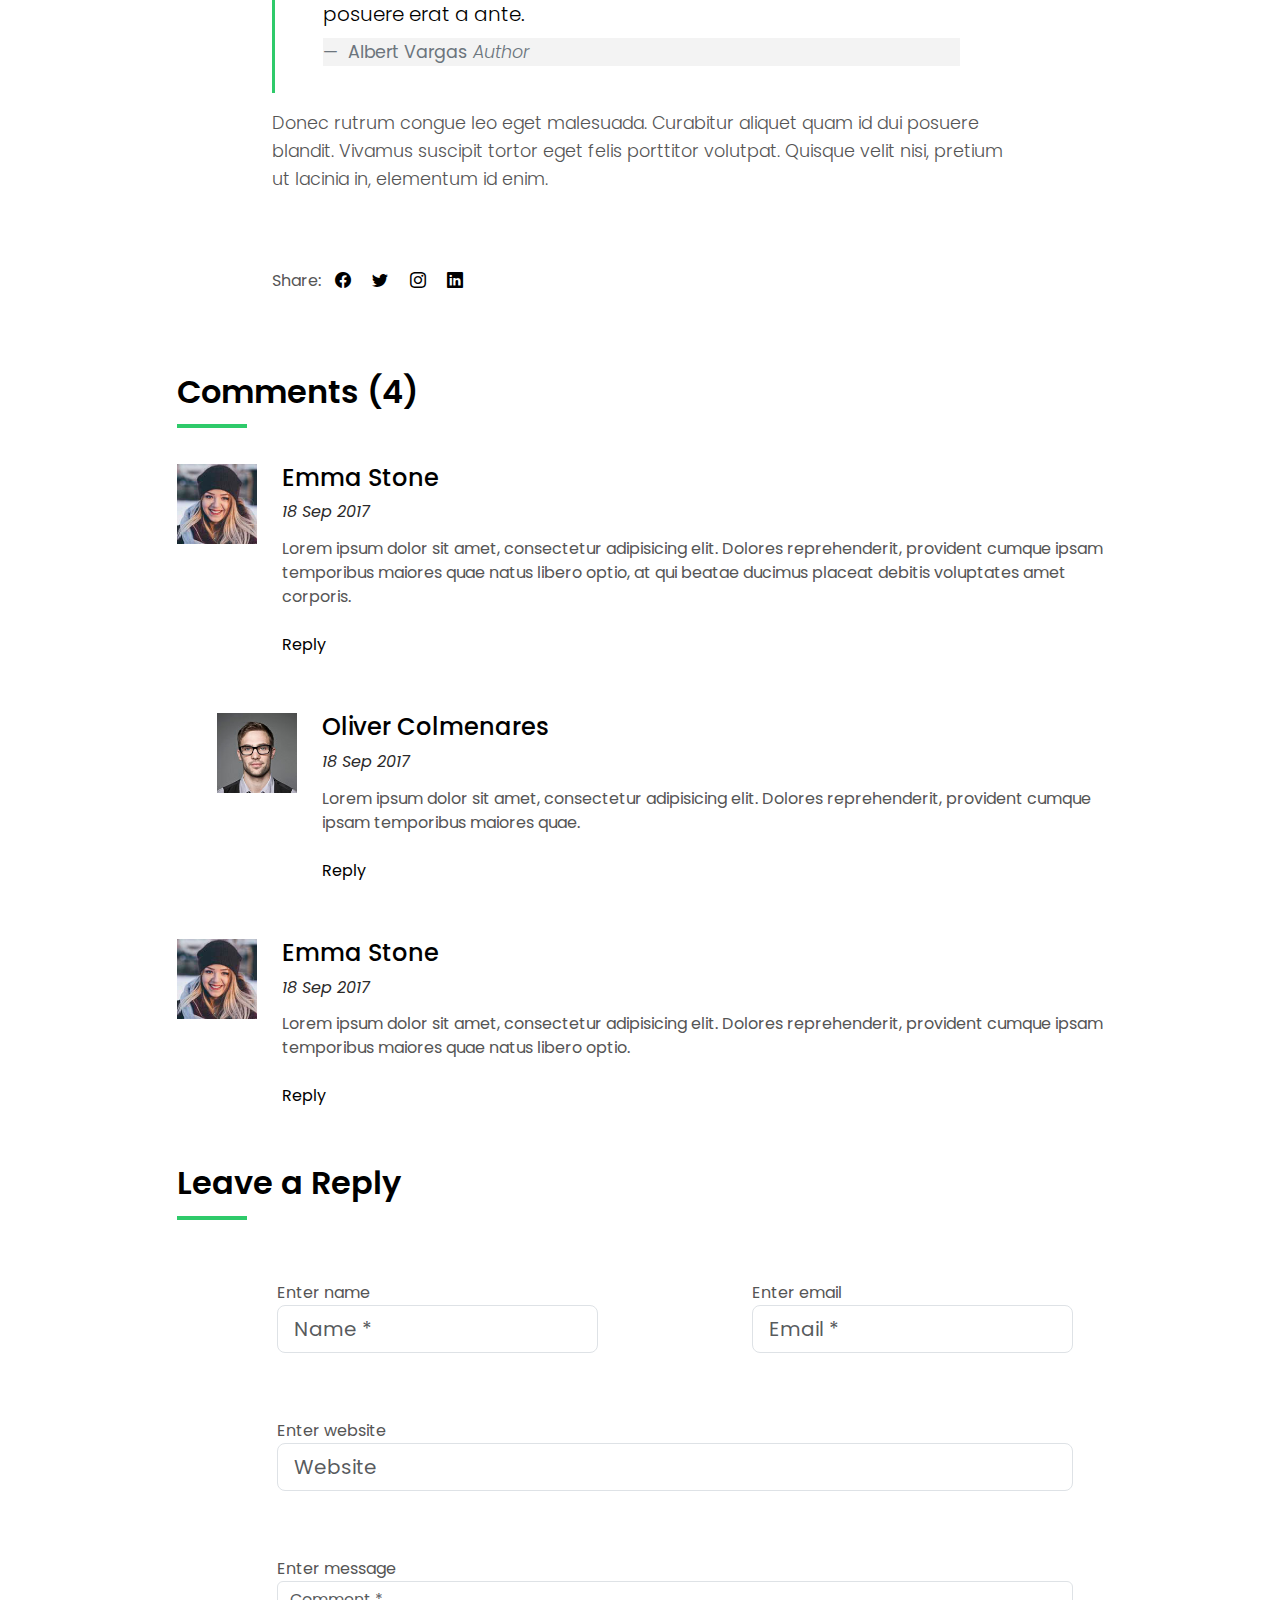
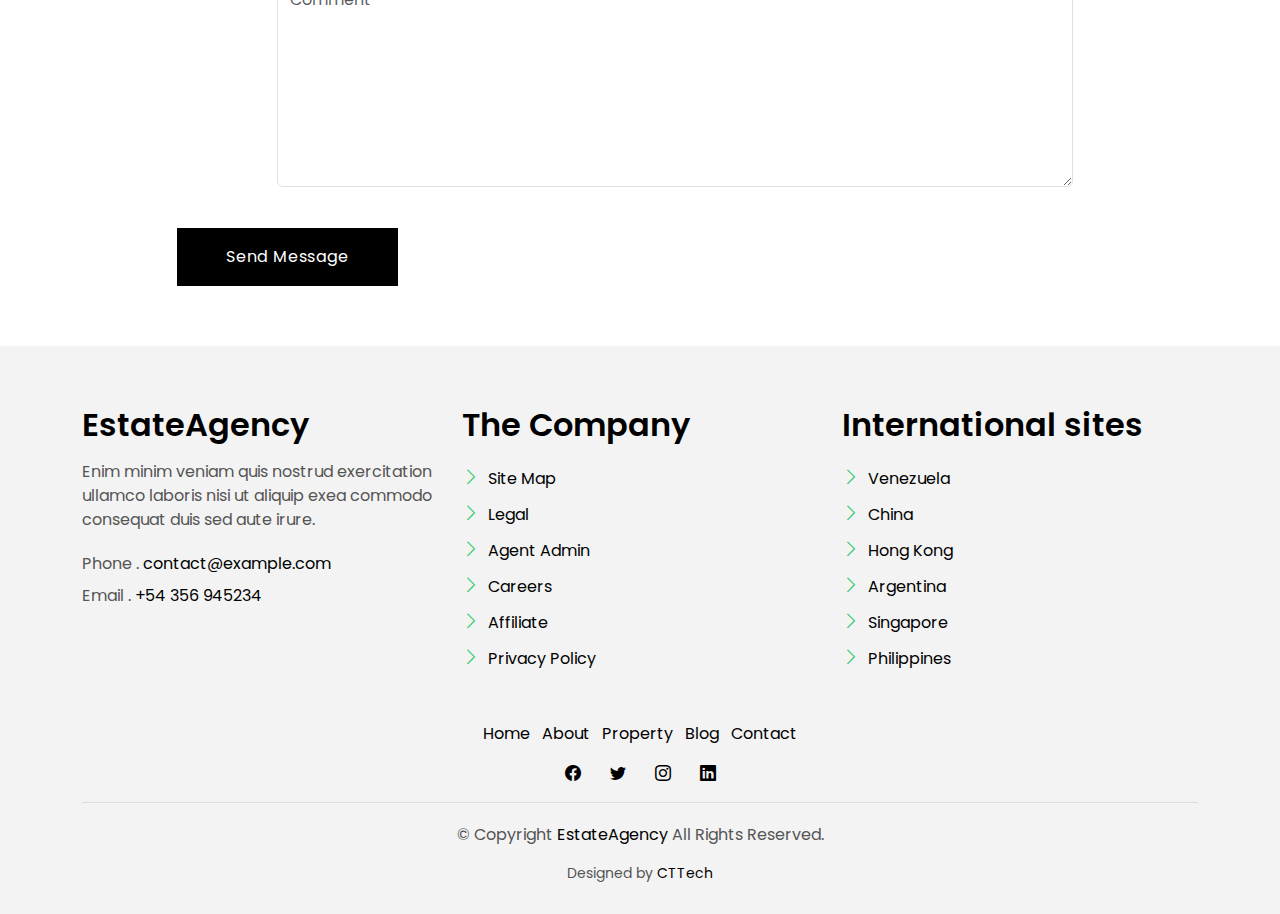
<file: blog-single.html>
<!DOCTYPE html>
<html lang="en">

<head>
  <meta charset="utf-8">
  <meta content="width=device-width, initial-scale=1.0" name="viewport">

  <title>EstateAgency</title>
  <meta content="" name="description">
  <meta content="" name="keywords">

  <!-- Favicons -->
  <!-- <link href="assets/img/favicon.png" rel="icon">
  <link href="assets/img/apple-touch-icon.png" rel="apple-touch-icon"> -->

  <!-- Google Fonts -->
  <link href="https://fonts.googleapis.com/css?family=Poppins:300,400,500,600,700" rel="stylesheet">

  <!-- Vendor CSS Files -->
  <link href="assets/vendor/animate.css/animate.min.css" rel="stylesheet">
  <link href="assets/vendor/bootstrap/css/bootstrap.min.css" rel="stylesheet">
  <link href="assets/vendor/bootstrap-icons/bootstrap-icons.css" rel="stylesheet">
  <link href="assets/vendor/swiper/swiper-bundle.min.css" rel="stylesheet">

  <!-- Template Main CSS File -->
  <link href="assets/css/style.css" rel="stylesheet">

  </head>

<body>

  <!-- ======= Property Search Section ======= -->
  <div class="click-closed"></div>
  <!--/ Form Search Star /-->
  <div class="box-collapse">
    <div class="title-box-d">
      <h3 class="title-d">Search Property</h3>
    </div>
    <span class="close-box-collapse right-boxed bi bi-x"></span>
    <div class="box-collapse-wrap form">
      <form class="form-a">
        <div class="row">
          <div class="col-md-12 mb-2">
            <div class="form-group">
              <label class="pb-2" for="Type">Keyword</label>
              <input type="text" class="form-control form-control-lg form-control-a" placeholder="Keyword">
            </div>
          </div>
          <div class="col-md-6 mb-2">
            <div class="form-group mt-3">
              <label class="pb-2" for="Type">Type</label>
              <select class="form-control form-select form-control-a" id="Type">
                <option>All Type</option>
                <option>For Rent</option>
                <option>For Sale</option>
                <option>Open House</option>
              </select>
            </div>
          </div>
          <div class="col-md-6 mb-2">
            <div class="form-group mt-3">
              <label class="pb-2" for="city">City</label>
              <select class="form-control form-select form-control-a" id="city">
                <option>All City</option>
                <option>Alabama</option>
                <option>Arizona</option>
                <option>California</option>
                <option>Colorado</option>
              </select>
            </div>
          </div>
          <div class="col-md-6 mb-2">
            <div class="form-group mt-3">
              <label class="pb-2" for="bedrooms">Bedrooms</label>
              <select class="form-control form-select form-control-a" id="bedrooms">
                <option>Any</option>
                <option>01</option>
                <option>02</option>
                <option>03</option>
              </select>
            </div>
          </div>
          <div class="col-md-6 mb-2">
            <div class="form-group mt-3">
              <label class="pb-2" for="garages">Garages</label>
              <select class="form-control form-select form-control-a" id="garages">
                <option>Any</option>
                <option>01</option>
                <option>02</option>
                <option>03</option>
                <option>04</option>
              </select>
            </div>
          </div>
          <div class="col-md-6 mb-2">
            <div class="form-group mt-3">
              <label class="pb-2" for="bathrooms">Bathrooms</label>
              <select class="form-control form-select form-control-a" id="bathrooms">
                <option>Any</option>
                <option>01</option>
                <option>02</option>
                <option>03</option>
              </select>
            </div>
          </div>
          <div class="col-md-6 mb-2">
            <div class="form-group mt-3">
              <label class="pb-2" for="price">Min Price</label>
              <select class="form-control form-select form-control-a" id="price">
                <option>Unlimite</option>
                <option>$50,000</option>
                <option>$100,000</option>
                <option>$150,000</option>
                <option>$200,000</option>
              </select>
            </div>
          </div>
          <div class="col-md-12">
            <button type="submit" class="btn btn-b">Search Property</button>
          </div>
        </div>
      </form>
    </div>
  </div><!-- End Property Search Section -->>

  <!-- ======= Header/Navbar ======= -->
  <nav class="navbar navbar-default navbar-trans navbar-expand-lg fixed-top">
    <div class="container">
      <button class="navbar-toggler collapsed" type="button" data-bs-toggle="collapse" data-bs-target="#navbarDefault" aria-controls="navbarDefault" aria-expanded="false" aria-label="Toggle navigation">
        <span></span>
        <span></span>
        <span></span>
      </button>
      <a class="navbar-brand text-brand" href="index.html">Estate<span class="color-b">Agency</span></a>

      <div class="navbar-collapse collapse justify-content-center" id="navbarDefault">
        <ul class="navbar-nav">

          <li class="nav-item">
            <a class="nav-link " href="index.html">Home</a>
          </li>

          <li class="nav-item">
            <a class="nav-link " href="about.html">About</a>
          </li>

          <li class="nav-item">
            <a class="nav-link " href="property-grid.html">Property</a>
          </li>

          <li class="nav-item">
            <a class="nav-link " href="blog-grid.html">Blog</a>
          </li>

          <li class="nav-item dropdown">
            <a class="nav-link dropdown-toggle" href="#" id="navbarDropdown" role="button" data-bs-toggle="dropdown" aria-haspopup="true" aria-expanded="false">Pages</a>
            <div class="dropdown-menu">
              <a class="dropdown-item " href="property-single.html">Property Single</a>
              <a class="dropdown-item active" href="blog-single.html">Blog Single</a>
              <a class="dropdown-item " href="agents-grid.html">Agents Grid</a>
              <a class="dropdown-item " href="agent-single.html">Agent Single</a>
            </div>
          </li>
          <li class="nav-item">
            <a class="nav-link " href="contact.html">Contact</a>
          </li>
        </ul>
      </div>

      <button type="button" class="btn btn-b-n navbar-toggle-box navbar-toggle-box-collapse" data-bs-toggle="collapse" data-bs-target="#navbarTogglerDemo01">
        <i class="bi bi-search"></i>
      </button>

    </div>
  </nav><!-- End Header/Navbar -->

  <main id="main">

    <!-- ======= Intro Single ======= -->
    <section class="intro-single">
      <div class="container">
        <div class="row">
          <div class="col-md-12 col-lg-8">
            <div class="title-single-box">
              <h1 class="title-single">Book Cover Deisgn</h1>
              <span class="color-text-a">News Single.</span>
            </div>
          </div>
          <div class="col-md-12 col-lg-4">
            <nav aria-label="breadcrumb" class="breadcrumb-box d-flex justify-content-lg-end">
              <ol class="breadcrumb">
                <li class="breadcrumb-item">
                  <a href="#">Home</a>
                </li>
                <li class="breadcrumb-item active" aria-current="page">
                  Book Cover Deisgn
                </li>
              </ol>
            </nav>
          </div>
        </div>
      </div>
    </section><!-- End Intro Single-->

    <!-- ======= Blog Single ======= -->
    <section class="news-single nav-arrow-b">
      <div class="container">
        <div class="row">
          <div class="col-sm-12">
            <div class="news-img-box">
              <img src="assets/img/slide-3.jpg" alt="" class="img-fluid">
            </div>
          </div>
          <div class="col-md-10 offset-md-1 col-lg-8 offset-lg-2">
            <div class="post-information">
              <ul class="list-inline text-center color-a">
                <li class="list-inline-item mr-2">
                  <strong>Author: </strong>
                  <span class="color-text-a">Morgan Jimenez</span>
                </li>
                <li class="list-inline-item mr-2">
                  <strong>Category: </strong>
                  <span class="color-text-a">Travel</span>
                </li>
                <li class="list-inline-item">
                  <strong>Date: </strong>
                  <span class="color-text-a">19 Apr. 2017</span>
                </li>
              </ul>
            </div>
            <div class="post-content color-text-a">
              <p class="post-intro">
                Sed porttitor lectus nibh. Lorem ipsum dolor sit amet, consectetur
                <strong>adipiscing</strong> elit. Vestibulum ac diam sit amet quam vehicula elementum sed sit amet dui.
                Praesent sapien massa, convallis a pellentesque nec, egestas non nisi.
              </p>
              <p>
                Proin eget tortor risus. Donec sollicitudin molestie malesuada. Cras ultricies ligula sed magna dictum
                porta. Pellentesque
                in ipsum id orci porta dapibus. Vestibulum ac diam sit amet quam vehicula elementum sed sit amet
                dui. Lorem ipsum dolor sit amet.
              </p>
              <p>
                Pellentesque in ipsum id orci porta dapibus. Curabitur non nulla sit amet nisl tempus convallis quis ac
                lectus. Curabitur
                non nulla sit amet nisl tempus convallis quis ac lectus. Proin eget tortor risus. Curabitur non
                nulla sit amet nisl tempus convallis quis ac lectus. Donec rutrum congue leo eget malesuada.
                Quisque velit nisi.
              </p>
              <blockquote class="blockquote">
                <p class="mb-4">Lorem ipsum dolor sit amet, consectetur adipiscing elit. Integer posuere erat a ante.</p>
                <footer class="blockquote-footer">
                  <strong>Albert Vargas</strong>
                  <cite title="Source Title">Author</cite>
                </footer>
              </blockquote>
              <p>
                Donec rutrum congue leo eget malesuada. Curabitur aliquet quam id dui posuere blandit. Vivamus suscipit
                tortor eget felis
                porttitor volutpat. Quisque velit nisi, pretium ut lacinia in, elementum id enim.
              </p>
            </div>
            <div class="post-footer">
              <div class="post-share">
                <span>Share: </span>
                <ul class="list-inline socials">
                  <li class="list-inline-item">
                    <a href="#">
                      <i class="bi bi-facebook" aria-hidden="true"></i>
                    </a>
                  </li>
                  <li class="list-inline-item">
                    <a href="#">
                      <i class="bi bi-twitter" aria-hidden="true"></i>
                    </a>
                  </li>
                  <li class="list-inline-item">
                    <a href="#">
                      <i class="bi bi-instagram" aria-hidden="true"></i>
                    </a>
                  </li>
                  <li class="list-inline-item">
                    <a href="#">
                      <i class="bi bi-linkedin" aria-hidden="true"></i>
                    </a>
                  </li>
                </ul>
              </div>
            </div>
          </div>
          <div class="col-md-10 offset-md-1 col-lg-10 offset-lg-1">
            <div class="title-box-d">
              <h3 class="title-d">Comments (4)</h3>
            </div>
            <div class="box-comments">
              <ul class="list-comments">
                <li>
                  <div class="comment-avatar">
                    <img src="assets/img/author-2.jpg" alt="">
                  </div>
                  <div class="comment-details">
                    <h4 class="comment-author">Emma Stone</h4>
                    <span>18 Sep 2017</span>
                    <p class="comment-description">
                      Lorem ipsum dolor sit amet, consectetur adipisicing elit. Dolores reprehenderit, provident cumque
                      ipsam temporibus maiores
                      quae natus libero optio, at qui beatae ducimus placeat debitis voluptates amet corporis.
                    </p>
                    <a href="3">Reply</a>
                  </div>
                </li>
                <li class="comment-children">
                  <div class="comment-avatar">
                    <img src="assets/img/author-1.jpg" alt="">
                  </div>
                  <div class="comment-details">
                    <h4 class="comment-author">Oliver Colmenares</h4>
                    <span>18 Sep 2017</span>
                    <p class="comment-description">
                      Lorem ipsum dolor sit amet, consectetur adipisicing elit. Dolores reprehenderit, provident cumque
                      ipsam temporibus maiores
                      quae.
                    </p>
                    <a href="3">Reply</a>
                  </div>
                </li>
                <li>
                  <div class="comment-avatar">
                    <img src="assets/img/author-2.jpg" alt="">
                  </div>
                  <div class="comment-details">
                    <h4 class="comment-author">Emma Stone</h4>
                    <span>18 Sep 2017</span>
                    <p class="comment-description">
                      Lorem ipsum dolor sit amet, consectetur adipisicing elit. Dolores reprehenderit, provident cumque
                      ipsam temporibus maiores
                      quae natus libero optio.
                    </p>
                    <a href="3">Reply</a>
                  </div>
                </li>
              </ul>
            </div>
            <div class="form-comments">
              <div class="title-box-d">
                <h3 class="title-d"> Leave a Reply</h3>
              </div>
              <form class="form-a">
                <div class="row">
                  <div class="col-md-6 mb-3">
                    <div class="form-group">
                      <label for="inputName">Enter name</label>
                      <input type="text" class="form-control form-control-lg form-control-a" id="inputName" placeholder="Name *" required>
                    </div>
                  </div>
                  <div class="col-md-6 mb-3">
                    <div class="form-group">
                      <label for="inputEmail1">Enter email</label>
                      <input type="email" class="form-control form-control-lg form-control-a" id="inputEmail1" placeholder="Email *" required>
                    </div>
                  </div>
                  <div class="col-md-12 mb-3">
                    <div class="form-group">
                      <label for="inputUrl">Enter website</label>
                      <input type="url" class="form-control form-control-lg form-control-a" id="inputUrl" placeholder="Website">
                    </div>
                  </div>
                  <div class="col-md-12 mb-3">
                    <div class="form-group">
                      <label for="textMessage">Enter message</label>
                      <textarea id="textMessage" class="form-control" placeholder="Comment *" name="message" cols="45" rows="8" required></textarea>
                    </div>
                  </div>
                  <div class="col-md-12">
                    <button type="submit" class="btn btn-a">Send Message</button>
                  </div>
                </div>
              </form>
            </div>
          </div>
        </div>
      </div>
    </section><!-- End Blog Single-->

  </main><!-- End #main -->

  <!-- ======= Footer ======= -->
  <section class="section-footer">
    <div class="container">
      <div class="row">
        <div class="col-sm-12 col-md-4">
          <div class="widget-a">
            <div class="w-header-a">
              <h3 class="w-title-a text-brand">EstateAgency</h3>
            </div>
            <div class="w-body-a">
              <p class="w-text-a color-text-a">
                Enim minim veniam quis nostrud exercitation ullamco laboris nisi ut aliquip exea commodo consequat duis
                sed aute irure.
              </p>
            </div>
            <div class="w-footer-a">
              <ul class="list-unstyled">
                <li class="color-a">
                  <span class="color-text-a">Phone .</span> contact@example.com
                </li>
                <li class="color-a">
                  <span class="color-text-a">Email .</span> +54 356 945234
                </li>
              </ul>
            </div>
          </div>
        </div>
        <div class="col-sm-12 col-md-4 section-md-t3">
          <div class="widget-a">
            <div class="w-header-a">
              <h3 class="w-title-a text-brand">The Company</h3>
            </div>
            <div class="w-body-a">
              <div class="w-body-a">
                <ul class="list-unstyled">
                  <li class="item-list-a">
                    <i class="bi bi-chevron-right"></i> <a href="#">Site Map</a>
                  </li>
                  <li class="item-list-a">
                    <i class="bi bi-chevron-right"></i> <a href="#">Legal</a>
                  </li>
                  <li class="item-list-a">
                    <i class="bi bi-chevron-right"></i> <a href="#">Agent Admin</a>
                  </li>
                  <li class="item-list-a">
                    <i class="bi bi-chevron-right"></i> <a href="#">Careers</a>
                  </li>
                  <li class="item-list-a">
                    <i class="bi bi-chevron-right"></i> <a href="#">Affiliate</a>
                  </li>
                  <li class="item-list-a">
                    <i class="bi bi-chevron-right"></i> <a href="#">Privacy Policy</a>
                  </li>
                </ul>
              </div>
            </div>
          </div>
        </div>
        <div class="col-sm-12 col-md-4 section-md-t3">
          <div class="widget-a">
            <div class="w-header-a">
              <h3 class="w-title-a text-brand">International sites</h3>
            </div>
            <div class="w-body-a">
              <ul class="list-unstyled">
                <li class="item-list-a">
                  <i class="bi bi-chevron-right"></i> <a href="#">Venezuela</a>
                </li>
                <li class="item-list-a">
                  <i class="bi bi-chevron-right"></i> <a href="#">China</a>
                </li>
                <li class="item-list-a">
                  <i class="bi bi-chevron-right"></i> <a href="#">Hong Kong</a>
                </li>
                <li class="item-list-a">
                  <i class="bi bi-chevron-right"></i> <a href="#">Argentina</a>
                </li>
                <li class="item-list-a">
                  <i class="bi bi-chevron-right"></i> <a href="#">Singapore</a>
                </li>
                <li class="item-list-a">
                  <i class="bi bi-chevron-right"></i> <a href="#">Philippines</a>
                </li>
              </ul>
            </div>
          </div>
        </div>
      </div>
    </div>
  </section>
  <footer>
    <div class="container">
      <div class="row">
        <div class="col-md-12">
          <nav class="nav-footer">
            <ul class="list-inline">
              <li class="list-inline-item">
                <a href="#">Home</a>
              </li>
              <li class="list-inline-item">
                <a href="#">About</a>
              </li>
              <li class="list-inline-item">
                <a href="#">Property</a>
              </li>
              <li class="list-inline-item">
                <a href="#">Blog</a>
              </li>
              <li class="list-inline-item">
                <a href="#">Contact</a>
              </li>
            </ul>
          </nav>
          <div class="socials-a">
            <ul class="list-inline">
              <li class="list-inline-item">
                <a href="#">
                  <i class="bi bi-facebook" aria-hidden="true"></i>
                </a>
              </li>
              <li class="list-inline-item">
                <a href="#">
                  <i class="bi bi-twitter" aria-hidden="true"></i>
                </a>
              </li>
              <li class="list-inline-item">
                <a href="#">
                  <i class="bi bi-instagram" aria-hidden="true"></i>
                </a>
              </li>
              <li class="list-inline-item">
                <a href="#">
                  <i class="bi bi-linkedin" aria-hidden="true"></i>
                </a>
              </li>
            </ul>
          </div>
          <div class="copyright-footer">
            <p class="copyright color-text-a">
              &copy; Copyright
              <span class="color-a">EstateAgency</span> All Rights Reserved.
            </p>
          </div>
          <div class="credits">
            Designed by <a href="#">CTTech</a>

          </div>
        </div>
      </div>
    </div>
  </footer><!-- End  Footer -->

  <div id="preloader"></div>
  <a href="#" class="back-to-top d-flex align-items-center justify-content-center"><i class="bi bi-arrow-up-short"></i></a>

  <!-- Vendor JS Files -->
  <script src="assets/vendor/bootstrap/js/bootstrap.bundle.min.js"></script>
  <script src="assets/vendor/swiper/swiper-bundle.min.js"></script>
  <script src="assets/vendor/php-email-form/validate.js"></script>

  <!-- Template Main JS File -->
  <script src="assets/js/main.js"></script>

</body>

</html>
</file>
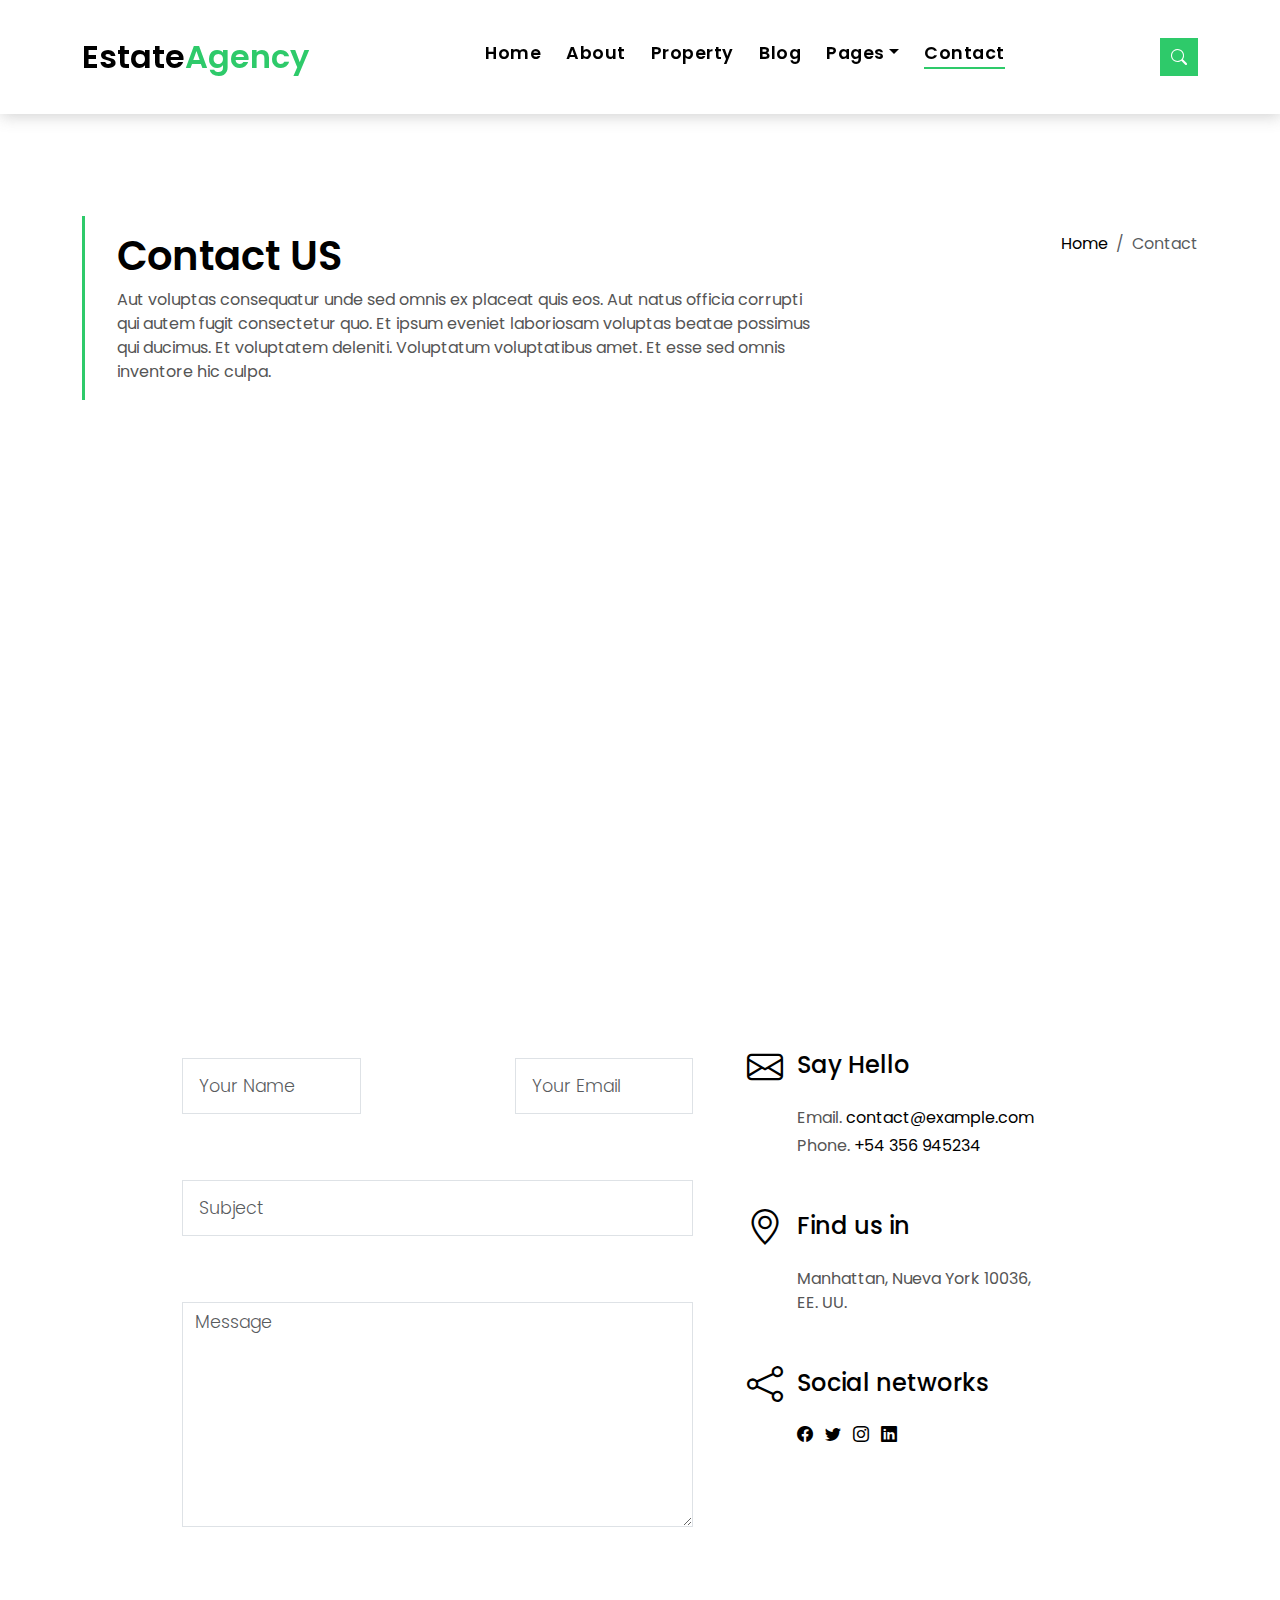
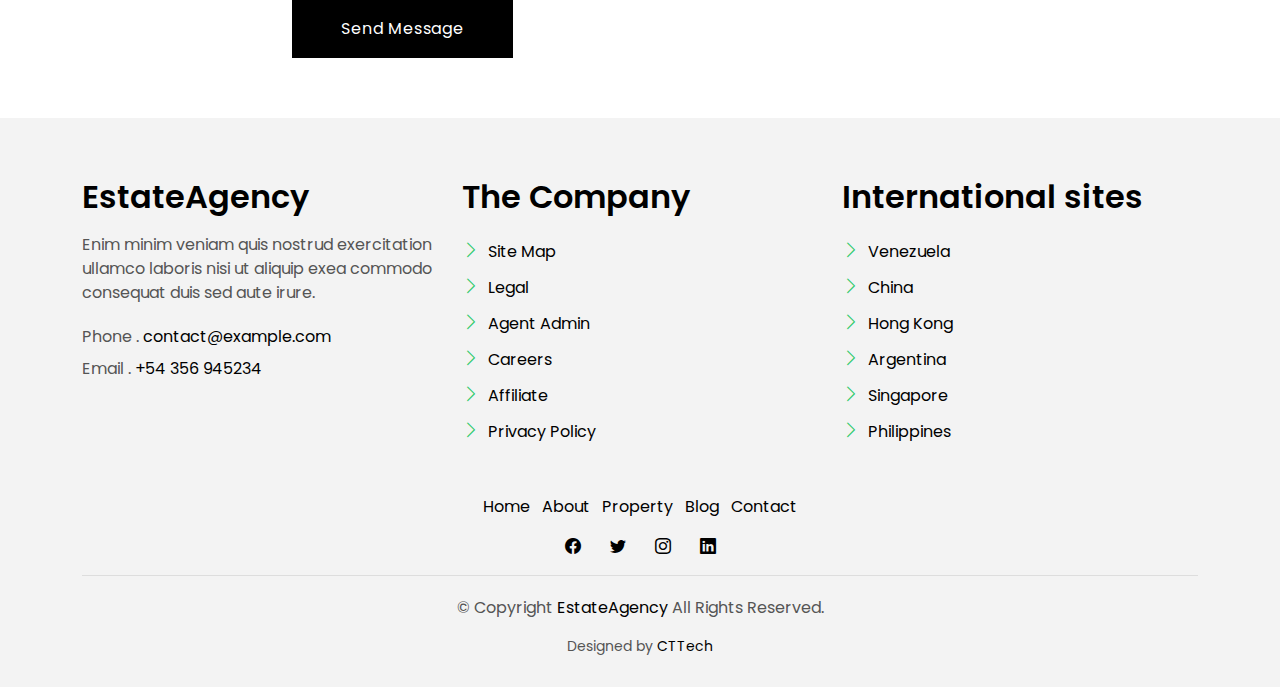
<file: contact.html>
<!DOCTYPE html>
<html lang="en">

<head>
  <meta charset="utf-8">
  <meta content="width=device-width, initial-scale=1.0" name="viewport">

  <title>EstateAgency</title>
  <meta content="" name="description">
  <meta content="" name="keywords">

  <!-- Favicons -->
  <!-- <link href="assets/img/favicon.png" rel="icon">
  <link href="assets/img/apple-touch-icon.png" rel="apple-touch-icon"> -->

  <!-- Google Fonts -->
  <link href="https://fonts.googleapis.com/css?family=Poppins:300,400,500,600,700" rel="stylesheet">

  <!-- Vendor CSS Files -->
  <link href="assets/vendor/animate.css/animate.min.css" rel="stylesheet">
  <link href="assets/vendor/bootstrap/css/bootstrap.min.css" rel="stylesheet">
  <link href="assets/vendor/bootstrap-icons/bootstrap-icons.css" rel="stylesheet">
  <link href="assets/vendor/swiper/swiper-bundle.min.css" rel="stylesheet">

  <!-- Template Main CSS File -->
  <link href="assets/css/style.css" rel="stylesheet">

  
</head>

<body>

  <!-- ======= Property Search Section ======= -->
  <div class="click-closed"></div>
  <!--/ Form Search Star /-->
  <div class="box-collapse">
    <div class="title-box-d">
      <h3 class="title-d">Search Property</h3>
    </div>
    <span class="close-box-collapse right-boxed bi bi-x"></span>
    <div class="box-collapse-wrap form">
      <form class="form-a">
        <div class="row">
          <div class="col-md-12 mb-2">
            <div class="form-group">
              <label class="pb-2" for="Type">Keyword</label>
              <input type="text" class="form-control form-control-lg form-control-a" placeholder="Keyword">
            </div>
          </div>
          <div class="col-md-6 mb-2">
            <div class="form-group mt-3">
              <label class="pb-2" for="Type">Type</label>
              <select class="form-control form-select form-control-a" id="Type">
                <option>All Type</option>
                <option>For Rent</option>
                <option>For Sale</option>
                <option>Open House</option>
              </select>
            </div>
          </div>
          <div class="col-md-6 mb-2">
            <div class="form-group mt-3">
              <label class="pb-2" for="city">City</label>
              <select class="form-control form-select form-control-a" id="city">
                <option>All City</option>
                <option>Alabama</option>
                <option>Arizona</option>
                <option>California</option>
                <option>Colorado</option>
              </select>
            </div>
          </div>
          <div class="col-md-6 mb-2">
            <div class="form-group mt-3">
              <label class="pb-2" for="bedrooms">Bedrooms</label>
              <select class="form-control form-select form-control-a" id="bedrooms">
                <option>Any</option>
                <option>01</option>
                <option>02</option>
                <option>03</option>
              </select>
            </div>
          </div>
          <div class="col-md-6 mb-2">
            <div class="form-group mt-3">
              <label class="pb-2" for="garages">Garages</label>
              <select class="form-control form-select form-control-a" id="garages">
                <option>Any</option>
                <option>01</option>
                <option>02</option>
                <option>03</option>
                <option>04</option>
              </select>
            </div>
          </div>
          <div class="col-md-6 mb-2">
            <div class="form-group mt-3">
              <label class="pb-2" for="bathrooms">Bathrooms</label>
              <select class="form-control form-select form-control-a" id="bathrooms">
                <option>Any</option>
                <option>01</option>
                <option>02</option>
                <option>03</option>
              </select>
            </div>
          </div>
          <div class="col-md-6 mb-2">
            <div class="form-group mt-3">
              <label class="pb-2" for="price">Min Price</label>
              <select class="form-control form-select form-control-a" id="price">
                <option>Unlimite</option>
                <option>$50,000</option>
                <option>$100,000</option>
                <option>$150,000</option>
                <option>$200,000</option>
              </select>
            </div>
          </div>
          <div class="col-md-12">
            <button type="submit" class="btn btn-b">Search Property</button>
          </div>
        </div>
      </form>
    </div>
  </div><!-- End Property Search Section -->>

  <!-- ======= Header/Navbar ======= -->
  <nav class="navbar navbar-default navbar-trans navbar-expand-lg fixed-top">
    <div class="container">
      <button class="navbar-toggler collapsed" type="button" data-bs-toggle="collapse" data-bs-target="#navbarDefault" aria-controls="navbarDefault" aria-expanded="false" aria-label="Toggle navigation">
        <span></span>
        <span></span>
        <span></span>
      </button>
      <a class="navbar-brand text-brand" href="index.html">Estate<span class="color-b">Agency</span></a>

      <div class="navbar-collapse collapse justify-content-center" id="navbarDefault">
        <ul class="navbar-nav">

          <li class="nav-item">
            <a class="nav-link " href="index.html">Home</a>
          </li>

          <li class="nav-item">
            <a class="nav-link " href="about.html">About</a>
          </li>

          <li class="nav-item">
            <a class="nav-link " href="property-grid.html">Property</a>
          </li>

          <li class="nav-item">
            <a class="nav-link " href="blog-grid.html">Blog</a>
          </li>

          <li class="nav-item dropdown">
            <a class="nav-link dropdown-toggle" href="#" id="navbarDropdown" role="button" data-bs-toggle="dropdown" aria-haspopup="true" aria-expanded="false">Pages</a>
            <div class="dropdown-menu">
              <a class="dropdown-item " href="property-single.html">Property Single</a>
              <a class="dropdown-item " href="blog-single.html">Blog Single</a>
              <a class="dropdown-item " href="agents-grid.html">Agents Grid</a>
              <a class="dropdown-item " href="agent-single.html">Agent Single</a>
            </div>
          </li>
          <li class="nav-item">
            <a class="nav-link active" href="contact.html">Contact</a>
          </li>
        </ul>
      </div>

      <button type="button" class="btn btn-b-n navbar-toggle-box navbar-toggle-box-collapse" data-bs-toggle="collapse" data-bs-target="#navbarTogglerDemo01">
        <i class="bi bi-search"></i>
      </button>

    </div>
  </nav><!-- End Header/Navbar -->

  <main id="main">

    <!-- ======= Intro Single ======= -->
    <section class="intro-single">
      <div class="container">
        <div class="row">
          <div class="col-md-12 col-lg-8">
            <div class="title-single-box">
              <h1 class="title-single">Contact US</h1>
              <span class="color-text-a">Aut voluptas consequatur unde sed omnis ex placeat quis eos. Aut natus officia corrupti qui autem fugit consectetur quo. Et ipsum eveniet laboriosam voluptas beatae possimus qui ducimus. Et voluptatem deleniti. Voluptatum voluptatibus amet. Et esse sed omnis inventore hic culpa.</span>
            </div>
          </div>
          <div class="col-md-12 col-lg-4">
            <nav aria-label="breadcrumb" class="breadcrumb-box d-flex justify-content-lg-end">
              <ol class="breadcrumb">
                <li class="breadcrumb-item">
                  <a href="index.html">Home</a>
                </li>
                <li class="breadcrumb-item active" aria-current="page">
                  Contact
                </li>
              </ol>
            </nav>
          </div>
        </div>
      </div>
    </section><!-- End Intro Single-->

    <!-- ======= Contact Single ======= -->
    <section class="contact">
      <div class="container">
        <div class="row">
          <div class="col-sm-12">
            <div class="contact-map box">
              <div id="map" class="contact-map">
                <iframe src="https://www.google.com/maps/embed?pb=!1m18!1m12!1m3!1d3022.1422937950147!2d-73.98731968482413!3d40.75889497932681!2m3!1f0!2f0!3f0!3m2!1i1024!2i768!4f13.1!3m3!1m2!1s0x89c25855c6480299%3A0x55194ec5a1ae072e!2sTimes+Square!5e0!3m2!1ses-419!2sve!4v1510329142834" width="100%" height="450" frameborder="0" style="border:0" allowfullscreen></iframe>
              </div>
            </div>
          </div>
          <div class="col-sm-12 section-t8">
            <div class="row">
              <div class="col-md-7">
                <form action="forms/contact.php" method="post" role="form" class="php-email-form">
                  <div class="row">
                    <div class="col-md-6 mb-3">
                      <div class="form-group">
                        <input type="text" name="name" class="form-control form-control-lg form-control-a" placeholder="Your Name" required>
                      </div>
                    </div>
                    <div class="col-md-6 mb-3">
                      <div class="form-group">
                        <input name="email" type="email" class="form-control form-control-lg form-control-a" placeholder="Your Email" required>
                      </div>
                    </div>
                    <div class="col-md-12 mb-3">
                      <div class="form-group">
                        <input type="text" name="subject" class="form-control form-control-lg form-control-a" placeholder="Subject" required>
                      </div>
                    </div>
                    <div class="col-md-12">
                      <div class="form-group">
                        <textarea name="message" class="form-control" name="message" cols="45" rows="8" placeholder="Message" required></textarea>
                      </div>
                    </div>
                    <div class="col-md-12 my-3">
                      <div class="mb-3">
                        <div class="loading">Loading</div>
                        <div class="error-message"></div>
                        <div class="sent-message">Your message has been sent. Thank you!</div>
                      </div>
                    </div>

                    <div class="col-md-12 text-center">
                      <button type="submit" class="btn btn-a">Send Message</button>
                    </div>
                  </div>
                </form>
              </div>
              <div class="col-md-5 section-md-t3">
                <div class="icon-box section-b2">
                  <div class="icon-box-icon">
                    <span class="bi bi-envelope"></span>
                  </div>
                  <div class="icon-box-content table-cell">
                    <div class="icon-box-title">
                      <h4 class="icon-title">Say Hello</h4>
                    </div>
                    <div class="icon-box-content">
                      <p class="mb-1">Email.
                        <span class="color-a">contact@example.com</span>
                      </p>
                      <p class="mb-1">Phone.
                        <span class="color-a">+54 356 945234</span>
                      </p>
                    </div>
                  </div>
                </div>
                <div class="icon-box section-b2">
                  <div class="icon-box-icon">
                    <span class="bi bi-geo-alt"></span>
                  </div>
                  <div class="icon-box-content table-cell">
                    <div class="icon-box-title">
                      <h4 class="icon-title">Find us in</h4>
                    </div>
                    <div class="icon-box-content">
                      <p class="mb-1">
                        Manhattan, Nueva York 10036,
                        <br> EE. UU.
                      </p>
                    </div>
                  </div>
                </div>
                <div class="icon-box">
                  <div class="icon-box-icon">
                    <span class="bi bi-share"></span>
                  </div>
                  <div class="icon-box-content table-cell">
                    <div class="icon-box-title">
                      <h4 class="icon-title">Social networks</h4>
                    </div>
                    <div class="icon-box-content">
                      <div class="socials-footer">
                        <ul class="list-inline">
                          <li class="list-inline-item">
                            <a href="#" class="link-one">
                              <i class="bi bi-facebook" aria-hidden="true"></i>
                            </a>
                          </li>
                          <li class="list-inline-item">
                            <a href="#" class="link-one">
                              <i class="bi bi-twitter" aria-hidden="true"></i>
                            </a>
                          </li>
                          <li class="list-inline-item">
                            <a href="#" class="link-one">
                              <i class="bi bi-instagram" aria-hidden="true"></i>
                            </a>
                          </li>
                          <li class="list-inline-item">
                            <a href="#" class="link-one">
                              <i class="bi bi-linkedin" aria-hidden="true"></i>
                            </a>
                          </li>
                        </ul>
                      </div>
                    </div>
                  </div>
                </div>
              </div>
            </div>
          </div>
        </div>
      </div>
    </section><!-- End Contact Single-->

  </main><!-- End #main -->

  <!-- ======= Footer ======= -->
  <section class="section-footer">
    <div class="container">
      <div class="row">
        <div class="col-sm-12 col-md-4">
          <div class="widget-a">
            <div class="w-header-a">
              <h3 class="w-title-a text-brand">EstateAgency</h3>
            </div>
            <div class="w-body-a">
              <p class="w-text-a color-text-a">
                Enim minim veniam quis nostrud exercitation ullamco laboris nisi ut aliquip exea commodo consequat duis
                sed aute irure.
              </p>
            </div>
            <div class="w-footer-a">
              <ul class="list-unstyled">
                <li class="color-a">
                  <span class="color-text-a">Phone .</span> contact@example.com
                </li>
                <li class="color-a">
                  <span class="color-text-a">Email .</span> +54 356 945234
                </li>
              </ul>
            </div>
          </div>
        </div>
        <div class="col-sm-12 col-md-4 section-md-t3">
          <div class="widget-a">
            <div class="w-header-a">
              <h3 class="w-title-a text-brand">The Company</h3>
            </div>
            <div class="w-body-a">
              <div class="w-body-a">
                <ul class="list-unstyled">
                  <li class="item-list-a">
                    <i class="bi bi-chevron-right"></i> <a href="#">Site Map</a>
                  </li>
                  <li class="item-list-a">
                    <i class="bi bi-chevron-right"></i> <a href="#">Legal</a>
                  </li>
                  <li class="item-list-a">
                    <i class="bi bi-chevron-right"></i> <a href="#">Agent Admin</a>
                  </li>
                  <li class="item-list-a">
                    <i class="bi bi-chevron-right"></i> <a href="#">Careers</a>
                  </li>
                  <li class="item-list-a">
                    <i class="bi bi-chevron-right"></i> <a href="#">Affiliate</a>
                  </li>
                  <li class="item-list-a">
                    <i class="bi bi-chevron-right"></i> <a href="#">Privacy Policy</a>
                  </li>
                </ul>
              </div>
            </div>
          </div>
        </div>
        <div class="col-sm-12 col-md-4 section-md-t3">
          <div class="widget-a">
            <div class="w-header-a">
              <h3 class="w-title-a text-brand">International sites</h3>
            </div>
            <div class="w-body-a">
              <ul class="list-unstyled">
                <li class="item-list-a">
                  <i class="bi bi-chevron-right"></i> <a href="#">Venezuela</a>
                </li>
                <li class="item-list-a">
                  <i class="bi bi-chevron-right"></i> <a href="#">China</a>
                </li>
                <li class="item-list-a">
                  <i class="bi bi-chevron-right"></i> <a href="#">Hong Kong</a>
                </li>
                <li class="item-list-a">
                  <i class="bi bi-chevron-right"></i> <a href="#">Argentina</a>
                </li>
                <li class="item-list-a">
                  <i class="bi bi-chevron-right"></i> <a href="#">Singapore</a>
                </li>
                <li class="item-list-a">
                  <i class="bi bi-chevron-right"></i> <a href="#">Philippines</a>
                </li>
              </ul>
            </div>
          </div>
        </div>
      </div>
    </div>
  </section>
  <footer>
    <div class="container">
      <div class="row">
        <div class="col-md-12">
          <nav class="nav-footer">
            <ul class="list-inline">
              <li class="list-inline-item">
                <a href="#">Home</a>
              </li>
              <li class="list-inline-item">
                <a href="#">About</a>
              </li>
              <li class="list-inline-item">
                <a href="#">Property</a>
              </li>
              <li class="list-inline-item">
                <a href="#">Blog</a>
              </li>
              <li class="list-inline-item">
                <a href="#">Contact</a>
              </li>
            </ul>
          </nav>
          <div class="socials-a">
            <ul class="list-inline">
              <li class="list-inline-item">
                <a href="#">
                  <i class="bi bi-facebook" aria-hidden="true"></i>
                </a>
              </li>
              <li class="list-inline-item">
                <a href="#">
                  <i class="bi bi-twitter" aria-hidden="true"></i>
                </a>
              </li>
              <li class="list-inline-item">
                <a href="#">
                  <i class="bi bi-instagram" aria-hidden="true"></i>
                </a>
              </li>
              <li class="list-inline-item">
                <a href="#">
                  <i class="bi bi-linkedin" aria-hidden="true"></i>
                </a>
              </li>
            </ul>
          </div>
          <div class="copyright-footer">
            <p class="copyright color-text-a">
              &copy; Copyright
              <span class="color-a">EstateAgency</span> All Rights Reserved.
            </p>
          </div>
          <div class="credits">
            Designed by <a href="#">CTTech</a>

          </div>
        </div>
      </div>
    </div>
  </footer><!-- End  Footer -->

  <div id="preloader"></div>
  <a href="#" class="back-to-top d-flex align-items-center justify-content-center"><i class="bi bi-arrow-up-short"></i></a>

  <!-- Vendor JS Files -->
  <script src="assets/vendor/bootstrap/js/bootstrap.bundle.min.js"></script>
  <script src="assets/vendor/swiper/swiper-bundle.min.js"></script>
  <script src="assets/vendor/php-email-form/validate.js"></script>

  <!-- Template Main JS File -->
  <script src="assets/js/main.js"></script>

</body>

</html>
</file>
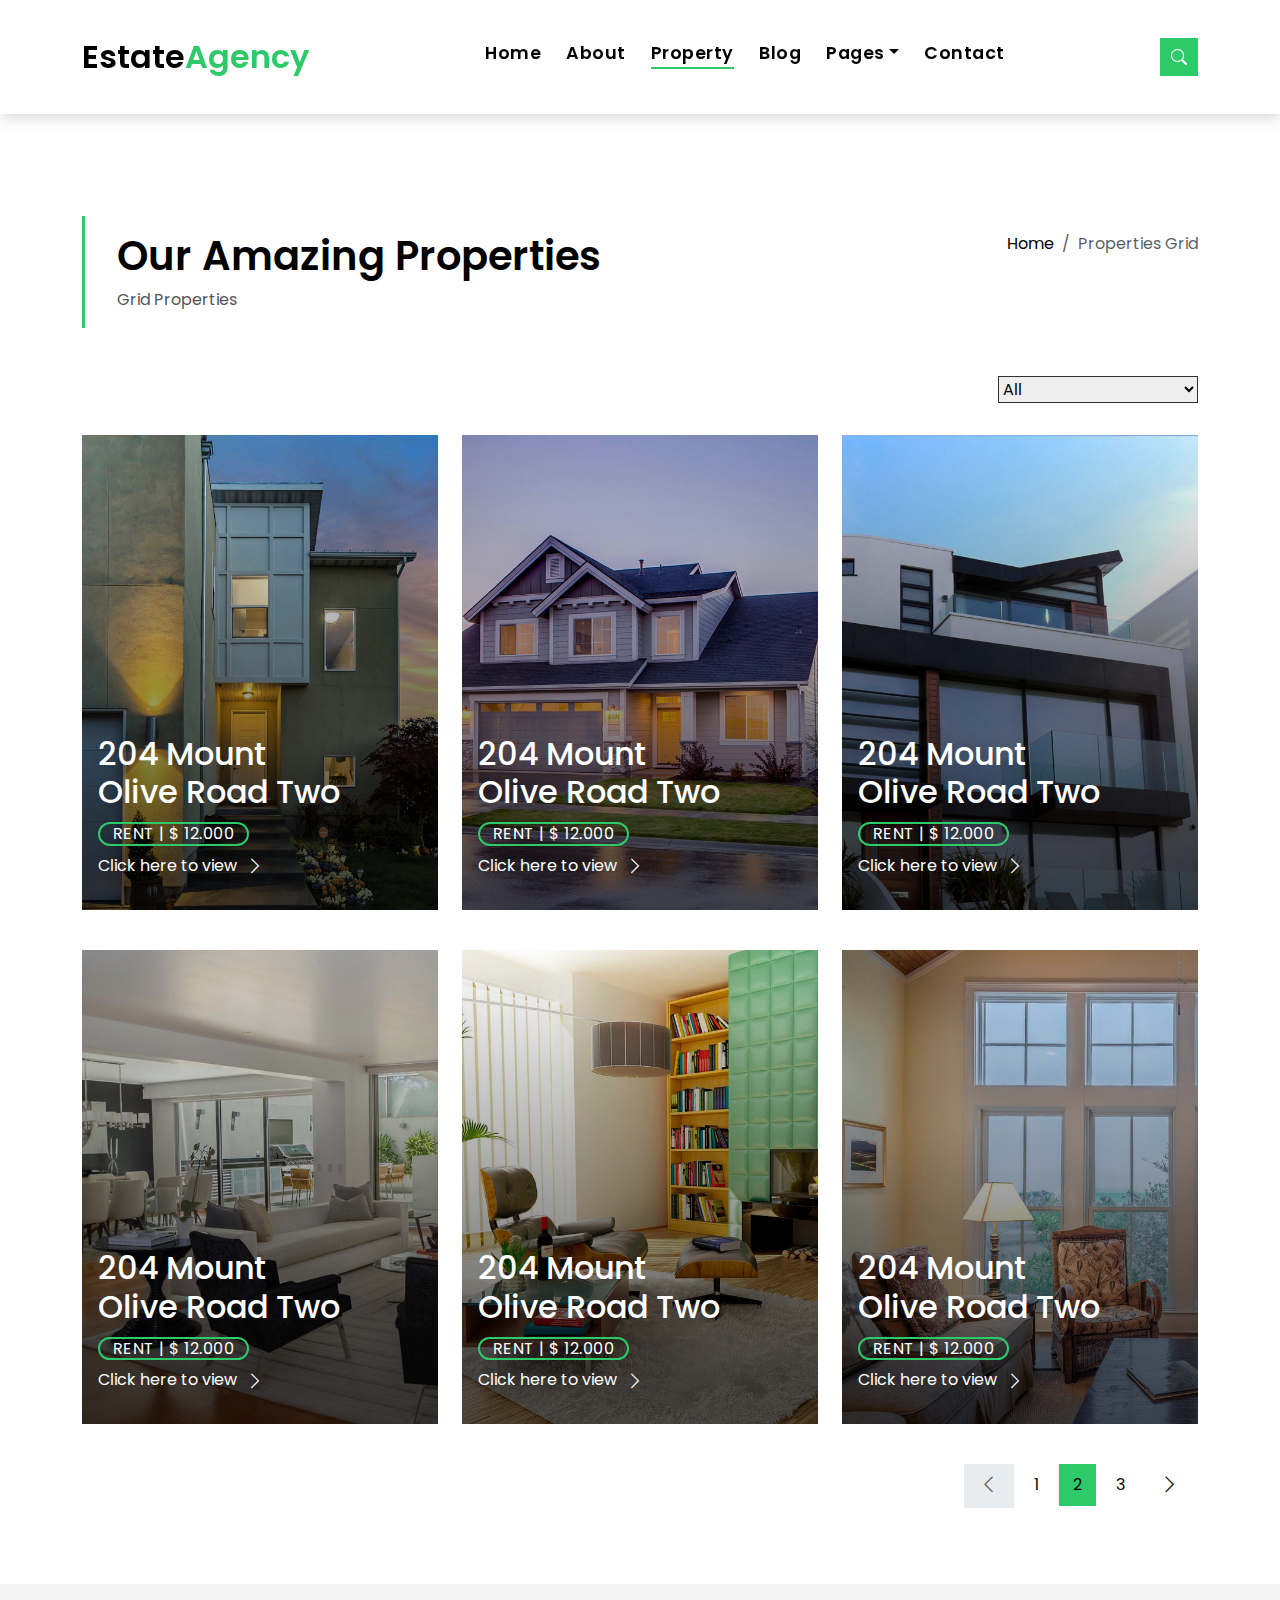
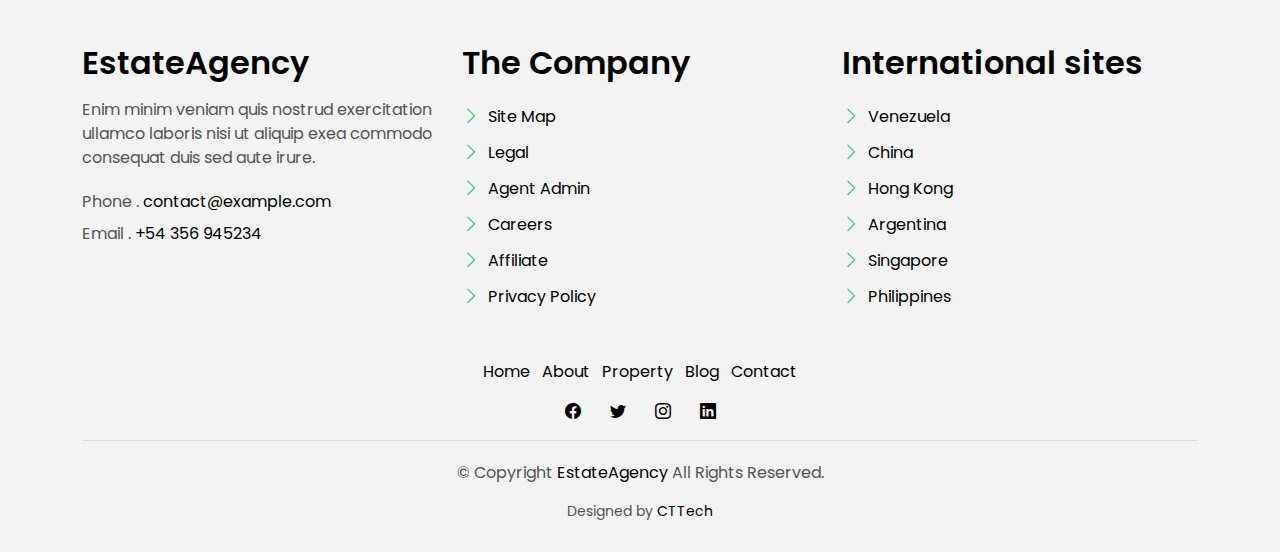
<file: property-grid.html>
<!DOCTYPE html>
<html lang="en">

<head>
  <meta charset="utf-8">
  <meta content="width=device-width, initial-scale=1.0" name="viewport">

  <title>EstateAgency</title>
  <meta content="" name="description">
  <meta content="" name="keywords">

  <!-- Favicons -->
  <!-- <link href="assets/img/favicon.png" rel="icon">
  <link href="assets/img/apple-touch-icon.png" rel="apple-touch-icon"> -->

  <!-- Google Fonts -->
  <link href="https://fonts.googleapis.com/css?family=Poppins:300,400,500,600,700" rel="stylesheet">

  <!-- Vendor CSS Files -->
  <link href="assets/vendor/animate.css/animate.min.css" rel="stylesheet">
  <link href="assets/vendor/bootstrap/css/bootstrap.min.css" rel="stylesheet">
  <link href="assets/vendor/bootstrap-icons/bootstrap-icons.css" rel="stylesheet">
  <link href="assets/vendor/swiper/swiper-bundle.min.css" rel="stylesheet">

  <!-- Template Main CSS File -->
  <link href="assets/css/style.css" rel="stylesheet">

  
</head>

<body>

  <!-- ======= Property Search Section ======= -->
  <div class="click-closed"></div>
  <!--/ Form Search Star /-->
  <div class="box-collapse">
    <div class="title-box-d">
      <h3 class="title-d">Search Property</h3>
    </div>
    <span class="close-box-collapse right-boxed bi bi-x"></span>
    <div class="box-collapse-wrap form">
      <form class="form-a">
        <div class="row">
          <div class="col-md-12 mb-2">
            <div class="form-group">
              <label class="pb-2" for="Type">Keyword</label>
              <input type="text" class="form-control form-control-lg form-control-a" placeholder="Keyword">
            </div>
          </div>
          <div class="col-md-6 mb-2">
            <div class="form-group mt-3">
              <label class="pb-2" for="Type">Type</label>
              <select class="form-control form-select form-control-a" id="Type">
                <option>All Type</option>
                <option>For Rent</option>
                <option>For Sale</option>
                <option>Open House</option>
              </select>
            </div>
          </div>
          <div class="col-md-6 mb-2">
            <div class="form-group mt-3">
              <label class="pb-2" for="city">City</label>
              <select class="form-control form-select form-control-a" id="city">
                <option>All City</option>
                <option>Alabama</option>
                <option>Arizona</option>
                <option>California</option>
                <option>Colorado</option>
              </select>
            </div>
          </div>
          <div class="col-md-6 mb-2">
            <div class="form-group mt-3">
              <label class="pb-2" for="bedrooms">Bedrooms</label>
              <select class="form-control form-select form-control-a" id="bedrooms">
                <option>Any</option>
                <option>01</option>
                <option>02</option>
                <option>03</option>
              </select>
            </div>
          </div>
          <div class="col-md-6 mb-2">
            <div class="form-group mt-3">
              <label class="pb-2" for="garages">Garages</label>
              <select class="form-control form-select form-control-a" id="garages">
                <option>Any</option>
                <option>01</option>
                <option>02</option>
                <option>03</option>
                <option>04</option>
              </select>
            </div>
          </div>
          <div class="col-md-6 mb-2">
            <div class="form-group mt-3">
              <label class="pb-2" for="bathrooms">Bathrooms</label>
              <select class="form-control form-select form-control-a" id="bathrooms">
                <option>Any</option>
                <option>01</option>
                <option>02</option>
                <option>03</option>
              </select>
            </div>
          </div>
          <div class="col-md-6 mb-2">
            <div class="form-group mt-3">
              <label class="pb-2" for="price">Min Price</label>
              <select class="form-control form-select form-control-a" id="price">
                <option>Unlimite</option>
                <option>$50,000</option>
                <option>$100,000</option>
                <option>$150,000</option>
                <option>$200,000</option>
              </select>
            </div>
          </div>
          <div class="col-md-12">
            <button type="submit" class="btn btn-b">Search Property</button>
          </div>
        </div>
      </form>
    </div>
  </div><!-- End Property Search Section -->>

  <!-- ======= Header/Navbar ======= -->
  <nav class="navbar navbar-default navbar-trans navbar-expand-lg fixed-top">
    <div class="container">
      <button class="navbar-toggler collapsed" type="button" data-bs-toggle="collapse" data-bs-target="#navbarDefault" aria-controls="navbarDefault" aria-expanded="false" aria-label="Toggle navigation">
        <span></span>
        <span></span>
        <span></span>
      </button>
      <a class="navbar-brand text-brand" href="index.html">Estate<span class="color-b">Agency</span></a>

      <div class="navbar-collapse collapse justify-content-center" id="navbarDefault">
        <ul class="navbar-nav">

          <li class="nav-item">
            <a class="nav-link " href="index.html">Home</a>
          </li>

          <li class="nav-item">
            <a class="nav-link " href="about.html">About</a>
          </li>

          <li class="nav-item">
            <a class="nav-link active" href="property-grid.html">Property</a>
          </li>

          <li class="nav-item">
            <a class="nav-link " href="blog-grid.html">Blog</a>
          </li>

          <li class="nav-item dropdown">
            <a class="nav-link dropdown-toggle" href="#" id="navbarDropdown" role="button" data-bs-toggle="dropdown" aria-haspopup="true" aria-expanded="false">Pages</a>
            <div class="dropdown-menu">
              <a class="dropdown-item " href="property-single.html">Property Single</a>
              <a class="dropdown-item " href="blog-single.html">Blog Single</a>
              <a class="dropdown-item " href="agents-grid.html">Agents Grid</a>
              <a class="dropdown-item " href="agent-single.html">Agent Single</a>
            </div>
          </li>
          <li class="nav-item">
            <a class="nav-link " href="contact.html">Contact</a>
          </li>
        </ul>
      </div>

      <button type="button" class="btn btn-b-n navbar-toggle-box navbar-toggle-box-collapse" data-bs-toggle="collapse" data-bs-target="#navbarTogglerDemo01">
        <i class="bi bi-search"></i>
      </button>

    </div>
  </nav><!-- End Header/Navbar -->

  <main id="main">

    <!-- ======= Intro Single ======= -->
    <section class="intro-single">
      <div class="container">
        <div class="row">
          <div class="col-md-12 col-lg-8">
            <div class="title-single-box">
              <h1 class="title-single">Our Amazing Properties</h1>
              <span class="color-text-a">Grid Properties</span>
            </div>
          </div>
          <div class="col-md-12 col-lg-4">
            <nav aria-label="breadcrumb" class="breadcrumb-box d-flex justify-content-lg-end">
              <ol class="breadcrumb">
                <li class="breadcrumb-item">
                  <a href="#">Home</a>
                </li>
                <li class="breadcrumb-item active" aria-current="page">
                  Properties Grid
                </li>
              </ol>
            </nav>
          </div>
        </div>
      </div>
    </section><!-- End Intro Single-->

    <!-- ======= Property Grid ======= -->
    <section class="property-grid grid">
      <div class="container">
        <div class="row">
          <div class="col-sm-12">
            <div class="grid-option">
              <form>
                <select class="custom-select">
                  <option selected>All</option>
                  <option value="1">New to Old</option>
                  <option value="2">For Rent</option>
                  <option value="3">For Sale</option>
                </select>
              </form>
            </div>
          </div>
          <div class="col-md-4">
            <div class="card-box-a card-shadow">
              <div class="img-box-a">
                <img src="assets/img/property-1.jpg" alt="" class="img-a img-fluid">
              </div>
              <div class="card-overlay">
                <div class="card-overlay-a-content">
                  <div class="card-header-a">
                    <h2 class="card-title-a">
                      <a href="#">204 Mount
                        <br /> Olive Road Two</a>
                    </h2>
                  </div>
                  <div class="card-body-a">
                    <div class="price-box d-flex">
                      <span class="price-a">rent | $ 12.000</span>
                    </div>
                    <a href="property-single.html" class="link-a">Click here to view
                      <span class="bi bi-chevron-right"></span>
                    </a>
                  </div>
                  <div class="card-footer-a">
                    <ul class="card-info d-flex justify-content-around">
                      <li>
                        <h4 class="card-info-title">Area</h4>
                        <span>340m
                          <sup>2</sup>
                        </span>
                      </li>
                      <li>
                        <h4 class="card-info-title">Beds</h4>
                        <span>2</span>
                      </li>
                      <li>
                        <h4 class="card-info-title">Baths</h4>
                        <span>4</span>
                      </li>
                      <li>
                        <h4 class="card-info-title">Garages</h4>
                        <span>1</span>
                      </li>
                    </ul>
                  </div>
                </div>
              </div>
            </div>
          </div>
          <div class="col-md-4">
            <div class="card-box-a card-shadow">
              <div class="img-box-a">
                <img src="assets/img/property-3.jpg" alt="" class="img-a img-fluid">
              </div>
              <div class="card-overlay">
                <div class="card-overlay-a-content">
                  <div class="card-header-a">
                    <h2 class="card-title-a">
                      <a href="#">204 Mount
                        <br /> Olive Road Two</a>
                    </h2>
                  </div>
                  <div class="card-body-a">
                    <div class="price-box d-flex">
                      <span class="price-a">rent | $ 12.000</span>
                    </div>
                    <a href="property-single.html" class="link-a">Click here to view
                      <span class="bi bi-chevron-right"></span>
                    </a>
                  </div>
                  <div class="card-footer-a">
                    <ul class="card-info d-flex justify-content-around">
                      <li>
                        <h4 class="card-info-title">Area</h4>
                        <span>340m
                          <sup>2</sup>
                        </span>
                      </li>
                      <li>
                        <h4 class="card-info-title">Beds</h4>
                        <span>2</span>
                      </li>
                      <li>
                        <h4 class="card-info-title">Baths</h4>
                        <span>4</span>
                      </li>
                      <li>
                        <h4 class="card-info-title">Garages</h4>
                        <span>1</span>
                      </li>
                    </ul>
                  </div>
                </div>
              </div>
            </div>
          </div>
          <div class="col-md-4">
            <div class="card-box-a card-shadow">
              <div class="img-box-a">
                <img src="assets/img/property-6.jpg" alt="" class="img-a img-fluid">
              </div>
              <div class="card-overlay">
                <div class="card-overlay-a-content">
                  <div class="card-header-a">
                    <h2 class="card-title-a">
                      <a href="#">204 Mount
                        <br /> Olive Road Two</a>
                    </h2>
                  </div>
                  <div class="card-body-a">
                    <div class="price-box d-flex">
                      <span class="price-a">rent | $ 12.000</span>
                    </div>
                    <a href="property-single.html" class="link-a">Click here to view
                      <span class="bi bi-chevron-right"></span>
                    </a>
                  </div>
                  <div class="card-footer-a">
                    <ul class="card-info d-flex justify-content-around">
                      <li>
                        <h4 class="card-info-title">Area</h4>
                        <span>340m
                          <sup>2</sup>
                        </span>
                      </li>
                      <li>
                        <h4 class="card-info-title">Beds</h4>
                        <span>2</span>
                      </li>
                      <li>
                        <h4 class="card-info-title">Baths</h4>
                        <span>4</span>
                      </li>
                      <li>
                        <h4 class="card-info-title">Garages</h4>
                        <span>1</span>
                      </li>
                    </ul>
                  </div>
                </div>
              </div>
            </div>
          </div>
          <div class="col-md-4">
            <div class="card-box-a card-shadow">
              <div class="img-box-a">
                <img src="assets/img/property-7.jpg" alt="" class="img-a img-fluid">
              </div>
              <div class="card-overlay">
                <div class="card-overlay-a-content">
                  <div class="card-header-a">
                    <h2 class="card-title-a">
                      <a href="#">204 Mount
                        <br /> Olive Road Two</a>
                    </h2>
                  </div>
                  <div class="card-body-a">
                    <div class="price-box d-flex">
                      <span class="price-a">rent | $ 12.000</span>
                    </div>
                    <a href="property-single.html" class="link-a">Click here to view
                      <span class="bi bi-chevron-right"></span>
                    </a>
                  </div>
                  <div class="card-footer-a">
                    <ul class="card-info d-flex justify-content-around">
                      <li>
                        <h4 class="card-info-title">Area</h4>
                        <span>340m
                          <sup>2</sup>
                        </span>
                      </li>
                      <li>
                        <h4 class="card-info-title">Beds</h4>
                        <span>2</span>
                      </li>
                      <li>
                        <h4 class="card-info-title">Baths</h4>
                        <span>4</span>
                      </li>
                      <li>
                        <h4 class="card-info-title">Garages</h4>
                        <span>1</span>
                      </li>
                    </ul>
                  </div>
                </div>
              </div>
            </div>
          </div>
          <div class="col-md-4">
            <div class="card-box-a card-shadow">
              <div class="img-box-a">
                <img src="assets/img/property-8.jpg" alt="" class="img-a img-fluid">
              </div>
              <div class="card-overlay">
                <div class="card-overlay-a-content">
                  <div class="card-header-a">
                    <h2 class="card-title-a">
                      <a href="#">204 Mount
                        <br /> Olive Road Two</a>
                    </h2>
                  </div>
                  <div class="card-body-a">
                    <div class="price-box d-flex">
                      <span class="price-a">rent | $ 12.000</span>
                    </div>
                    <a href="property-single.html" class="link-a">Click here to view
                      <span class="bi bi-chevron-right"></span>
                    </a>
                  </div>
                  <div class="card-footer-a">
                    <ul class="card-info d-flex justify-content-around">
                      <li>
                        <h4 class="card-info-title">Area</h4>
                        <span>340m
                          <sup>2</sup>
                        </span>
                      </li>
                      <li>
                        <h4 class="card-info-title">Beds</h4>
                        <span>2</span>
                      </li>
                      <li>
                        <h4 class="card-info-title">Baths</h4>
                        <span>4</span>
                      </li>
                      <li>
                        <h4 class="card-info-title">Garages</h4>
                        <span>1</span>
                      </li>
                    </ul>
                  </div>
                </div>
              </div>
            </div>
          </div>
          <div class="col-md-4">
            <div class="card-box-a card-shadow">
              <div class="img-box-a">
                <img src="assets/img/property-10.jpg" alt="" class="img-a img-fluid">
              </div>
              <div class="card-overlay">
                <div class="card-overlay-a-content">
                  <div class="card-header-a">
                    <h2 class="card-title-a">
                      <a href="#">204 Mount
                        <br /> Olive Road Two</a>
                    </h2>
                  </div>
                  <div class="card-body-a">
                    <div class="price-box d-flex">
                      <span class="price-a">rent | $ 12.000</span>
                    </div>
                    <a href="property-single.html" class="link-a">Click here to view
                      <span class="bi bi-chevron-right"></span>
                    </a>
                  </div>
                  <div class="card-footer-a">
                    <ul class="card-info d-flex justify-content-around">
                      <li>
                        <h4 class="card-info-title">Area</h4>
                        <span>340m
                          <sup>2</sup>
                        </span>
                      </li>
                      <li>
                        <h4 class="card-info-title">Beds</h4>
                        <span>2</span>
                      </li>
                      <li>
                        <h4 class="card-info-title">Baths</h4>
                        <span>4</span>
                      </li>
                      <li>
                        <h4 class="card-info-title">Garages</h4>
                        <span>1</span>
                      </li>
                    </ul>
                  </div>
                </div>
              </div>
            </div>
          </div>
        </div>
        <div class="row">
          <div class="col-sm-12">
            <nav class="pagination-a">
              <ul class="pagination justify-content-end">
                <li class="page-item disabled">
                  <a class="page-link" href="#" tabindex="-1">
                    <span class="bi bi-chevron-left"></span>
                  </a>
                </li>
                <li class="page-item">
                  <a class="page-link" href="#">1</a>
                </li>
                <li class="page-item active">
                  <a class="page-link" href="#">2</a>
                </li>
                <li class="page-item">
                  <a class="page-link" href="#">3</a>
                </li>
                <li class="page-item next">
                  <a class="page-link" href="#">
                    <span class="bi bi-chevron-right"></span>
                  </a>
                </li>
              </ul>
            </nav>
          </div>
        </div>
      </div>
    </section><!-- End Property Grid Single-->

  </main><!-- End #main -->

  <!-- ======= Footer ======= -->
  <section class="section-footer">
    <div class="container">
      <div class="row">
        <div class="col-sm-12 col-md-4">
          <div class="widget-a">
            <div class="w-header-a">
              <h3 class="w-title-a text-brand">EstateAgency</h3>
            </div>
            <div class="w-body-a">
              <p class="w-text-a color-text-a">
                Enim minim veniam quis nostrud exercitation ullamco laboris nisi ut aliquip exea commodo consequat duis
                sed aute irure.
              </p>
            </div>
            <div class="w-footer-a">
              <ul class="list-unstyled">
                <li class="color-a">
                  <span class="color-text-a">Phone .</span> contact@example.com
                </li>
                <li class="color-a">
                  <span class="color-text-a">Email .</span> +54 356 945234
                </li>
              </ul>
            </div>
          </div>
        </div>
        <div class="col-sm-12 col-md-4 section-md-t3">
          <div class="widget-a">
            <div class="w-header-a">
              <h3 class="w-title-a text-brand">The Company</h3>
            </div>
            <div class="w-body-a">
              <div class="w-body-a">
                <ul class="list-unstyled">
                  <li class="item-list-a">
                    <i class="bi bi-chevron-right"></i> <a href="#">Site Map</a>
                  </li>
                  <li class="item-list-a">
                    <i class="bi bi-chevron-right"></i> <a href="#">Legal</a>
                  </li>
                  <li class="item-list-a">
                    <i class="bi bi-chevron-right"></i> <a href="#">Agent Admin</a>
                  </li>
                  <li class="item-list-a">
                    <i class="bi bi-chevron-right"></i> <a href="#">Careers</a>
                  </li>
                  <li class="item-list-a">
                    <i class="bi bi-chevron-right"></i> <a href="#">Affiliate</a>
                  </li>
                  <li class="item-list-a">
                    <i class="bi bi-chevron-right"></i> <a href="#">Privacy Policy</a>
                  </li>
                </ul>
              </div>
            </div>
          </div>
        </div>
        <div class="col-sm-12 col-md-4 section-md-t3">
          <div class="widget-a">
            <div class="w-header-a">
              <h3 class="w-title-a text-brand">International sites</h3>
            </div>
            <div class="w-body-a">
              <ul class="list-unstyled">
                <li class="item-list-a">
                  <i class="bi bi-chevron-right"></i> <a href="#">Venezuela</a>
                </li>
                <li class="item-list-a">
                  <i class="bi bi-chevron-right"></i> <a href="#">China</a>
                </li>
                <li class="item-list-a">
                  <i class="bi bi-chevron-right"></i> <a href="#">Hong Kong</a>
                </li>
                <li class="item-list-a">
                  <i class="bi bi-chevron-right"></i> <a href="#">Argentina</a>
                </li>
                <li class="item-list-a">
                  <i class="bi bi-chevron-right"></i> <a href="#">Singapore</a>
                </li>
                <li class="item-list-a">
                  <i class="bi bi-chevron-right"></i> <a href="#">Philippines</a>
                </li>
              </ul>
            </div>
          </div>
        </div>
      </div>
    </div>
  </section>
  <footer>
    <div class="container">
      <div class="row">
        <div class="col-md-12">
          <nav class="nav-footer">
            <ul class="list-inline">
              <li class="list-inline-item">
                <a href="#">Home</a>
              </li>
              <li class="list-inline-item">
                <a href="#">About</a>
              </li>
              <li class="list-inline-item">
                <a href="#">Property</a>
              </li>
              <li class="list-inline-item">
                <a href="#">Blog</a>
              </li>
              <li class="list-inline-item">
                <a href="#">Contact</a>
              </li>
            </ul>
          </nav>
          <div class="socials-a">
            <ul class="list-inline">
              <li class="list-inline-item">
                <a href="#">
                  <i class="bi bi-facebook" aria-hidden="true"></i>
                </a>
              </li>
              <li class="list-inline-item">
                <a href="#">
                  <i class="bi bi-twitter" aria-hidden="true"></i>
                </a>
              </li>
              <li class="list-inline-item">
                <a href="#">
                  <i class="bi bi-instagram" aria-hidden="true"></i>
                </a>
              </li>
              <li class="list-inline-item">
                <a href="#">
                  <i class="bi bi-linkedin" aria-hidden="true"></i>
                </a>
              </li>
            </ul>
          </div>
          <div class="copyright-footer">
            <p class="copyright color-text-a">
              &copy; Copyright
              <span class="color-a">EstateAgency</span> All Rights Reserved.
            </p>
          </div>
          <div class="credits">
            Designed by <a href="#">CTTech</a>

          </div>
        </div>
      </div>
    </div>
  </footer><!-- End  Footer -->

  <div id="preloader"></div>
  <a href="#" class="back-to-top d-flex align-items-center justify-content-center"><i class="bi bi-arrow-up-short"></i></a>

  <!-- Vendor JS Files -->
  <script src="assets/vendor/bootstrap/js/bootstrap.bundle.min.js"></script>
  <script src="assets/vendor/swiper/swiper-bundle.min.js"></script>
  <script src="assets/vendor/php-email-form/validate.js"></script>

  <!-- Template Main JS File -->
  <script src="assets/js/main.js"></script>

</body>

</html>
</file>
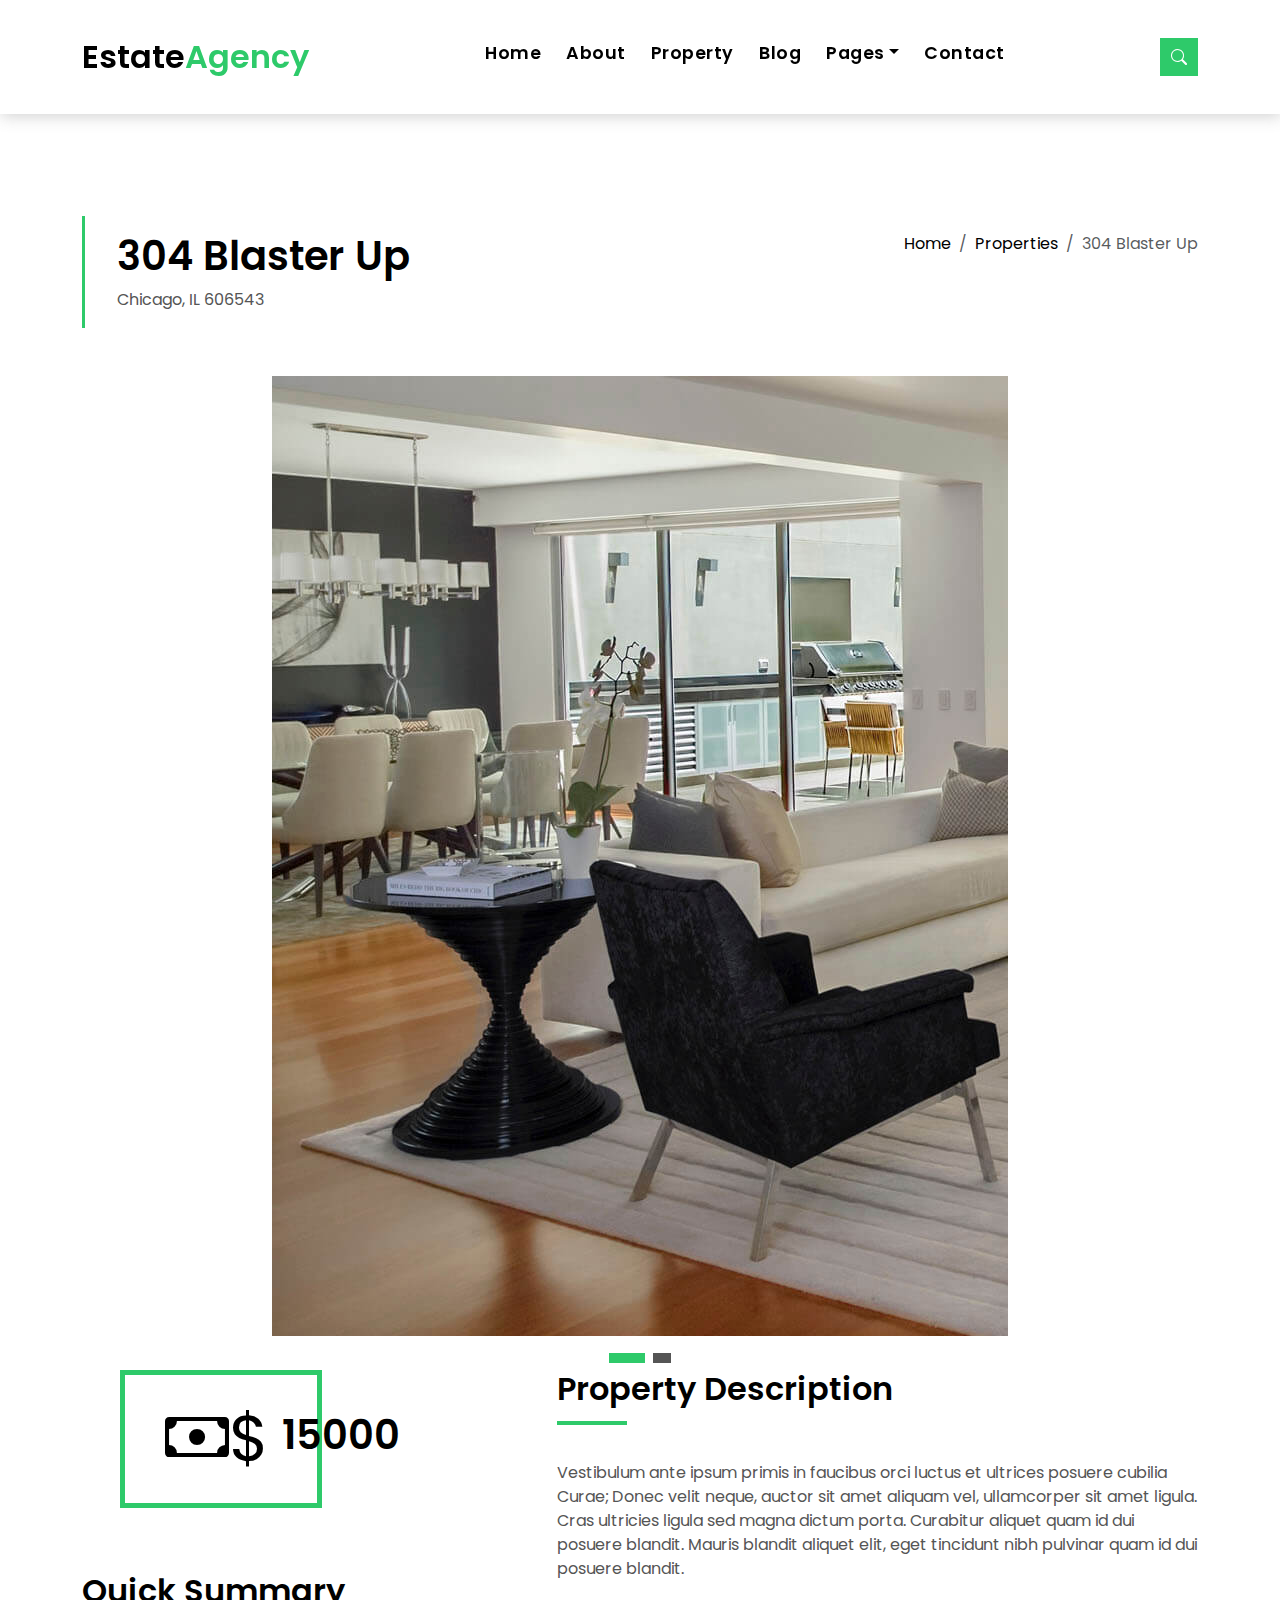
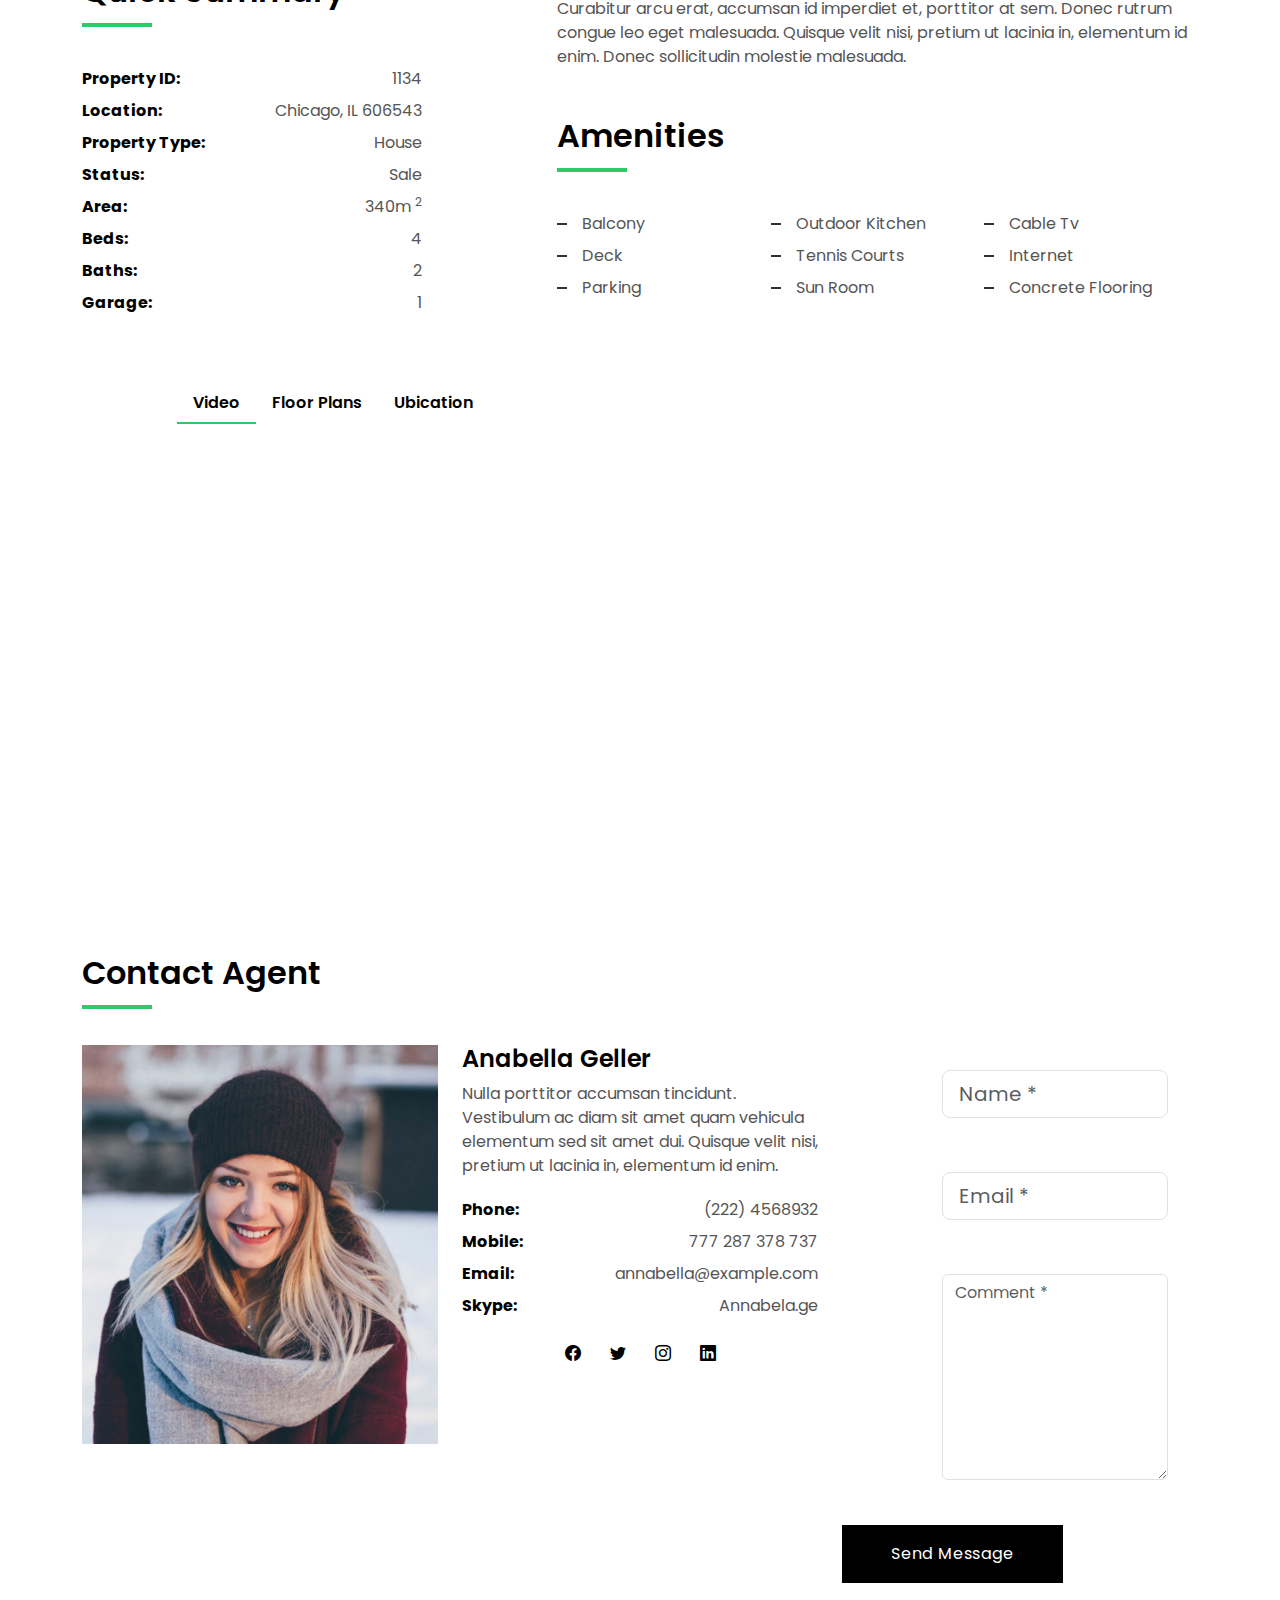
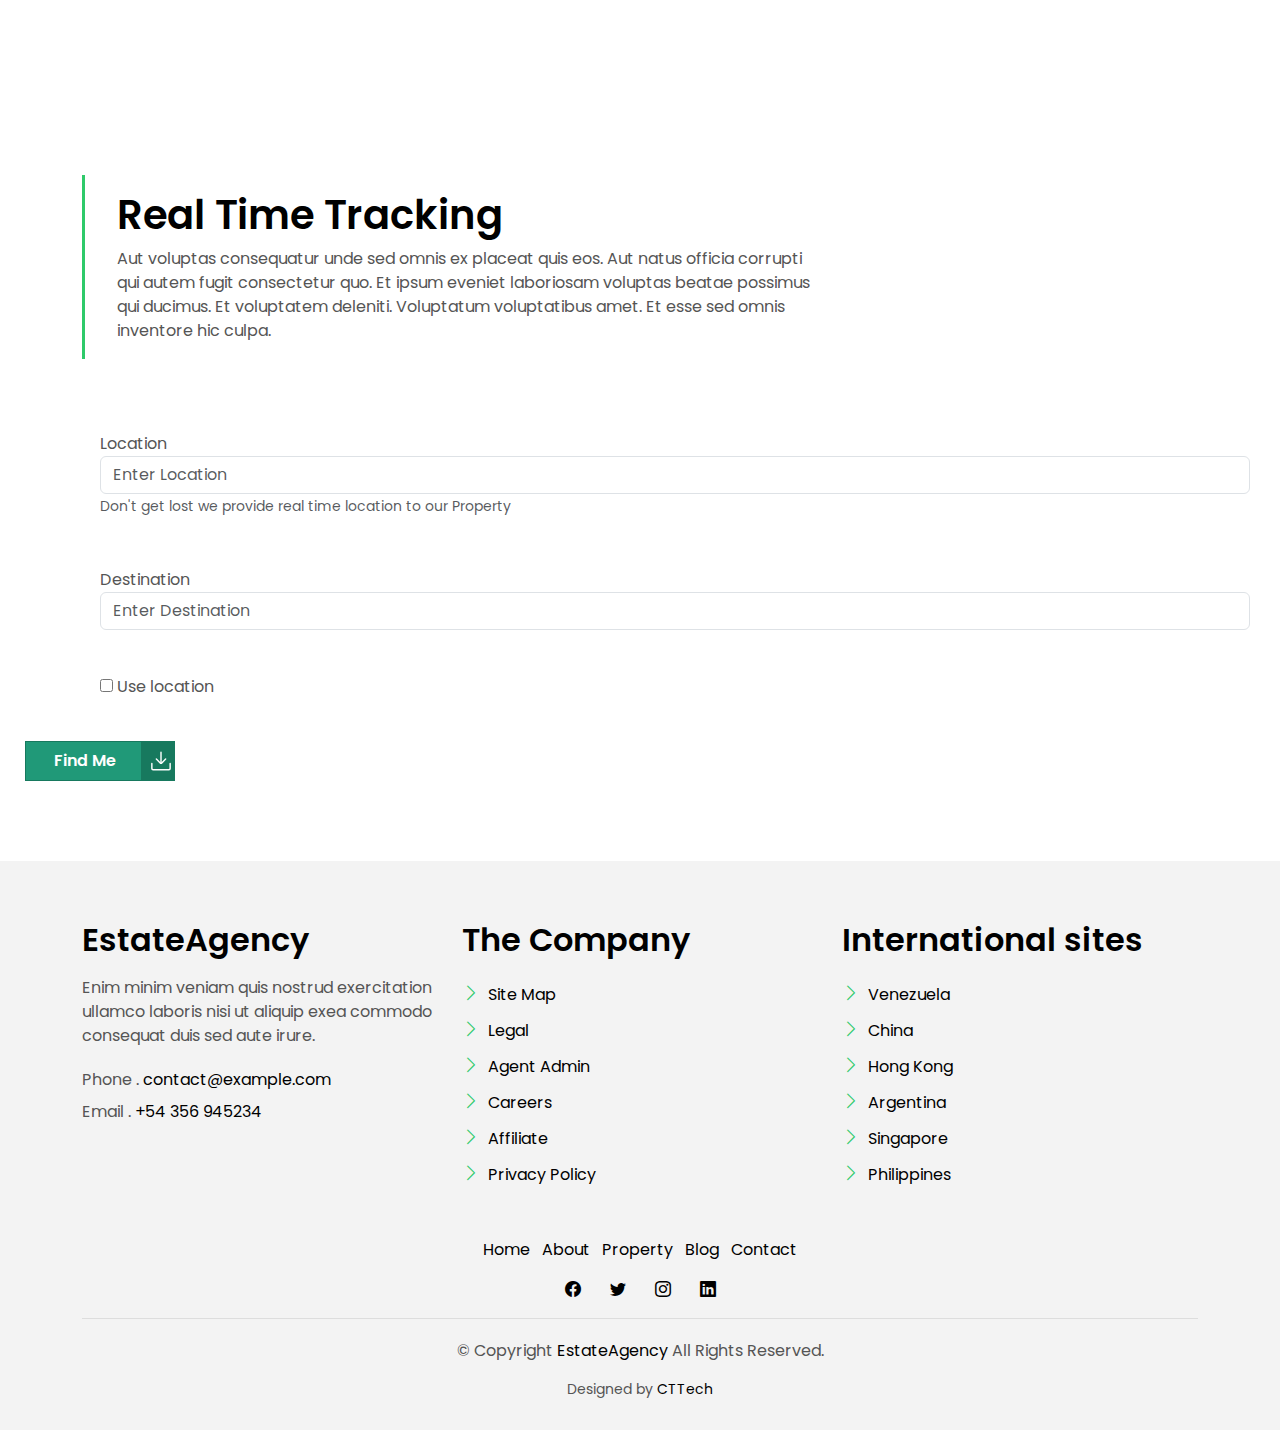
<file: property-single.html>
<!DOCTYPE html>
<html lang="en">

<head>
  <meta charset="utf-8">
  <meta content="width=device-width, initial-scale=1.0" name="viewport">

  <title>EstateAgency</title>
  <meta content="" name="description">
  <meta content="" name="keywords">

  <!-- Favicons -->
  <!-- <link href="assets/img/favicon.png" rel="icon">
  <link href="assets/img/apple-touch-icon.png" rel="apple-touch-icon"> -->

  <!-- Google Fonts -->
  <link href="https://fonts.googleapis.com/css?family=Poppins:300,400,500,600,700" rel="stylesheet">

  <!-- Vendor CSS Files -->
  <link href="assets/vendor/animate.css/animate.min.css" rel="stylesheet">
  <link href="assets/vendor/bootstrap/css/bootstrap.min.css" rel="stylesheet">
  <link href="assets/vendor/bootstrap-icons/bootstrap-icons.css" rel="stylesheet">
  <link href="assets/vendor/swiper/swiper-bundle.min.css" rel="stylesheet">

  <!-- Template Main CSS File -->
  <link href="assets/css/style.css" rel="stylesheet">

  
</head>

<body>

  <!-- ======= Property Search Section ======= -->
  <div class="click-closed"></div>
  <!--/ Form Search Star /-->
  <div class="box-collapse">
    <div class="title-box-d">
      <h3 class="title-d">Search Property</h3>
    </div>
    <span class="close-box-collapse right-boxed bi bi-x"></span>
    <div class="box-collapse-wrap form">
      <form class="form-a">
        <div class="row">
          <div class="col-md-12 mb-2">
            <div class="form-group">
              <label class="pb-2" for="Type">Keyword</label>
              <input type="text" class="form-control form-control-lg form-control-a" placeholder="Keyword">
            </div>
          </div>
          <div class="col-md-6 mb-2">
            <div class="form-group mt-3">
              <label class="pb-2" for="Type">Type</label>
              <select class="form-control form-select form-control-a" id="Type">
                <option>All Type</option>
                <option>For Rent</option>
                <option>For Sale</option>
                <option>Open House</option>
              </select>
            </div>
          </div>
          <div class="col-md-6 mb-2">
            <div class="form-group mt-3">
              <label class="pb-2" for="city">City</label>
              <select class="form-control form-select form-control-a" id="city">
                <option>All City</option>
                <option>Alabama</option>
                <option>Arizona</option>
                <option>California</option>
                <option>Colorado</option>
              </select>
            </div>
          </div>
          <div class="col-md-6 mb-2">
            <div class="form-group mt-3">
              <label class="pb-2" for="bedrooms">Bedrooms</label>
              <select class="form-control form-select form-control-a" id="bedrooms">
                <option>Any</option>
                <option>01</option>
                <option>02</option>
                <option>03</option>
              </select>
            </div>
          </div>
          <div class="col-md-6 mb-2">
            <div class="form-group mt-3">
              <label class="pb-2" for="garages">Garages</label>
              <select class="form-control form-select form-control-a" id="garages">
                <option>Any</option>
                <option>01</option>
                <option>02</option>
                <option>03</option>
                <option>04</option>
              </select>
            </div>
          </div>
          <div class="col-md-6 mb-2">
            <div class="form-group mt-3">
              <label class="pb-2" for="bathrooms">Bathrooms</label>
              <select class="form-control form-select form-control-a" id="bathrooms">
                <option>Any</option>
                <option>01</option>
                <option>02</option>
                <option>03</option>
              </select>
            </div>
          </div>
          <div class="col-md-6 mb-2">
            <div class="form-group mt-3">
              <label class="pb-2" for="price">Min Price</label>
              <select class="form-control form-select form-control-a" id="price">
                <option>Unlimite</option>
                <option>$50,000</option>
                <option>$100,000</option>
                <option>$150,000</option>
                <option>$200,000</option>
              </select>
            </div>
          </div>
          <div class="col-md-12">
            <button type="submit" class="btn btn-b">Search Property</button>
          </div>
        </div>
      </form>
    </div>
  </div><!-- End Property Search Section -->>

  <!-- ======= Header/Navbar ======= -->
  <nav class="navbar navbar-default navbar-trans navbar-expand-lg fixed-top">
    <div class="container">
      <button class="navbar-toggler collapsed" type="button" data-bs-toggle="collapse" data-bs-target="#navbarDefault" aria-controls="navbarDefault" aria-expanded="false" aria-label="Toggle navigation">
        <span></span>
        <span></span>
        <span></span>
      </button>
      <a class="navbar-brand text-brand" href="index.html">Estate<span class="color-b">Agency</span></a>

      <div class="navbar-collapse collapse justify-content-center" id="navbarDefault">
        <ul class="navbar-nav">

          <li class="nav-item">
            <a class="nav-link " href="index.html">Home</a>
          </li>

          <li class="nav-item">
            <a class="nav-link " href="about.html">About</a>
          </li>

          <li class="nav-item">
            <a class="nav-link " href="property-grid.html">Property</a>
          </li>

          <li class="nav-item">
            <a class="nav-link " href="blog-grid.html">Blog</a>
          </li>

          <li class="nav-item dropdown">
            <a class="nav-link dropdown-toggle" href="#" id="navbarDropdown" role="button" data-bs-toggle="dropdown" aria-haspopup="true" aria-expanded="false">Pages</a>
            <div class="dropdown-menu">
              <a class="dropdown-item active" href="property-single.html">Property Single</a>
              <a class="dropdown-item " href="blog-single.html">Blog Single</a>
              <a class="dropdown-item " href="agents-grid.html">Agents Grid</a>
              <a class="dropdown-item " href="agent-single.html">Agent Single</a>
            </div>
          </li>
          <li class="nav-item">
            <a class="nav-link " href="contact.html">Contact</a>
          </li>
        </ul>
      </div>

      <button type="button" class="btn btn-b-n navbar-toggle-box navbar-toggle-box-collapse" data-bs-toggle="collapse" data-bs-target="#navbarTogglerDemo01">
        <i class="bi bi-search"></i>
      </button>

    </div>
  </nav><!-- End Header/Navbar -->

  <main id="main">

    <!-- ======= Intro Single ======= -->
    <section class="intro-single">
      <div class="container">
        <div class="row">
          <div class="col-md-12 col-lg-8">
            <div class="title-single-box">
              <h1 class="title-single">304 Blaster Up</h1>
              <span class="color-text-a">Chicago, IL 606543</span>
            </div>
          </div>
          <div class="col-md-12 col-lg-4">
            <nav aria-label="breadcrumb" class="breadcrumb-box d-flex justify-content-lg-end">
              <ol class="breadcrumb">
                <li class="breadcrumb-item">
                  <a href="index.html">Home</a>
                </li>
                <li class="breadcrumb-item">
                  <a href="property-grid.html">Properties</a>
                </li>
                <li class="breadcrumb-item active" aria-current="page">
                  304 Blaster Up
                </li>
              </ol>
            </nav>
          </div>
        </div>
      </div>
    </section><!-- End Intro Single-->

    <!-- ======= Property Single ======= -->
    <section class="property-single nav-arrow-b">
      <div class="container">
        <div class="row justify-content-center">
          <div class="col-lg-8">
            <div id="property-single-carousel" class="swiper">
              <div class="swiper-wrapper">
                <div class="carousel-item-b swiper-slide">
                  <img src="assets/img/slide-1.jpg" alt="">
                </div>
                <div class="carousel-item-b swiper-slide">
                  <img src="assets/img/slide-2.jpg" alt="">
                </div>
              </div>
            </div>
            <div class="property-single-carousel-pagination carousel-pagination"></div>
          </div>
        </div>

        <div class="row">
          <div class="col-sm-12">

            <div class="row justify-content-between">
              <div class="col-md-5 col-lg-4">
                <div class="property-price d-flex justify-content-center foo">
                  <div class="card-header-c d-flex">
                    <div class="card-box-ico">
                      <span class="bi bi-cash">$</span>
                    </div>
                    <div class="card-title-c align-self-center">
                      <h5 class="title-c">15000</h5>
                    </div>
                  </div>
                </div>
                <div class="property-summary">
                  <div class="row">
                    <div class="col-sm-12">
                      <div class="title-box-d section-t4">
                        <h3 class="title-d">Quick Summary</h3>
                      </div>
                    </div>
                  </div>
                  <div class="summary-list">
                    <ul class="list">
                      <li class="d-flex justify-content-between">
                        <strong>Property ID:</strong>
                        <span>1134</span>
                      </li>
                      <li class="d-flex justify-content-between">
                        <strong>Location:</strong>
                        <span>Chicago, IL 606543</span>
                      </li>
                      <li class="d-flex justify-content-between">
                        <strong>Property Type:</strong>
                        <span>House</span>
                      </li>
                      <li class="d-flex justify-content-between">
                        <strong>Status:</strong>
                        <span>Sale</span>
                      </li>
                      <li class="d-flex justify-content-between">
                        <strong>Area:</strong>
                        <span>340m
                          <sup>2</sup>
                        </span>
                      </li>
                      <li class="d-flex justify-content-between">
                        <strong>Beds:</strong>
                        <span>4</span>
                      </li>
                      <li class="d-flex justify-content-between">
                        <strong>Baths:</strong>
                        <span>2</span>
                      </li>
                      <li class="d-flex justify-content-between">
                        <strong>Garage:</strong>
                        <span>1</span>
                      </li>
                    </ul>
                  </div>
                </div>
              </div>
              <div class="col-md-7 col-lg-7 section-md-t3">
                <div class="row">
                  <div class="col-sm-12">
                    <div class="title-box-d">
                      <h3 class="title-d">Property Description</h3>
                    </div>
                  </div>
                </div>
                <div class="property-description">
                  <p class="description color-text-a">
                    Vestibulum ante ipsum primis in faucibus orci luctus et ultrices posuere cubilia Curae; Donec velit
                    neque, auctor sit amet
                    aliquam vel, ullamcorper sit amet ligula. Cras ultricies ligula sed magna dictum porta.
                    Curabitur aliquet quam id dui posuere blandit. Mauris blandit aliquet elit, eget tincidunt
                    nibh pulvinar quam id dui posuere blandit.
                  </p>
                  <p class="description color-text-a no-margin">
                    Curabitur arcu erat, accumsan id imperdiet et, porttitor at sem. Donec rutrum congue leo eget
                    malesuada. Quisque velit nisi,
                    pretium ut lacinia in, elementum id enim. Donec sollicitudin molestie malesuada.
                  </p>
                </div>
                <div class="row section-t3">
                  <div class="col-sm-12">
                    <div class="title-box-d">
                      <h3 class="title-d">Amenities</h3>
                    </div>
                  </div>
                </div>
                <div class="amenities-list color-text-a">
                  <ul class="list-a no-margin">
                    <li>Balcony</li>
                    <li>Outdoor Kitchen</li>
                    <li>Cable Tv</li>
                    <li>Deck</li>
                    <li>Tennis Courts</li>
                    <li>Internet</li>
                    <li>Parking</li>
                    <li>Sun Room</li>
                    <li>Concrete Flooring</li>
                  </ul>
                </div>
              </div>
            </div>
          </div>
          <div class="col-md-10 offset-md-1">
            <ul class="nav nav-pills-a nav-pills mb-3 section-t3" id="pills-tab" role="tablist">
              <li class="nav-item">
                <a class="nav-link active" id="pills-video-tab" data-bs-toggle="pill" href="#pills-video" role="tab" aria-controls="pills-video" aria-selected="true">Video</a>
              </li>
              <li class="nav-item">
                <a class="nav-link" id="pills-plans-tab" data-bs-toggle="pill" href="#pills-plans" role="tab" aria-controls="pills-plans" aria-selected="false">Floor Plans</a>
              </li>
              <li class="nav-item">
                <a class="nav-link" id="pills-map-tab" data-bs-toggle="pill" href="#pills-map" role="tab" aria-controls="pills-map" aria-selected="false">Ubication</a>
              </li>
            </ul>
            <div class="tab-content" id="pills-tabContent">
              <div class="tab-pane fade show active" id="pills-video" role="tabpanel" aria-labelledby="pills-video-tab">
                <iframe src="https://player.vimeo.com/video/73221098" width="100%" height="460" frameborder="0" webkitallowfullscreen mozallowfullscreen allowfullscreen></iframe>
              </div>
              <div class="tab-pane fade" id="pills-plans" role="tabpanel" aria-labelledby="pills-plans-tab">
                <img src="assets/img/plan2.jpg" alt="" class="img-fluid">
              </div>
              <div class="tab-pane fade" id="pills-map" role="tabpanel" aria-labelledby="pills-map-tab">
                <iframe src="https://www.google.com/maps/embed?pb=!1m18!1m12!1m3!1d3022.1422937950147!2d-73.98731968482413!3d40.75889497932681!2m3!1f0!2f0!3f0!3m2!1i1024!2i768!4f13.1!3m3!1m2!1s0x89c25855c6480299%3A0x55194ec5a1ae072e!2sTimes+Square!5e0!3m2!1ses-419!2sve!4v1510329142834" width="100%" height="460" frameborder="0" style="border:0" allowfullscreen></iframe>
              </div>
            </div>
          </div>
          <div class="col-md-12">
            <div class="row section-t3">
              <div class="col-sm-12">
                <div class="title-box-d">
                  <h3 class="title-d">Contact Agent</h3>
                </div>
              </div>
            </div>
            <div class="row">
              <div class="col-md-6 col-lg-4">
                <img src="assets/img/agent-4.jpg" alt="" class="img-fluid">
              </div>
              <div class="col-md-6 col-lg-4">
                <div class="property-agent">
                  <h4 class="title-agent">Anabella Geller</h4>
                  <p class="color-text-a">
                    Nulla porttitor accumsan tincidunt. Vestibulum ac diam sit amet quam vehicula elementum sed sit amet
                    dui. Quisque velit nisi,
                    pretium ut lacinia in, elementum id enim.
                  </p>
                  <ul class="list-unstyled">
                    <li class="d-flex justify-content-between">
                      <strong>Phone:</strong>
                      <span class="color-text-a">(222) 4568932</span>
                    </li>
                    <li class="d-flex justify-content-between">
                      <strong>Mobile:</strong>
                      <span class="color-text-a">777 287 378 737</span>
                    </li>
                    <li class="d-flex justify-content-between">
                      <strong>Email:</strong>
                      <span class="color-text-a">annabella@example.com</span>
                    </li>
                    <li class="d-flex justify-content-between">
                      <strong>Skype:</strong>
                      <span class="color-text-a">Annabela.ge</span>
                    </li>
                  </ul>
                  <div class="socials-a">
                    <ul class="list-inline">
                      <li class="list-inline-item">
                        <a href="#">
                          <i class="bi bi-facebook" aria-hidden="true"></i>
                        </a>
                      </li>
                      <li class="list-inline-item">
                        <a href="#">
                          <i class="bi bi-twitter" aria-hidden="true"></i>
                        </a>
                      </li>
                      <li class="list-inline-item">
                        <a href="#">
                          <i class="bi bi-instagram" aria-hidden="true"></i>
                        </a>
                      </li>
                      <li class="list-inline-item">
                        <a href="#">
                          <i class="bi bi-linkedin" aria-hidden="true"></i>
                        </a>
                      </li>
                    </ul>
                  </div>
                </div>
              </div>
              <div class="col-md-12 col-lg-4">
                <div class="property-contact">
                  <form class="form-a">
                    <div class="row">
                      <div class="col-md-12 mb-1">
                        <div class="form-group">
                          <input type="text" class="form-control form-control-lg form-control-a" id="inputName" placeholder="Name *" required>
                        </div>
                      </div>
                      <div class="col-md-12 mb-1">
                        <div class="form-group">
                          <input type="email" class="form-control form-control-lg form-control-a" id="inputEmail1" placeholder="Email *" required>
                        </div>
                      </div>
                      <div class="col-md-12 mb-1">
                        <div class="form-group">
                          <textarea id="textMessage" class="form-control" placeholder="Comment *" name="message" cols="45" rows="8" required></textarea>
                        </div>
                      </div>
                      <div class="col-md-12 mt-3">
                        <button type="submit" class="btn btn-a">Send Message</button>
                      </div>
                    </div>
                  </form>
                </div>
              </div>
            </div>
          </div>
        </div>
      </div>
    </section><!-- End Property Single-->

  </main><!-- End #main -->
  <section class="intro-single">
    <div class="container">
      <div class="row">
        <div class="col-md-12 col-lg-8">
          <div class="title-single-box">
            <h1 class="title-single">Real Time Tracking</h1>
            <span class="color-text-a">Aut voluptas consequatur unde sed omnis ex placeat quis eos. Aut natus officia corrupti qui autem fugit consectetur quo. Et ipsum eveniet laboriosam voluptas beatae possimus qui ducimus. Et voluptatem deleniti. Voluptatum voluptatibus amet. Et esse sed omnis inventore hic culpa.</span>
          </div>
        </div>
         </section><!-- End Intro Single-->
  <form>
    <div class="form-group">
      <label for="exampleInputEmail1">Location</label>
      <input type="text" class="form-control" id="exampleInputEmail1" aria-describedby="emailHelp" placeholder="Enter Location">
      <small id="emailHelp" class="form-text text-muted">Don't get lost we provide real time location to our Property</small>
    </div>
    <div class="form-group">
      <label for="exampleInputPassword1">Destination</label>
      <input type="password" class="form-control" id="exampleInputPassword1" placeholder="Enter Destination ">
    </div>
    <div class="form-check">
      <input type="checkbox" id="vehicle1" name="vehicle1" value="Bike">
      <label for="vehicle1"> Use location</label><br>
    </div>
    
      </style>
      <div class="boot">
     <button class="button" type="button">
      <span class="button__text">Find Me</span>
      <span class="button__icon"><svg xmlns="http://www.w3.org/2000/svg" viewBox="0 0 35 35" id="bdd05811-e15d-428c-bb53-8661459f9307" data-name="Layer 2" class="svg"><path d="M17.5,22.131a1.249,1.249,0,0,1-1.25-1.25V2.187a1.25,1.25,0,0,1,2.5,0V20.881A1.25,1.25,0,0,1,17.5,22.131Z"></path><path d="M17.5,22.693a3.189,3.189,0,0,1-2.262-.936L8.487,15.006a1.249,1.249,0,0,1,1.767-1.767l6.751,6.751a.7.7,0,0,0,.99,0l6.751-6.751a1.25,1.25,0,0,1,1.768,1.767l-6.752,6.751A3.191,3.191,0,0,1,17.5,22.693Z"></path><path d="M31.436,34.063H3.564A3.318,3.318,0,0,1,.25,30.749V22.011a1.25,1.25,0,0,1,2.5,0v8.738a.815.815,0,0,0,.814.814H31.436a.815.815,0,0,0,.814-.814V22.011a1.25,1.25,0,1,1,2.5,0v8.738A3.318,3.318,0,0,1,31.436,34.063Z"></path></svg></span>
    </button>
  </div>
    <style>
      .button {
position: relative;
width: 150px;
height: 40px;
cursor: pointer;
display: flex;
align-items: center;
border: 1px solid #17795E;
background-color: #209978;
overflow: hidden;
}
.boot{
padding: 20px 25px;
justify-content: center;
align-items: center;
}

.button, .button__icon, .button__text {
transition: all 0.3s;
}

.button .button__text {
transform: translateX(22px);
color: #fff;
font-weight: 600;
}

.button .button__icon {
position: absolute;
transform: translateX(109px);
height: 100%;
width: 39px;
background-color: #17795E;
display: flex;
align-items: center;
justify-content: center;
}

.button .svg {
width: 20px;
fill: #fff;
}

.button:hover {
background: #17795E;
}

.button:hover .button__text {
color: transparent;
}

.button:hover .button__icon {
width: 148px;
transform: translateX(0);
}

.button:active .button__icon {
background-color: #146c54;
}

.button:active {
border: 1px solid #146c54;
}
    </style>
  </form>


  <!-- ======= Footer ======= -->
  <section class="section-footer">
    <div class="container">
      <div class="row">
        <div class="col-sm-12 col-md-4">
          <div class="widget-a">
            <div class="w-header-a">
              <h3 class="w-title-a text-brand">EstateAgency</h3>
            </div>
            <div class="w-body-a">
              <p class="w-text-a color-text-a">
                Enim minim veniam quis nostrud exercitation ullamco laboris nisi ut aliquip exea commodo consequat duis
                sed aute irure.
              </p>
            </div>
            <div class="w-footer-a">
              <ul class="list-unstyled">
                <li class="color-a">
                  <span class="color-text-a">Phone .</span> contact@example.com
                </li>
                <li class="color-a">
                  <span class="color-text-a">Email .</span> +54 356 945234
                </li>
              </ul>
            </div>
          </div>
        </div>
        <div class="col-sm-12 col-md-4 section-md-t3">
          <div class="widget-a">
            <div class="w-header-a">
              <h3 class="w-title-a text-brand">The Company</h3>
            </div>
            <div class="w-body-a">
              <div class="w-body-a">
                <ul class="list-unstyled">
                  <li class="item-list-a">
                    <i class="bi bi-chevron-right"></i> <a href="#">Site Map</a>
                  </li>
                  <li class="item-list-a">
                    <i class="bi bi-chevron-right"></i> <a href="#">Legal</a>
                  </li>
                  <li class="item-list-a">
                    <i class="bi bi-chevron-right"></i> <a href="#">Agent Admin</a>
                  </li>
                  <li class="item-list-a">
                    <i class="bi bi-chevron-right"></i> <a href="#">Careers</a>
                  </li>
                  <li class="item-list-a">
                    <i class="bi bi-chevron-right"></i> <a href="#">Affiliate</a>
                  </li>
                  <li class="item-list-a">
                    <i class="bi bi-chevron-right"></i> <a href="#">Privacy Policy</a>
                  </li>
                </ul>
              </div>
            </div>
          </div>
        </div>
        <div class="col-sm-12 col-md-4 section-md-t3">
          <div class="widget-a">
            <div class="w-header-a">
              <h3 class="w-title-a text-brand">International sites</h3>
            </div>
            <div class="w-body-a">
              <ul class="list-unstyled">
                <li class="item-list-a">
                  <i class="bi bi-chevron-right"></i> <a href="#">Venezuela</a>
                </li>
                <li class="item-list-a">
                  <i class="bi bi-chevron-right"></i> <a href="#">China</a>
                </li>
                <li class="item-list-a">
                  <i class="bi bi-chevron-right"></i> <a href="#">Hong Kong</a>
                </li>
                <li class="item-list-a">
                  <i class="bi bi-chevron-right"></i> <a href="#">Argentina</a>
                </li>
                <li class="item-list-a">
                  <i class="bi bi-chevron-right"></i> <a href="#">Singapore</a>
                </li>
                <li class="item-list-a">
                  <i class="bi bi-chevron-right"></i> <a href="#">Philippines</a>
                </li>
              </ul>
            </div>
          </div>
        </div>
      </div>
    </div>
  </section>
  <footer>
    <div class="container">
      <div class="row">
        <div class="col-md-12">
          <nav class="nav-footer">
            <ul class="list-inline">
              <li class="list-inline-item">
                <a href="#">Home</a>
              </li>
              <li class="list-inline-item">
                <a href="#">About</a>
              </li>
              <li class="list-inline-item">
                <a href="#">Property</a>
              </li>
              <li class="list-inline-item">
                <a href="#">Blog</a>
              </li>
              <li class="list-inline-item">
                <a href="#">Contact</a>
              </li>
            </ul>
          </nav>
          <div class="socials-a">
            <ul class="list-inline">
              <li class="list-inline-item">
                <a href="#">
                  <i class="bi bi-facebook" aria-hidden="true"></i>
                </a>
              </li>
              <li class="list-inline-item">
                <a href="#">
                  <i class="bi bi-twitter" aria-hidden="true"></i>
                </a>
              </li>
              <li class="list-inline-item">
                <a href="#">
                  <i class="bi bi-instagram" aria-hidden="true"></i>
                </a>
              </li>
              <li class="list-inline-item">
                <a href="#">
                  <i class="bi bi-linkedin" aria-hidden="true"></i>
                </a>
              </li>
            </ul>
          </div>
          <div class="copyright-footer">
            <p class="copyright color-text-a">
              &copy; Copyright
              <span class="color-a">EstateAgency</span> All Rights Reserved.
            </p>
          </div>
          <div class="credits">
            
            Designed by <a href="#">CTTech</a>
          </div>
        </div>
      </div>
    </div>
  </footer><!-- End  Footer -->

  <div id="preloader"></div>
  <a href="#" class="back-to-top d-flex align-items-center justify-content-center"><i class="bi bi-arrow-up-short"></i></a>

  <!-- Vendor JS Files -->
  <script src="assets/vendor/bootstrap/js/bootstrap.bundle.min.js"></script>
  <script src="assets/vendor/swiper/swiper-bundle.min.js"></script>
  <script src="assets/vendor/php-email-form/validate.js"></script>

  <!-- Template Main JS File -->
  <script src="assets/js/main.js"></script>

</body>

</html>
</file>
<file: assets/css/style.css>
/*--------------------------------------------------------------
# General
--------------------------------------------------------------*/
body {
  font-family: "Poppins", sans-serif;
  color: #555555;
}

h1,
h2,
h3,
h4,
h5,
h6 {
  color: #000000;
}

a {
  color: #000000;
  text-decoration: none;
  transition: all 0.5s ease;
}

a:hover {
  color: #2eca6a;
  text-decoration: none;
}

.link-two {
  color: #000000;
  transition: all 0.5s ease;
}

.link-two:hover {
  text-decoration: underline;
  color: #000000;
}

.link-one {
  color: #000000;
  transition: all 0.5s ease;
}

.link-one:hover {
  color: #000000;
  text-decoration: none;
}

.link-icon {
  color: #000000;
  font-weight: 500;
}

.link-icon span {
  font-size: 14px;
  padding-left: 4px;
  vertical-align: middle;
}

.link-a {
  text-decoration: none;
  color: #ffffff;
  text-decoration: none;
}

@media (min-width: 768px) {
  .link-a {
    font-size: 0.9rem;
  }
}

@media (min-width: 992px) {
  .link-a {
    font-size: 1rem;
  }
}

.link-a:hover {
  color: #ffffff;
  text-decoration: none;
}

.link-a span {
  font-size: 18px;
  vertical-align: middle;
  margin-left: 5px;
}

@media (min-width: 768px) {
  .link-a span {
    font-size: 1.5rem;
  }
}

@media (min-width: 992px) {
  .link-a span {
    font-size: 18px;
  }
}

.text-brand {
  color: #000000;
  font-size: 2rem;
  font-weight: 600;
}

@media (max-width: 767px) {
  .text-brand {
    font-size: 1.8rem;
  }
}

.color-a {
  text-decoration: none;
  color: #000000;
}

.color-b {
  color: #2eca6a;
}

.color-d {
  color: #adadad;
}

.color-text-a {
  text-decoration: none;
  color: #555555;
}

.no-margin {
  margin: 0;
}

/*------/ Nav Pills  /------*/
.nav-pills-a {
  text-decoration: none;
}

.nav-pills-a.nav-pills .nav-link {
  color: #000000;
  position: relative;
  font-weight: 600;
}

.nav-pills-a.nav-pills .nav-link.active {
  background-color: transparent;
}

.nav-pills-a.nav-pills .nav-link.active:after {
  content: "";
  position: absolute;
  left: 0;
  bottom: -1px;
  width: 100%;
  height: 2px;
  background-color: #2eca6a;
  z-index: 2;
}

/*------/ Bg Image /------*/
.bg-image {
  background-repeat: no-repeat;
  background-attachment: fixed;
  background-size: cover;
  background-position: center center;
}

/*------/ List a /------*/
.list-a {
  text-decoration: none;
  display: inline-block;
  line-height: 2;
  padding: 0;
  list-style: none;
}

.list-a li {
  position: relative;
  width: 50%;
  float: left;
  padding-left: 25px;
  padding-right: 5px;
}

@media (min-width: 992px) {
  .list-a li {
    width: 33.333%;
  }
}

.list-a li:before {
  content: "";
  width: 10px;
  height: 2px;
  position: absolute;
  background-color: #313131;
  top: 15px;
  left: 0;
}

/*------/ Pagination-a /------*/
.pagination-a {
  text-decoration: none;
}

.pagination-a .pagination .page-link {
  margin: 0 0.2rem;
  border-color: transparent;
  padding: 0.5rem 0.8rem;
  color: #000000;
}

.pagination-a .pagination .page-link:hover,
.pagination-a .pagination .page-link:active,
.pagination-a .pagination .page-link:focus {
  background-color: #2eca6a;
}

.pagination-a .pagination .page-link span {
  font-size: 1.2rem;
}

.pagination-a .pagination .next .page-link {
  padding: 0.4rem 0.9rem;
}

.pagination-a .pagination .page-item:last-child .page-link {
  border-top-right-radius: 0;
  border-bottom-right-radius: 0;
}

.pagination-a .pagination .page-item:first-child .page-link {
  border-top-left-radius: 0;
  border-bottom-left-radius: 0;
}

.pagination-a .pagination .page-item.disabled .page-link {
  padding: 0.4rem 0.9rem;
  color: #555555;
}

.pagination-a .pagination .page-item.active .page-link {
  background-color: #2eca6a;
}

.a {
  text-decoration: none;
  color: #2eca6a;
  font-size: 1.3rem;
}

/*------/ Icon Box /------*/
.icon-box .icon-box-icon {
  display: table-cell;
  vertical-align: top;
  font-size: 36px;
  color: #000000;
  width: 50px;
  padding-top: 8px;
}

.icon-box .icon-box-content {
  padding-top: 18px;
}

/*------/ Space Padding /------*/
.section-t8 {
  padding-top: 8rem;
}

@media (max-width: 767px) {
  .section-t8 {
    padding-top: 4rem;
  }
}

.section-t4 {
  padding-top: 4rem;
}

@media (max-width: 767px) {
  .section-t4 {
    padding-top: 2rem;
  }
}

.section-t3 {
  padding-top: 3rem;
}

@media (max-width: 767px) {
  .section-md-t3 {
    padding-top: 3rem;
  }
}

.section-b2 {
  padding-bottom: 2rem;
}

.section-tb85 {
  padding: 8rem 0 5rem 0;
}

@media (max-width: 767px) {
  .section-tb85 {
    padding: 4rem 0 2.5rem 0;
  }
}

/*------/ Title /------*/
.title-wrap {
  padding-bottom: 4rem;
}

.title-a {
  text-decoration: none;
  font-size: 2.6rem;
  font-weight: 600;
}

.title-link {
  font-size: 1.2rem;
  font-weight: 300;
  padding-top: 1.2rem;
}

.title-link a {
  text-decoration: none;
  color: #313131;
}

.title-link span {
  font-size: 20px;
  padding-left: 4px;
  vertical-align: middle;
}

.title-box-d {
  padding-bottom: 1.8rem;
  margin-bottom: 1rem;
  position: relative;
}

.title-box-d .title-d {
  font-weight: 600;
  font-size: 2rem;
}

.title-box-d .title-d:after {
  content: "";
  position: absolute;
  width: 70px;
  height: 4px;
  background-color: #2eca6a;
  bottom: 20px;
  left: 0;
}

/*------/ Display Table & Table Cell /------*/
.display-table {
  width: 100%;
  height: 100%;
  display: table;
}

.table-cell {
  display: table-cell;
  vertical-align: middle;
}

/*------/ Ul Resect /------*/
.ul-resect ul,
.box-comments ul,
.list-a ul {
  list-style: none;
  padding-left: 0;
  margin-bottom: 0;
}

/*------/ Overlay /------*/
.overlay-a {
  text-decoration: none;
  background: linear-gradient(to bottom, rgba(0, 0, 0, 0) 0%, rgba(0, 0, 0, 0.2) 27%, rgba(0, 0, 0, 0.65) 90%);
}

.overlay {
  position: absolute;
  top: 0;
  left: 0px;
  padding: 0;
  height: 100%;
  width: 100%;
}

.carousel-pagination {
  margin-top: 10px;
  text-align: center;
}

.carousel-pagination .swiper-pagination-bullet {
  width: 18px;
  height: 10px;
  background-color: #555;
  margin: 0 4px;
  border-radius: 0;
  opacity: 1;
  transition: 0.3s;
}

.carousel-pagination .swiper-pagination-bullet-active {
  background-color: #2eca6a;
  width: 36px;
}

.nav-arrow-a {
  text-decoration: none;
}

.nav-arrow-a .owl-arrow .owl-nav {
  font-size: 1.8rem;
  margin-top: -110px;
}

.nav-arrow-a .owl-arrow .owl-nav .owl-next {
  margin-left: 15px;
}

.nav-arrow-b .owl-arrow .owl-nav {
  position: absolute;
  top: 0;
  right: 0;
  font-size: 1.2rem;
}

.nav-arrow-b .owl-arrow .owl-nav .owl-prev,
.nav-arrow-b .owl-arrow .owl-nav .owl-next {
  padding: 0.7rem 1.5rem !important;
  display: inline-block;
  transition: all 0.6s ease-in-out;
  color: #ffffff;
  background-color: #2eca6a;
  opacity: 0.9;
}

.nav-arrow-b .owl-arrow .owl-nav .owl-prev.disabled,
.nav-arrow-b .owl-arrow .owl-nav .owl-next.disabled {
  transition: all 0.6s ease-in-out;
  color: #ffffff;
}

.nav-arrow-b .owl-arrow .owl-nav .owl-prev:hover,
.nav-arrow-b .owl-arrow .owl-nav .owl-next:hover {
  background-color: #26a356;
}

.nav-arrow-b .owl-arrow .owl-nav .owl-next {
  margin-left: 0px;
}

/*------/ Socials /------*/
.socials-a {
  text-decoration: none;
}

.socials-a .list-inline-item:not(:last-child) {
  margin-right: 25px;
}

/*--------------------------------------------------------------
# Back to top button
--------------------------------------------------------------*/
.back-to-top {
  position: fixed;
  visibility: hidden;
  opacity: 0;
  right: 15px;
  bottom: 15px;
  z-index: 996;
  background: #2eca6a;
  width: 40px;
  height: 40px;
  border-radius: 50px;
  transition: all 0.4s;
}

.back-to-top i {
  font-size: 28px;
  color: #fff;
  line-height: 0;
}

.back-to-top:hover {
  background: #4bd680;
  color: #fff;
}

.back-to-top.active {
  visibility: visible;
  opacity: 1;
}

/* Prelaoder */
#preloader {
  position: fixed;
  top: 0;
  left: 0;
  right: 0;
  bottom: 0;
  z-index: 9999;
  overflow: hidden;
  background: #fff;
}

#preloader:before {
  content: "";
  position: fixed;
  top: calc(50% - 30px);
  left: calc(50% - 30px);
  border: 6px solid #f2f2f2;
  border-top: 6px solid #2eca6a;
  border-radius: 50%;
  width: 60px;
  height: 60px;
  animation: animate-preloader 1s linear infinite;
}

@keyframes animate-preloader {
  0% {
    transform: rotate(0deg);
  }

  100% {
    transform: rotate(360deg);
  }
}

/*======================================
//--//-->   BUTTON
======================================*/
.btn {
  transition: 0.5s ease;
  border-radius: 20px;
}

.btn.btn-a,
.btn.btn-b {
  border-radius: 0;
  padding: 1rem 3rem;
  letter-spacing: 0.05rem;
}

.btn.btn-a {
  text-decoration: none;
  background-color: #000000;
  color: #ffffff;
}

.btn.btn-a:hover {
  background-color: #2eca6a;
  color: #000000;
}

.btn.btn-b {
  background-color: #2eca6a;
  color: #000000;
}

.btn.btn-b:hover {
  background-color: #000000;
  color: #ffffff;
}

.btn.btn-b-n {
  background-color: #2eca6a;
  color: #ffffff;
  border-radius: 0;
}

.btn.btn-b-n:hover {
  background-color: #26a356;
  color: #ffffff;
}

.navbar-toggle-box {
  display: inline-flex;
  align-items: center;
  justify-content: center;
  line-height: 0;
  padding: 10px;
}

.navbar-toggle-box i {
  line-height: 0;
}

/*--------------------------------------------------------------
# Navbar
--------------------------------------------------------------*/
.navbar-default {
  transition: all 0.5s ease-in-out;
  background-color: #ffffff;
  padding-top: 28px;
  padding-bottom: 28px;
  -webkit-backface-visibility: hidden;
  backface-visibility: hidden;
  box-shadow: 1px 2px 15px rgba(100, 100, 100, 0.3);
}

.navbar-default .nav-search {
  color: #000000;
  font-size: 1.5rem;
}

.navbar-default.navbar-reduce {
  box-shadow: 1px 2px 15px rgba(100, 100, 100, 0.3);
}

.navbar-default.navbar-trans,
.navbar-default.navbar-reduce {
  -webkit-backface-visibility: hidden;
  backface-visibility: hidden;
}

.navbar-default.navbar-trans .nav-item,
.navbar-default.navbar-reduce .nav-item {
  position: relative;
  padding-right: 10px;
  padding-bottom: 8px;
  margin-left: 0;
}

@media (min-width: 768px) {

  .navbar-default.navbar-trans .nav-item,
  .navbar-default.navbar-reduce .nav-item {
    margin-left: 15px;
  }
}

.navbar-default.navbar-trans .nav-link,
.navbar-default.navbar-reduce .nav-link {
  font-size: 1.1rem;
  color: #000000;
  font-weight: 600;
  letter-spacing: 0.03em;
  transition: all 0.1s ease-in-out;
  position: relative;
  padding-left: 0;
  padding-right: 0;
}

.navbar-default.navbar-trans .nav-link:before,
.navbar-default.navbar-reduce .nav-link:before {
  content: "";
  position: absolute;
  bottom: 5px;
  left: 0;
  width: 100%;
  height: 2px;
  z-index: 0;
  background-color: #2eca6a;
  transform: scaleX(0);
  transform-origin: right;
  transition: transform 0.2s ease-out, opacity 0.2s ease-out 0.3s;
}

.navbar-default.navbar-trans .nav-link:hover,
.navbar-default.navbar-reduce .nav-link:hover {
  color: #000000;
}

.navbar-default.navbar-trans .nav-link:hover:before,
.navbar-default.navbar-reduce .nav-link:hover:before {
  transform: scaleX(1);
  transform-origin: left;
}

.navbar-default.navbar-trans .show>.nav-link:before,
.navbar-default.navbar-trans .active>.nav-link:before,
.navbar-default.navbar-trans .nav-link.show:before,
.navbar-default.navbar-trans .nav-link.active:before,
.navbar-default.navbar-reduce .show>.nav-link:before,
.navbar-default.navbar-reduce .active>.nav-link:before,
.navbar-default.navbar-reduce .nav-link.show:before,
.navbar-default.navbar-reduce .nav-link.active:before {
  transform: scaleX(1);
}

.navbar-default.navbar-trans .nav-link:before {
  background-color: #2eca6a;
}

.navbar-default.navbar-trans .nav-link:hover {
  color: #000000;
}

.navbar-default.navbar-trans .show>.nav-link,
.navbar-default.navbar-trans .active>.nav-link,
.navbar-default.navbar-trans .nav-link.show,
.navbar-default.navbar-trans .nav-link.active {
  color: #000000;
}

.navbar-default.navbar-reduce {
  transition: all 0.5s ease-in-out;
  padding-top: 19px;
  padding-bottom: 19px;
}

.navbar-default.navbar-reduce .nav-link {
  color: #000000;
}

.navbar-default.navbar-reduce .nav-link:before {
  background-color: #2eca6a;
}

.navbar-default.navbar-reduce .nav-link:hover {
  color: #000000;
}

.navbar-default.navbar-reduce .show>.nav-link,
.navbar-default.navbar-reduce .active>.nav-link,
.navbar-default.navbar-reduce .nav-link.show,
.navbar-default.navbar-reduce .nav-link.active {
  color: #000000;
}

.navbar-default.navbar-reduce .navbar-brand {
  color: #000000;
}

.navbar-default .dropdown .dropdown-menu {
  border-top: 0;
  border-left: 4px solid #2eca6a;
  border-right: 0;
  border-bottom: 0;
  transform: translate3d(0px, 40px, 0px);
  opacity: 0;
  filter: alpha(opacity=0);
  visibility: hidden;
  transition: all 0.5s cubic-bezier(0.3, 0.65, 0.355, 1) 0s, opacity 0.31s ease 0s, height 0s linear 0.36s;
  margin: 0;
  border-radius: 0;
  padding: 12px 0;
}

@media (min-width: 768px) {
  .navbar-default .dropdown .dropdown-menu {
    border-top: 4px solid #2eca6a;
    border-left: 0;
    display: block;
    position: absolute;
    box-shadow: 0 2px rgba(17, 16, 15, 0.1), 0 2px 10px rgba(20, 19, 18, 0.1);
  }
}

.navbar-default .dropdown .dropdown-menu .dropdown-item {
  padding: 12px 18px;
  transition: all 500ms ease;
  font-weight: 600;
  min-width: 220px;
}

.navbar-default .dropdown .dropdown-menu .dropdown-item:hover {
  background-color: #ffffff;
  color: #2eca6a;
  transition: all 500ms ease;
}

.navbar-default .dropdown .dropdown-menu .dropdown-item.active {
  background-color: #ffffff;
  color: #2eca6a;
}

.navbar-default .dropdown:hover .dropdown-menu {
  transform: translate3d(0px, 0px, 0px);
  visibility: visible;
  opacity: 1;
  filter: alpha(opacity=1);
}

/*------/ Hamburger Navbar /------*/
.navbar-toggler {
  position: relative;
}

.navbar-toggler:focus,
.navbar-toggler:active {
  outline: 0;
}

.navbar-toggler span {
  display: block;
  background-color: #000000;
  height: 3px;
  width: 25px;
  margin-top: 4px;
  margin-bottom: 4px;
  transform: rotate(0deg);
  left: 0;
  opacity: 1;
}

.navbar-toggler span:nth-child(1),
.navbar-toggler span:nth-child(3) {
  transition: transform 0.35s ease-in-out;
}

.navbar-toggler:not(.collapsed) span:nth-child(1) {
  position: absolute;
  left: 12px;
  top: 10px;
  transform: rotate(135deg);
  opacity: 0.9;
}

.navbar-toggler:not(.collapsed) span:nth-child(2) {
  height: 12px;
  visibility: hidden;
  background-color: transparent;
}

.navbar-toggler:not(.collapsed) span:nth-child(3) {
  position: absolute;
  left: 12px;
  top: 10px;
  transform: rotate(-135deg);
  opacity: 0.9;
}

/*======================================
//--//-->   BOX COLAPSE
======================================*/
.box-collapse {
  position: fixed;
  top: 0;
  bottom: 0;
  right: 0;
  width: 100%;
  z-index: 1040;
  background-color: #ffffff;
  transform: translateX(100%);
  transition: all 0.6s ease;
}

@media (min-width: 768px) {
  .box-collapse {
    width: 50%;
  }
}

.box-collapse .title-box-d {
  top: 30px;
  left: 60px;
  opacity: 0;
  transition: all 1s ease;
  transition-delay: 0.3s;
}

@media (max-width: 575px) {
  .box-collapse .title-box-d {
    left: 35px;
  }
}

@media (max-width: 575px) {
  .box-collapse .title-box-d .title-d {
    font-size: 1.3rem;
  }
}

.box-collapse-wrap {
  opacity: 0;
  position: absolute;
  left: 0;
  top: 6.5rem;
  bottom: 5rem;
  padding-left: 10%;
  padding-right: 10%;
  overflow-x: hidden;
  overflow-y: auto;
  margin: 0;
  transform: translateY(3rem);
  transition: transform 0.5s 0.5s ease, opacity 0.5s 0.5s ease;
}

.box-collapse-open .click-closed {
  visibility: visible;
}

.box-collapse-open .box-collapse {
  transform: translateX(0);
  box-shadow: 0 0 65px rgba(0, 0, 0, 0.07);
  opacity: 1;
}

.box-collapse-open .box-collapse .title-box-d {
  transform: translate(0);
  opacity: 1;
}

.box-collapse-open .box-collapse-wrap {
  transform: translate(0);
  opacity: 1;
}

.box-collapse-closed .box-collapse {
  opacity: 0.7;
  transition-delay: 0s;
}

.box-collapse-closed .box-collapse .title-box-d {
  opacity: 0;
  transition-delay: 0s;
}

.box-collapse-closed .box-collapse .form-a {
  opacity: 0;
  transition-delay: 0s;
}

.click-closed {
  position: fixed;
  top: 0;
  left: 0;
  width: 100%;
  height: 100%;
  visibility: hidden;
  z-index: 1035;
  background-color: #000000;
  opacity: 0.4;
}

.close-box-collapse {
  position: absolute;
  z-index: 1050;
  top: 2rem;
  font-size: 3.5rem;
  line-height: 1;
  color: #000000;
  cursor: pointer;
  transition: all 0.3s ease;
}

.right-boxed {
  right: 4.2857rem;
}

/*--------------------------------------------------------------
# Hero Section
--------------------------------------------------------------*/
.intro {
  height: 100vh;
  position: relative;
  color: #ffffff;
}

.intro .swiper-pagination {
  bottom: 50px;
}

.intro .swiper-pagination .swiper-pagination-bullet {
  width: 18px;
  height: 10px;
  background-color: #ffffff;
  border-radius: 0;
  opacity: 1;
  transition: 0.3s;
}

.intro .swiper-pagination .swiper-pagination-bullet-active {
  background-color: #2eca6a;
  width: 36px;
}

.intro .intro-item {
  padding-top: 2rem;
}

.intro .carousel-item-a {
  position: relative;
  height: 100vh;
}

.intro .carousel-item-a.bg-image {
  background-attachment: scroll;
}

.intro .intro-content {
  position: absolute;
}

.intro .intro-body {
  padding-left: 1rem;
}

@media (min-width: 768px) {
  .intro .intro-body {
    padding-left: 2rem;
  }
}

.intro .intro-body .price-a {
  color: #ffffff;
  padding: 1rem 1.5rem;
  border: 2px solid #2eca6a;
  border-radius: 50px;
  text-transform: uppercase;
  letter-spacing: 0.03em;
}

.intro .spacial {
  animation-delay: 0.2s;
  color: #ffffff;
}

.intro .intro-title-top {
  margin-bottom: 1rem;
  font-size: 0.9rem;
  color: #ffffff;
  letter-spacing: 0.05em;
}

@media (min-width: 768px) {
  .intro .intro-title-top {
    font-size: 0.9rem;
    margin-bottom: 1rem;
  }
}

@media (min-width: 992px) {
  .intro .intro-title-top {
    font-size: 1rem;
    margin-bottom: 2rem;
  }
}

.intro .intro-title {
  color: #ffffff;
  font-weight: 700;
  font-size: 2.8rem;
  text-transform: uppercase;
}

@media (min-width: 576px) {
  .intro .intro-title {
    font-size: 3.5rem;
  }
}

@media (min-width: 768px) {
  .intro .intro-title {
    font-size: 3.5rem;
  }
}

@media (min-width: 992px) {
  .intro .intro-title {
    font-size: 4rem;
  }
}

.intro .intro-subtitle {
  font-size: 1.5rem;
  font-weight: 300;
}

@media (min-width: 768px) {
  .intro .intro-subtitle {
    font-size: 2.5rem;
  }
}

.intro .intro-subtitle.intro-price {
  padding-top: 1rem;
  font-size: 1.2rem;
}

@media (min-width: 576px) {
  .intro .intro-subtitle.intro-price {
    font-size: 1.3rem;
  }
}

@media (min-width: 768px) {
  .intro .intro-subtitle.intro-price {
    padding-top: 2rem;
    font-size: 1.5rem;
  }
}

@media (min-width: 992px) {
  .intro .intro-subtitle.intro-price {
    padding-top: 3rem;
  }
}

/*------/ Intro Single /------*/
.intro-single {
  padding: 12rem 0 3rem;
}

@media (max-width: 767px) {
  .intro-single {
    padding-top: 9rem;
  }
}

.intro-single .title-single-box {
  padding: 1rem 0 1rem 2rem;
}

.intro-single .title-single-box {
  border-left: 3px solid #2eca6a;
}

.intro-single .title-single-box .title-single {
  font-weight: 600;
  font-size: 2.2rem;
}

@media (min-width: 768px) {
  .intro-single .title-single-box .title-single {
    font-size: 2.1rem;
  }
}

@media (min-width: 992px) {
  .intro-single .title-single-box .title-single {
    font-size: 2.5rem;
  }
}

.intro-single .breadcrumb-box {
  padding: 1rem 0 0 0.5rem;
}

.intro-single .breadcrumb {
  background-color: transparent;
  padding-right: 0;
  padding-left: 0;
}

/*--------------------------------------------------------------
# Card General
--------------------------------------------------------------*/
@media (max-width: 767px) {

  .card-box-a,
  .card-box-b,
  .card-box-c,
  .card-box-d {
    margin-bottom: 2.5rem;
  }
}

.card-box-a span,
.card-box-b span,
.card-box-c span,
.card-box-d span {
  line-height: 0;
}

@media (min-width: 768px) {

  .grid .card-box-a,
  .grid .card-box-b,
  .grid .card-box-c,
  .grid .card-box-d {
    margin-bottom: 2.5rem;
  }
}

.card-box-a,
.card-box-b,
.card-box-d {
  position: relative;
  overflow: hidden;
  -webkit-backface-visibility: hidden;
  backface-visibility: hidden;
}

.card-box-a .img-a,
.card-box-a .img-b,
.card-box-b .img-a,
.card-box-b .img-b {
  transition: 0.8s all ease-in-out;
}

@media (min-width: 768px) {

  .card-box-a:hover .img-a,
  .card-box-a:hover .img-b,
  .card-box-b:hover .img-a,
  .card-box-b:hover .img-b {
    transform: scale(1.2);
  }
}

@media (min-width: 768px) {

  .card-box-a .price-a,
  .card-box-b .price-a {
    font-size: 0.9rem;
  }
}

@media (min-width: 992px) {

  .card-box-a .price-a,
  .card-box-b .price-a {
    font-size: 1rem;
  }
}

.card-overlay {
  position: absolute;
  width: 100%;
  height: 100%;
  top: 0;
  left: 0;
}

.card-shadow {
  -webkit-backface-visibility: hidden;
  backface-visibility: hidden;
}

.card-shadow:before {
  content: " ";
  position: absolute;
  top: 0;
  left: 0;
  width: 100%;
  height: 100%;
  z-index: 1;
  background: linear-gradient(to bottom, rgba(0, 0, 0, 0) 0%, rgba(0, 0, 0, 0.2) 27%, rgba(0, 0, 0, 0.65) 90%);
}

/*======================================
//--//-->   PROPERTY - CARD-A
======================================*/
@media (min-width: 768px) {
  .card-box-a:hover .card-overlay-a-content {
    bottom: 60px;
  }
}

@media (min-width: 768px) and (min-width: 768px) {
  .card-box-a:hover .card-overlay-a-content {
    bottom: 60px;
  }
}

@media (min-width: 768px) and (min-width: 992px) {
  .card-box-a:hover .card-overlay-a-content {
    bottom: 64px;
  }
}

@media (min-width: 768px) {
  .card-box-a:hover .card-body-a {
    padding-bottom: 1rem;
  }
}

@media (max-width: 767px) {
  .card-box-a .card-overlay-a-content {
    bottom: 65px;
  }

  .card-box-a .card-body-a {
    padding-bottom: 1rem;
  }
}

.card-overlay-a-content {
  transition: all 0.5s ease-in;
  position: absolute;
  width: 100%;
  bottom: 0px;
  z-index: 2;
}

@media (min-width: 768px) {
  .card-overlay-a-content {
    bottom: -20px;
  }
}

@media (min-width: 992px) {
  .card-overlay-a-content {
    bottom: 0px;
  }
}

.card-header-a {
  padding: 0 1rem;
}

.card-header-a .card-title-a {
  color: #ffffff;
  margin-bottom: 0;
  padding-bottom: 0.7rem;
}

@media (min-width: 768px) {
  .card-header-a .card-title-a {
    font-size: 1.3rem;
  }
}

@media (min-width: 992px) {
  .card-header-a .card-title-a {
    font-size: 2rem;
  }
}

.card-header-a .card-title-a a {
  color: #ffffff;
  text-decoration: none;
}

.card-body-a {
  z-index: 2;
  transition: all 0.5s ease-in;
  padding: 0rem 1rem 2rem 1rem;
}

.card-body-a .price-box {
  padding-bottom: 0.5rem;
}

.price-a {
  color: #ffffff;
  padding: 0.6rem 0.8rem;
  border: 2px solid #2eca6a;
  border-radius: 50px;
  text-transform: uppercase;
  letter-spacing: 0.03em;
}

.card-footer-a {
  width: 100%;
  position: absolute;
  z-index: 2;
  background-color: #2eca6a;
}

.card-info {
  list-style: none;
  margin-bottom: 0;
  padding: 0.5rem 0;
}

.card-info .card-info-title {
  font-size: 1rem;
  color: #313131;
}

@media (min-width: 768px) {
  .card-info .card-info-title {
    font-size: 0.9rem;
  }
}

@media (min-width: 992px) {
  .card-info .card-info-title {
    font-size: 1rem;
  }
}

.card-info li span {
  color: #ffffff;
  font-size: 0.9rem;
}

@media (min-width: 768px) {
  .card-info li span {
    font-size: 0.8rem;
  }
}

@media (min-width: 992px) {
  .card-info li span {
    font-size: 1rem;
  }
}

/*------/ Property Grid /-----*/
.property-grid .grid-option {
  text-align: right;
  margin-bottom: 2rem;
}

.property-grid .grid-option .custom-select {
  border-radius: 0;
  width: 200px;
  border-color: #313131;
}

.property-grid .grid-option .custom-select:hover,
.property-grid .grid-option .custom-select:active,
.property-grid .grid-option .custom-select:focus {
  border-color: #313131;
}

.property-grid .grid-option .custom-select option {
  border-color: #313131;
}

/*------/ Property Single /-----*/
.gallery-property {
  margin-bottom: 3rem;
}

.property-price {
  margin: 0 auto;
}

.property-price .card-header-c {
  padding: 0;
}

.summary-list {
  padding-right: 1rem;
  color: #000000;
}

.summary-list .list {
  padding: 0;
  line-height: 2;
}

.summary-list .list span {
  color: #555555;
}

@media (max-width: 767px) {
  .property-agent {
    margin-top: 2.5rem;
  }
}

.property-agent .title-agent {
  font-weight: 600;
}

.property-agent ul {
  line-height: 2;
  color: #000000;
}

.property-agent .socials-a {
  text-align: center;
}

@media (max-width: 991px) {
  .property-contact {
    margin-top: 2.5rem;
  }
}

/*======================================
//--//-->   NEWS - CARD-B
======================================*/
.card-header-b {
  padding: 1rem;
  color: #ffffff;
  position: absolute;
  bottom: 20px;
  z-index: 2;
}

@media (min-width: 768px) {
  .card-header-b {
    bottom: 0px;
  }
}

@media (min-width: 992px) {
  .card-header-b {
    bottom: 20px;
  }
}

.card-header-b .category-b {
  font-size: 0.9rem;
  background-color: #2eca6a;
  padding: 0.3rem 0.7rem;
  color: #313131;
  letter-spacing: 0.03em;
  border-radius: 50px;
  text-decoration: none;
}

.card-header-b .title-2 {
  margin-bottom: 0;
  padding: 0.6rem 0;
  font-size: 1.5rem;
}

@media (min-width: 768px) {
  .card-header-b .title-2 {
    font-size: 1rem;
  }
}

@media (min-width: 992px) {
  .card-header-b .title-2 {
    font-size: 1.6rem;
  }
}

.card-header-b .title-2 a {
  color: #ffffff;
  text-decoration: none;
}

.card-header-b .date-b {
  color: #d8d8d8;
  font-size: 1rem;
}

@media (min-width: 768px) {
  .card-header-b .date-b {
    font-size: 0.9rem;
  }
}

@media (min-width: 992px) {
  .card-header-b .date-b {
    font-size: 1rem;
  }
}

/*------/ News Single /------*/
.post-information {
  padding: 3rem 0;
}

.post-content {
  font-size: 1.1rem;
  font-weight: 300;
  line-height: 1.6;
}

.post-content .post-intro {
  font-size: 1.7rem;
  font-weight: 300;
  margin-bottom: 4rem;
  line-height: 1.6;
  color: #000000;
  font-weight: 400;
}

.post-content p {
  margin-bottom: 1.7rem;
}

.post-content .blockquote {
  padding: 1rem 3rem 1.7rem 3rem;
  border-left: 3px solid #2eca6a;
  color: #000000;
}

.post-content .blockquote footer {
  text-align: left;
  padding: 0;
}

.post-footer {
  padding: 3rem 0 4rem;
}

.post-share .socials {
  display: inline-block;
}

.post-share .socials li {
  margin-left: 0.6rem;
}

/*------/ Comments /------*/
.box-comments .list-comments li {
  padding-bottom: 3.5rem;
}

.box-comments .list-comments .comment-avatar {
  display: table-cell;
  vertical-align: top;
}

.box-comments .list-comments .comment-avatar img {
  width: 80px;
  height: 80px;
}

.box-comments .list-comments .comment-author {
  font-size: 1.3rem;
}

@media (min-width: 768px) {
  .box-comments .list-comments .comment-author {
    font-size: 1.5rem;
  }
}

.box-comments .list-comments .comment-details {
  display: table-cell;
  vertical-align: top;
  padding-left: 25px;
}

.box-comments .list-comments .comment-description {
  padding: 0.8rem 0 0.5rem 0;
}

.box-comments .list-comments a {
  color: #000000;
}

.box-comments .list-comments span {
  display: block;
  color: #2B2A2A;
  font-style: italic;
}

.box-comments .comment-children {
  margin-left: 40px;
}
.form-group{
  padding: 25px 30px;
  padding-left: 100px;
}
.form-check{
  padding: 20px 35px;
  padding-left: 100px;
}

/*======================================
//--//-->   SERVICES - CARD-C
======================================*/
.card-box-c {
  position: relative;
}

@media (max-width: 767px) {
  .card-box-c {
    margin-bottom: 2rem;
  }
}

.card-header-c {
  padding: 0 1rem 1rem 1rem;
}

.card-body-c {
  padding: 0.5rem 0.5rem 0 0.5rem;
}

@media (max-width: 767px) {
  .card-body-c {
    padding: 0;
  }
}

.card-footer-c {
  padding-left: 0.5rem;
}

.card-box-ico {
  padding: 1rem 3rem 1rem 2.5rem;
  border: 5px solid #2eca6a;
}

.card-box-ico span {
  font-size: 4rem;
  color: #000000;
}

.title-c {
  font-size: 2.5rem;
  font-weight: 600;
  margin-left: -40px;
}

@media (min-width: 768px) {
  .title-c {
    font-size: 1.8rem;
  }
}

@media (min-width: 992px) {
  .title-c {
    font-size: 2.5rem;
  }
}

/*======================================
//--//-->   AGENTS - CARD-D
======================================*/
.card-box-d .card-overlay-hover {
  transition: all 0.2s ease-in-out;
  padding: 15px 40px 15px 35px;
}

@media (min-width: 768px) {
  .card-box-d .card-overlay-hover {
    padding: 5px 15px 5px 10px;
  }
}

@media (min-width: 992px) {
  .card-box-d .card-overlay-hover {
    padding: 5px 40px 5px 35px;
  }
}

@media (min-width: 1200px) {
  .card-box-d .card-overlay-hover {
    padding: 15px 40px 5px 35px;
  }
}

.card-box-d .title-d {
  transition: 0.3s ease-in-out;
  font-size: 2rem;
  font-weight: 600;
  margin: 1rem 0;
  transform: translateY(-20px);
  opacity: 0;
}

@media (min-width: 768px) {
  .card-box-d .title-d {
    font-size: 1.1rem;
    margin: 0.5rem 0;
  }
}

@media (min-width: 992px) {
  .card-box-d .title-d {
    font-size: 1.5rem;
    margin: 1rem 0;
  }
}

@media (min-width: 1200px) {
  .card-box-d .title-d {
    font-size: 2rem;
    margin: 1rem 0;
  }
}

.card-box-d .content-d {
  opacity: 0;
  transition: 0.5s ease-in-out;
  transform: translateY(-40px);
}

@media (min-width: 768px) {
  .card-box-d .content-d {
    font-size: 0.8rem;
    margin: 0.5rem 0;
  }
}

@media (min-width: 768px) {
  .card-box-d .card-body-d p {
    margin-bottom: 8px;
    font-size: 0.8rem;
  }
}

@media (min-width: 992px) {
  .card-box-d .card-body-d p {
    margin-bottom: 12px;
    font-size: 1rem;
  }
}

.card-box-d .info-agents {
  opacity: 0;
  transition: 0.5s ease-in-out;
}

.card-box-d .card-footer-d {
  transition: 0.5s ease-in-out;
  transform: translateY(40px);
  opacity: 0;
  position: absolute;
  width: 100%;
  bottom: 10px;
  left: 0;
}

.card-box-d .list-inline-item:not(:last-child) {
  margin-right: 25px;
}

.card-box-d:hover .card-overlay-hover {
  background-color: #2eca6a;
  opacity: 0.9;
}

.card-box-d:hover .title-d,
.card-box-d:hover .content-d,
.card-box-d:hover .info-agents,
.card-box-d:hover .card-footer-d {
  opacity: 1;
  transform: translateY(0);
}

/*------/ Agent Single /------*/
.agent-info-box .socials-footer {
  margin-top: 2rem;
}

.agent-info-box .socials-footer li {
  margin-right: 1.5rem;
}

/*--------------------------------------------------------------
# About Section
--------------------------------------------------------------*/
.section-about .title-vertical {
  position: absolute;
  letter-spacing: 0;
  transform: rotate(-90deg);
  top: 50px;
  text-align: left;
  font-size: 1.8rem;
  width: 300px;
  font-weight: 700;
  text-align: right;
}

.about-img-box {
  padding-left: 1rem;
  position: relative;
}

@media (min-width: 576px) {
  .about-img-box {
    padding-left: 4rem;
  }
}

@media (min-width: 768px) {
  .about-img-box {
    padding-left: 5rem;
  }
}

.sinse-box {
  background-color: #2eca6a;
  padding: 1rem 2rem;
  position: absolute;
  left: 15px;
  bottom: 10px;
}

@media (min-width: 576px) {
  .sinse-box {
    padding: 1.5rem 2.5rem;
    bottom: 20px;
  }
}

@media (min-width: 768px) {
  .sinse-box {
    padding: 1.5rem 3rem;
  }
}

@media (min-width: 992px) {
  .sinse-box {
    padding: 3rem 4.5rem;
  }
}

.sinse-box .sinse-title {
  font-weight: 700;
  letter-spacing: 0.043em;
  font-size: 1rem;
}

@media (min-width: 576px) {
  .sinse-box .sinse-title {
    font-size: 1.3rem;
  }
}

@media (min-width: 768px) {
  .sinse-box .sinse-title {
    font-size: 1.8rem;
  }
}

@media (min-width: 992px) {
  .sinse-box .sinse-title {
    font-size: 2.2rem;
  }
}

.sinse-box .sinse-title span {
  position: absolute;
}

.sinse-box .sinse-title span:after {
  content: " ";
  width: 35px;
  height: 2px;
  background-color: #000000;
  position: absolute;
  bottom: -15px;
}

.sinse-box p {
  margin-bottom: 0;
  font-size: 0.7rem;
}

@media (min-width: 576px) {
  .sinse-box p {
    font-size: 0.8rem;
  }
}

@media (min-width: 576px) {
  .sinse-box p {
    font-size: 1rem;
  }
}

/*--------------------------------------------------------------
# Testimonials Section
--------------------------------------------------------------*/
.testimonials-box {
  padding: 1rem 0;
}

.testimonials-box .testimonial-avatar {
  width: 80px !important;
  display: inline-flex !important;
  border-radius: 50%;
}

.testimonial-ico {
  text-align: center;
}

.testimonial-ico i {
  font-size: 48px;
  color: #2eca6a;
}

.testimonial-text {
  font-style: italic;
  margin-top: 25px;
  padding: 1.5rem 1.5rem;
  background-color: #f3f3f3;
  position: relative;
}

.testimonial-text:after {
  content: "";
  position: absolute;
  top: 100%;
  left: 25px;
  width: 0px;
  height: 0px;
  border-top: 15px solid rgb(243, 243, 243);
  border-left: 15px solid transparent;
  border-right: 15px solid transparent;
}

.testimonial-author-box {
  margin-top: 2rem;
}

.testimonial-author {
  margin-left: 1rem;
  display: inline-flex;
  font-size: 1.2rem;
  color: #000000;
}

/*--------------------------------------------------------------
# Contact Section
--------------------------------------------------------------*/
.form-as #sendmessage {
  color: #2eca6a;
  border: 1px solid #26a356;
  display: none;
  text-align: center;
  padding: 15px;
  font-weight: 600;
  margin-bottom: 15px;
}

.form-as #errormessage {
  color: red;
  display: none;
  border: 1px solid red;
  text-align: center;
  padding: 15px;
  font-weight: 600;
  margin-bottom: 15px;
}

.form-as #sendmessage.show,
.form-as #errormessage.show,
.form-as .show {
  display: block;
}

.form-as .validation {
  color: red;
  display: none;
  margin: 4px 0 20px 0;
  font-weight: 400;
  font-size: 13px;
}

.form-as label {
  color: #000000;
  position: relative;
}

.form-as select.form-control-lg:not([size]):not([multiple]) {
  height: 3.5rem;
}

.form-as .form-control {
  border-radius: 0;
  font-size: 1.1rem;
  font-weight: 300;
}

.form-as .form-control.form-control-a {
  height: 3.5rem;
}

.form-as .form-control:focus {
  box-shadow: none;
  border-color: #2eca6a;
}

.php-email-form .error-message {
  display: none;
  color: #fff;
  background: #ed3c0d;
  text-align: center;
  padding: 15px;
  font-weight: 600;
}

.php-email-form .sent-message {
  display: none;
  color: #fff;
  background: #18d26e;
  text-align: center;
  padding: 15px;
  font-weight: 600;
}

.php-email-form .loading {
  display: none;
  background: #fff;
  text-align: center;
  padding: 15px;
}

.php-email-form .loading:before {
  content: "";
  display: inline-block;
  border-radius: 50%;
  width: 24px;
  height: 24px;
  margin: 0 10px -6px 0;
  border: 3px solid #18d26e;
  border-top-color: #eee;
  animation: animate-loading 1s linear infinite;
}

.php-email-form label {
  color: #000000;
  position: relative;
}

.php-email-form select.form-control-lg:not([size]):not([multiple]) {
  height: 3.5rem;
}

.php-email-form .form-control {
  border-radius: 0;
  font-size: 1.1rem;
  font-weight: 300;
}

.php-email-form .form-control.form-control-a {
  height: 3.5rem;
}

.php-email-form .form-control:focus {
  box-shadow: none;
  border-color: #2eca6a;
}

@keyframes animate-loading {
  0% {
    transform: rotate(0deg);
  }

  100% {
    transform: rotate(360deg);
  }
}

/*--------------------------------------------------------------
# Footer
--------------------------------------------------------------*/
.section-footer {
  padding-top: 60px;
  margin-top: 60px;
  background: #f3f3f3;
}

.section-footer ul {
  line-height: 2;
}

.section-footer .item-list-a i {
  font-size: 18px;
  padding-right: 4px;
  color: #2eca6a;
}

.section-footer .widget-a .w-title-a {
  margin-bottom: 1rem;
}

footer {
  background: #f3f3f3;
  text-align: center;
  padding: 30px 0;
}

footer .copyright-footer {
  border-top: 1px solid #ddd;
  padding-top: 20px;
}

footer .credits {
  font-size: 14px;
}
</file>
